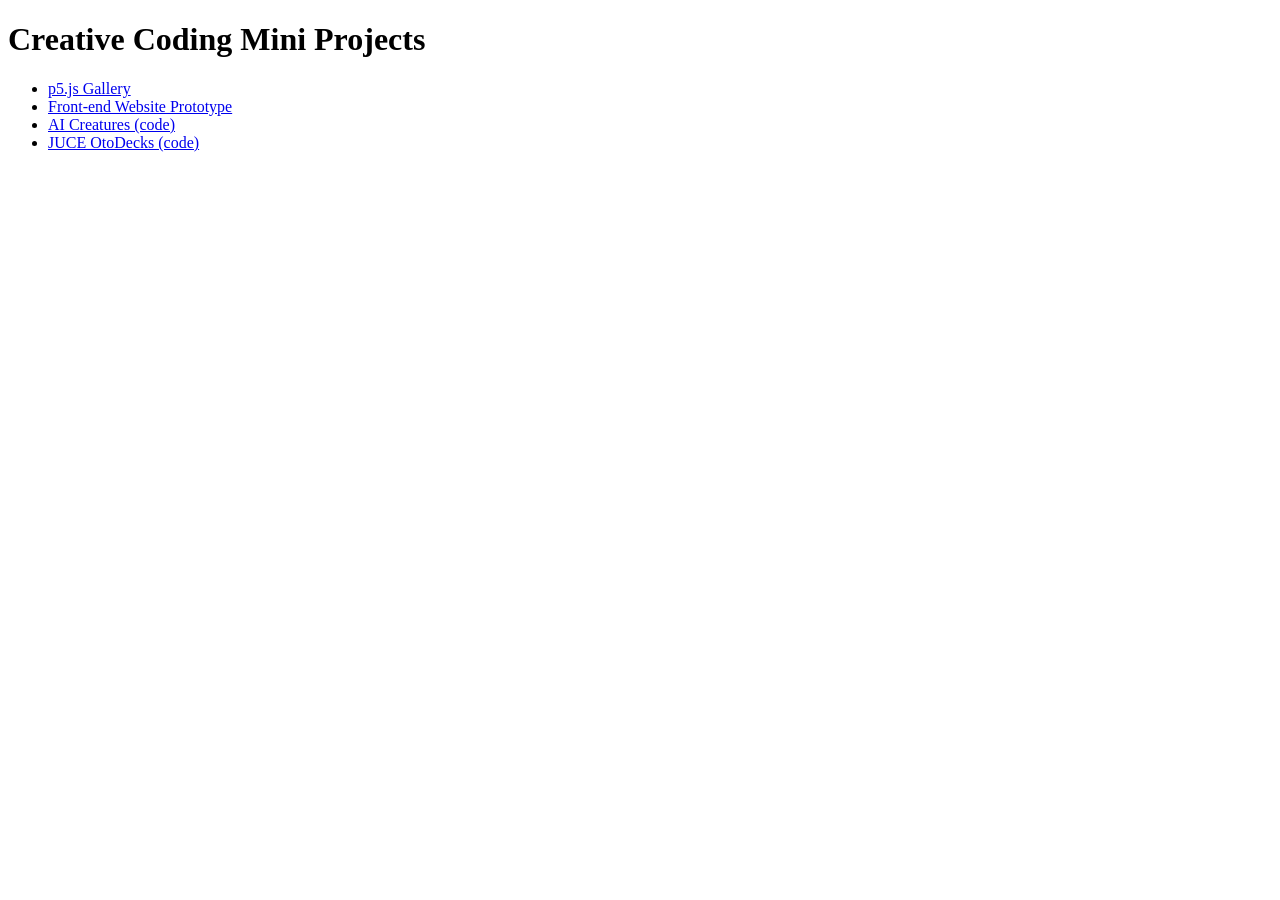
<file: index.html>
<!doctype html>
<html lang="en">
  <head>
    <meta charset="utf-8" />
    <meta name="viewport" content="width=device-width, initial-scale=1" />
    <title>Creative Coding Mini Projects</title>
  </head>
  <body>
    <h1>Creative Coding Mini Projects</h1>

<ul>
  <li><a href="./p5.js-gallery/">p5.js Gallery</a></li>
  <li>
    <a href="./interactive-website-prototype/index.html"
      >Front-end Website Prototype</a
    >
  </li>
<li>
  <a
    href="https://github.com/everx17/creative-coding-mini-projects/tree/main/AI-creatures"
    >AI Creatures (code)</a
  >
</li>
<li>
  <a
    href="https://github.com/everx17/creative-coding-mini-projects/tree/main/JUCE-OtoDecks"
    >JUCE OtoDecks (code)</a
  >
</li>
</ul>
  </body>
</html>
</file>
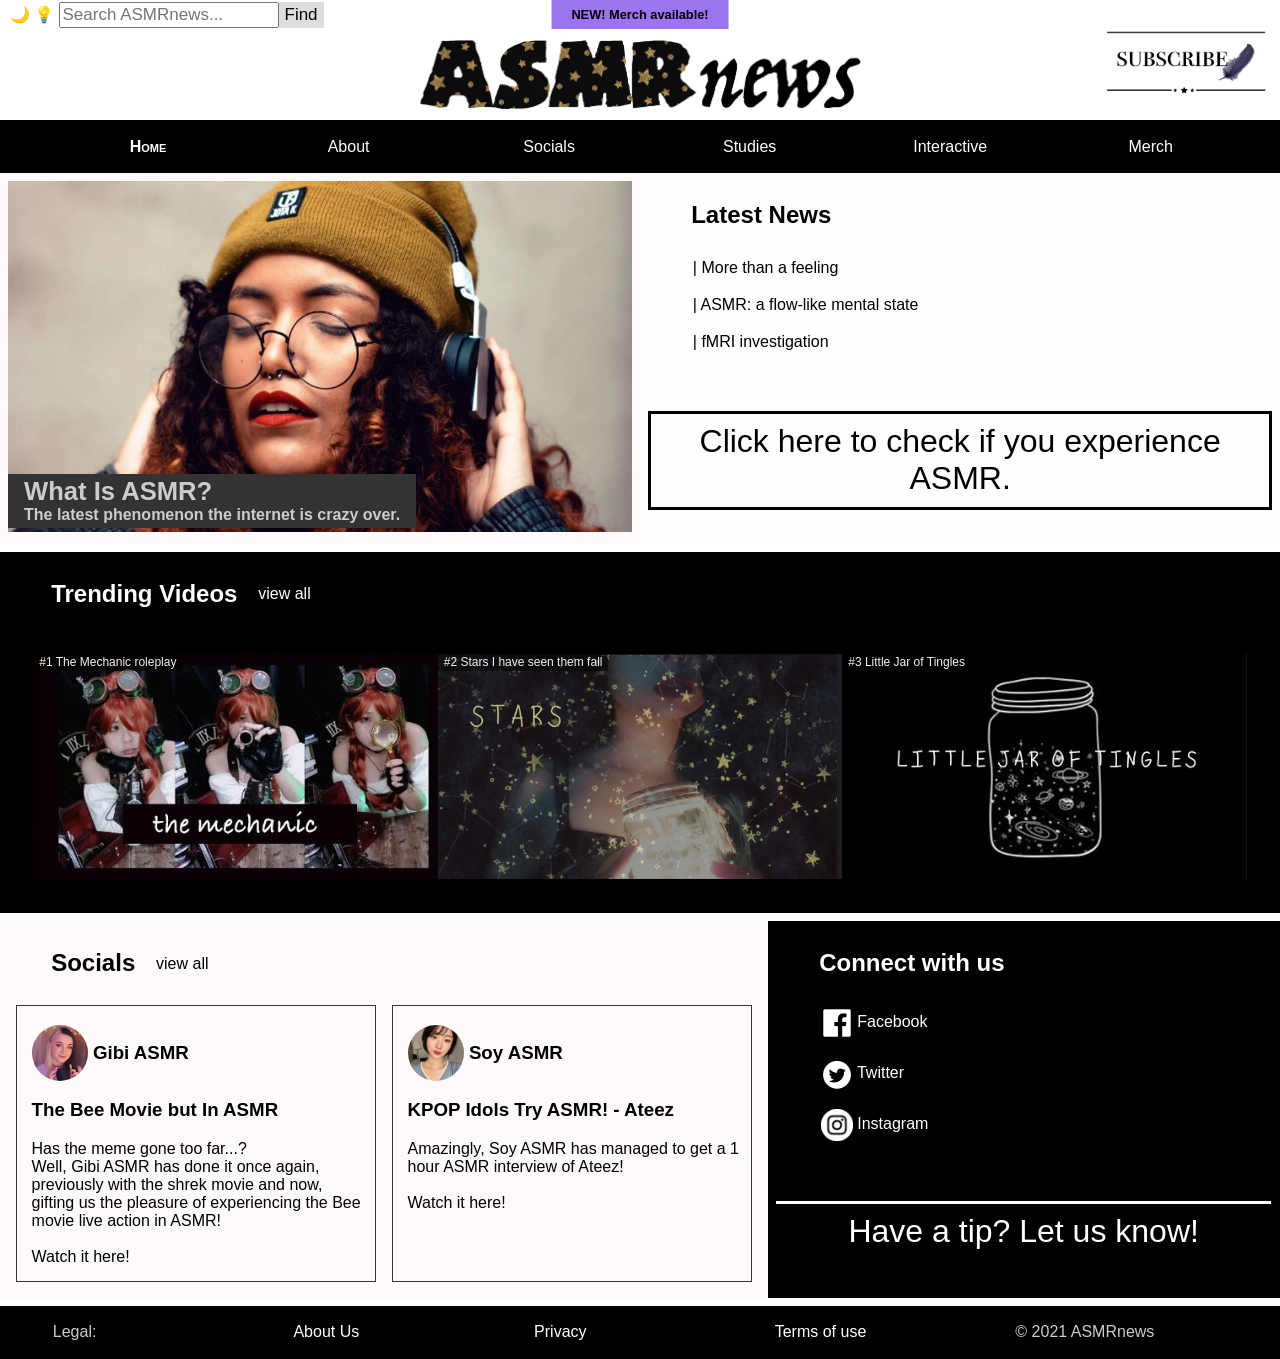
<file: interactive-website-prototype/index.html>
﻿<!DOCTYPE html>
<!-- used resources:
https://www.w3schools.com/howto/howto_css_searchbar.asp
(search bar)

https://www.w3schools.com/howto/howto_js_slideshow.asp
(the video thumbnails are basically a 1-slide slideshow without any nav elements or script attached)

https://www.sitepoint.com/get-url-parameters-with-javascript
(for the idea to hand over specific content to open when linking to other pages)
-->
<html lang="en">
<head>
	<meta charset="utf-8">
	<meta name="viewport" content="width=device-width, initial-scale=1.0">
	<!-- load stylesheet and preload dark mode stylesheet for minimal switching time -->
	<link rel="stylesheet" href="./css/main.css" id="stylesheet">
	<link rel="alternate stylesheet" href="./css/dark.css" title="darkmode">
	<script src="js/interact.js"></script>
	<title>ASMRnews - Home</title>
</head>

<!-- give the body a unique id so it can be referenced in the CSS,
also call the Javascript to apply the color scheme -->
<body id="anmain" onload="applyStyle();">
	<header>
		<!-- the main logo, will be placed in true center -->
		<div id="headermain">
			<img id="headermainimg" src="img/maintitleimage.png" alt="ASMRnews Main logo">
		</div>
		<!-- the Merch available button above the logo -->
		<div id="headermerch">
			<a href="merch.html">NEW! Merch available!</a>
		</div>
		<!-- the search bar, including the color scheme switch -->
		<div id="headersearch">
			<form>
				<!-- place the color scheme switch in a prominent place and make it profit
				from the already responsive design without the need for any more header divs -->
				<span onclick="setDarkMode();return false;">&#x1F319;</span>
				<span onclick="setMainMode();return false;">&#x1F4A1;</span>
				<input type="text" placeholder="Search ASMRnews..." name="search">
				<button type="submit">Find</button>
			</form>
		</div>
		<!-- the subscribe button -->
		<div id="headersubscr">
			<a href="subscribe.html">
				<img id="headersubimg" src="img/subbutton.png" alt="Click here to subscribe to our newsletter.">
			</a>
		</div>
	</header>
	<!-- the top navigation menu -->
	<nav>
		<ul>	<!-- vertical by default, but styled to horizontal for wide screens (selector nav ul) -->
			<li><a aria-current="page">Home</a></li>	<!-- mark current page for screen readers + diff style -->
			<li><a href="about.html">About</a></li>
			<li><a href="socials.html">Socials</a></li>    
			<li><a href="studies.html">Studies</a></li>
			<li><a href="interactive.html">Interactive</a></li>
			<li><a href="merch.html">Merch</a></li>
		</ul>
	</nav>

	<!-- top title article -->
	<article id="mainteaser">
		<figure onClick="window.location.href = 'about.html';">	<!-- the whole figure acts as a hyperlink -->
			<img src="img/mainteaser.jpg" alt="A woman enjoying listening to sound through headphones">
			<figcaption>
				<div class="figurecaptitle">What Is ASMR?</div>	<!-- separate class to make title larger -->
				<div>The latest phenomenon the internet is crazy over.</div>
			</figcaption>
		</figure>
	</article>

	<!-- the top news, either next to the top article or underneath it, responsively -->
	<aside id="mainnews">
		<h2>Latest News</h2>
		<ul>	<!-- use of URL parameters to jump directly to the selected study on the target page -->
			<li><a href="studies.html?openstudy=study101">| More than a feeling</a></li>
			<li><a href="studies.html?openstudy=study102">| ASMR: a flow-like mental state </a></li>
			<li><a href="studies.html?openstudy=study103">| fMRI investigation</a></li>
		</ul>
		<p>&nbsp;</p>	<!-- quick workaround for vertical spacing without separate divs -->
		<a href="interactive.html#iafindout" id="checkyourasmr" class="audiosample">Click here to check if you experience ASMR.</a>
	</aside>

	<!-- Trending videos thumbnails, full width -->
	<article id="maintrending">
		<div id="maintrendingheader">
			<h2>Trending Videos</h2>
			<div>
				<a href="socials.html">view all</a>	<!-- videos are at the top of socials, no anchor required -->
			</div>
		</div>
		<!-- thumbnails container -->
		<div class="mainthumbcontainer">

			<!-- the images within this will be style to 33.33% width of the container,
			also using URL parameters to load the selected video directly on the Socials page -->
			<div class="maintrendingthumbs">
				<div class="thumbtitle1" onclick="window.location.href = 'socials.html?openvideo=1';">#1 The Mechanic roleplay</div>
				<div class="thumbtitle2" onclick="window.location.href = 'socials.html?openvideo=2';">#2 Stars I have seen them fall</div>
				<div class="thumbtitle3" onclick="window.location.href = 'socials.html?openvideo=3';">#3 Little Jar of Tingles</div>
				<img src="img/thumb01.jpg" alt="&quot;The Mechanic&quot; roleplay thumbnail" onclick="window.location.href = 'socials.html?openvideo=1';">
				<img src="img/thumb02.jpg" alt="&quot;Stars I have seen them fall&quot; thumbnail" onclick="window.location.href = 'socials.html?openvideo=2';">
				<img src="img/thumb03.jpg" alt="&quot;Little Jar of Tingles&quot; thumbnail" onclick="window.location.href = 'socials.html?openvideo=3';">
			</div>
		</div>
	</article>

	<!-- Social networks posts previews -->
	<article id="mainsocial">
		<div id="mainsocialheader">
            <h2>Socials</h2>
			<a href="socials.html#socialgossipheader">view all</a>	<!-- jump to the anchor inside the Socials page -->
        </div>
        <div id="mainsocialposts">	<!-- wrapper to switch from standard vertical layout to horizontal -->
		    <div class="mainsocialpost" onclick="window.location.href = 'socials.html#socialgossipheader';"> 
                <!-- avoid the need for yet another nested div by placing an image inside the headline -->
				<h3><img src="img/gibiasmr.jpg" alt="Gibi ASMR's avatar">&nbsp;Gibi ASMR</h3>
                <h3>The Bee Movie but In ASMR</h3>
                Has the meme gone too far...?<br>
				Well, Gibi ASMR has done it once again, previously with the shrek movie and now, gifting us the pleasure of experiencing the Bee movie live action in ASMR!<br>
				<br>	<!-- an actual link, although the whole div is clickable as long as Javascript is enabled -->
				<a href="socials.html#socialgossipheader">Watch it here!</a>
            </div>
            <div class="mainsocialpost" onclick="window.location.href = 'socials.html#socialgossipheader';"> 
                <h3><img src="img/soyasmr.jpg" alt="Soy ASMR's avatar">&nbsp;Soy ASMR</h3>
                <h3>KPOP Idols Try ASMR! - Ateez</h3>
                Amazingly, Soy ASMR has managed to get a 1 hour ASMR interview of Ateez!<br>
				<br>
				<a href="socials.html#socialgossipheader">Watch it here!</a>
            </div>
        </div>
	</article>

	<!-- Connect with us links panel, responsively placed next to or underneath the social post previews -->
	<aside id="mainconnect">
		<h2>Connect with us</h2>
		<ul>
			<li><a href="https://www.facebook.com"><img src="img/fb.png" alt="Facebook logo"> Facebook</a></li>
			<li><a href="https://www.twitter.com"><img src="img/tw.png" alt="Twitter logo"> Twitter</a></li>
			<li><a href="https://www.instagram.com"><img src="img/in.png" alt="Instagram logo"> Instagram</a></li>
		</ul>
		<p>&nbsp;</p>	<!-- quick workaround for vertical spacing without separate divs -->
		<a href="mailto:info@asmrnews.com" id="emailus">Have&nbsp;a&nbsp;tip? Let&nbsp;us&nbsp;know!</a>
	</aside>

	<!-- the footer common to all pages -->
	<footer>
		<ul>	<!-- vertical by default, but styled horizontally if screen is wide enough -->
			<li><span id="footerintro">Legal:</span></li>
			<!-- employing Javascript to show the normally hidden legal divs -->
			<li><a href="#" onclick="showAboutUsDiv();return false;">About Us</a></li>
			<li><a href="#" onclick="showPrivacyDiv();return false;">Privacy</a></li>
			<li><a href="#" onclick="showTermsOfUseDiv();return false;">Terms of use</a></li>
			<li><span id="footeroutro">&copy; 2021 ASMRnews</span></li>
		</ul>
	</footer>

	<!-- anything beyond here is normally invisible -->
	<div id="modalshader" onclick="hideModalDivs()";>	<!-- the black semitransparent backdrop of legal overlays -->
		<p> </p>	<!-- place something invisible here to make sure the div will display -->
	</div>

	<!-- About us section -->
	<div id="modalaboutus">
		<p>About this site</p>
		<p>Our mission is to inspire, educate and entertain through the latest and most accurate news about the asmr community.</p>
		<ul>
			<li><a href="#" onclick="hideModalDivs();return false;">Close</a></li>
		</ul>
	</div>

	<!-- Privacy Policy section -->
	<div id="modalprivacy">
		<p>Last updated: March 3, 2020</p>
        <p>This Privacy Policy describes Our policies and procedures on the collection,
            use and disclosure of Your information when You use the Service and tells
            You about Your privacy rights and how the law protects You.</p>
        <p>We use Your Personal data to provide and improve the Service. By using the
            Service, You agree to the collection and use of information in accordance
            with this Privacy Policy. This Privacy Policy has been created with the help
            of the <a href="https://www.termsfeed.com/privacy-policy-generator/"
                target="_blank">Privacy Policy Generator</a>.</p>
        <h3>Interpretation and Definitions</h3>
        <h4>Interpretation</h4>
        <p>The words of which the initial letter is capitalized have meanings defined
            under the following conditions. The following definitions shall have the
            same meaning regardless of whether they appear in singular or in plural.</p>
        <h4>Definitions</h4>
        <p>For the purposes of this Privacy Policy:</p>
        <ul>
            <li>
                <p><strong>Account</strong> means a unique account created for You to
                    access our Service or parts of our Service.</p>
            </li>
            <li>
                <p><strong>Company</strong> (referred to as either &quot;the
                    Company&quot;, &quot;We&quot;, &quot;Us&quot; or &quot;Our&quot; in
                    this Agreement) refers to ASMRnews, 17 Sleep Street, S413370.</p>
            </li>
            <li>
                <p><strong>Cookies</strong> are small files that are placed on Your
                    computer, mobile device or any other device by a website, containing
                    the details of Your browsing history on that website among its many
                    uses.</p>
            </li>
            <li>
                <p><strong>Country</strong> refers to: Singapore</p>
            </li>
            <li>
                <p><strong>Device</strong> means any device that can access the Service
                    such as a computer, a cellphone or a digital tablet.</p>
            </li>
            <li>
                <p><strong>Personal Data</strong> is any information that relates to an
                    identified or identifiable individual.</p>
            </li>
            <li>
                <p><strong>Service</strong> refers to the Website.</p>
            </li>
            <li>
                <p><strong>Service Provider</strong> means any natural or legal person
                    who processes the data on behalf of the Company. It refers to
                    third-party companies or individuals employed by the Company to
                    facilitate the Service, to provide the Service on behalf of the
                    Company, to perform services related to the Service or to assist the
                    Company in analyzing how the Service is used.</p>
            </li>
            <li>
                <p><strong>Third-party Social Media Service</strong> refers to any
                    website or any social network website through which a User can log
                    in or create an account to use the Service.</p>
            </li>
            <li>
                <p><strong>Usage Data</strong> refers to data collected automatically,
                    either generated by the use of the Service or from the Service
                    infrastructure itself (for example, the duration of a page visit).
                </p>
            </li>
            <li>
                <p><strong>Website</strong> refers to ASMRnews.com, accessible from
                    <a href="https://www.asmrnews.com"
                        rel="external nofollow noopener"
                        target="_blank">https://www.asmrnews.com</a></p>
            </li>
            <li>
                <p><strong>You</strong> means the individual accessing or using the
                    Service, or the company, or other legal entity on behalf of which
                    such individual is accessing or using the Service, as applicable.
                </p>
            </li>
        </ul>
        <h3>Collecting and Using Your Personal Data</h3>
        <h4>Types of Data Collected</h4>
        <h5>Personal Data</h5>
        <p>While using Our Service, We may ask You to provide Us with certain personally
            identifiable information that can be used to contact or identify You.
            Personally identifiable information may include, but is not limited to:</p>
        <ul>
            <li>
                <p>Email address</p>
            </li>
            <li>
                <p>Usage Data</p>
            </li>
        </ul>
        <h3>Usage Data</h3>
        <p>Usage Data is collected automatically when using the Service.</p>
        <p>Usage Data may include information such as Your Device's Internet Protocol
            address (e.g. IP address), browser type, browser version, the pages of our
            Service that You visit, the time and date of Your visit, the time spent on
            those pages, unique device identifiers and other diagnostic data.</p>
        <p>When You access the Service by or through a mobile device, We may collect
            certain information automatically, including, but not limited to, the type
            of mobile device You use, Your mobile device unique ID, the IP address of
            Your mobile device, Your mobile operating system, the type of mobile
            Internet browser You use, unique device identifiers and other diagnostic
            data.</p>
        <p>We may also collect information that Your browser sends whenever You visit
            our Service or when You access the Service by or through a mobile device.
        </p>
        <h3>Tracking Technologies and Cookies</h3>
        <p>We use Cookies and similar tracking technologies to track the activity on Our
            Service and store certain information. Tracking technologies used are
            beacons, tags, and scripts to collect and track information and to improve
            and analyze Our Service. The technologies We use may include:</p>
        <ul>
            <li><strong>Cookies or Browser Cookies.</strong> A cookie is a small file
                placed on Your Device. You can instruct Your browser to refuse all
                Cookies or to indicate when a Cookie is being sent. However, if You do
                not accept Cookies, You may not be able to use some parts of our
                Service. Unless you have adjusted Your browser setting so that it will
                refuse Cookies, our Service may use Cookies.</li>
            <li><strong>Flash Cookies.</strong> Certain features of our Service may use
                local stored objects (or Flash Cookies) to collect and store information
                about Your preferences or Your activity on our Service. Flash Cookies
                are not managed by the same browser settings as those used for Browser
                Cookies. For more information on how You can delete Flash Cookies,
                please read &quot;Where can I change the settings for disabling, or
                deleting local shared objects?&quot; available at <a
                    href="https://helpx.adobe.com/flash-player/kb/disable-local-shared-objects-flash.html#main_Where_can_I_change_the_settings_for_disabling__or_deleting_local_shared_objects_"
                    rel="external nofollow noopener"
                    target="_blank">https://helpx.adobe.com/flash-player/kb/disable-local-shared-objects-flash.html#main_Where_can_I_change_the_settings_for_disabling__or_deleting_local_shared_objects_</a>
            </li>
            <li><strong>Web Beacons.</strong> Certain sections of our Service and our
                emails may contain small electronic files known as web beacons (also
                referred to as clear gifs, pixel tags, and single-pixel gifs) that
                permit the Company, for example, to count users who have visited those
                pages or opened an email and for other related website statistics (for
                example, recording the popularity of a certain section and verifying
                system and server integrity).</li>
        </ul>
        <p>Cookies can be &quot;Persistent&quot; or &quot;Session&quot; Cookies.
            Persistent Cookies remain on Your personal computer or mobile device when
            You go offline, while Session Cookies are deleted as soon as You close Your
            web browser. You can learn more about cookies here: <a
                href="https://www.termsfeed.com/blog/cookies/" target="_blank">All About
                Cookies by TermsFeed</a>.</p>
        <p>We use both Session and Persistent Cookies for the purposes set out below:
        </p>
        <ul>
            <li>
                <p><strong>Necessary / Essential Cookies</strong></p>
                <p>Type: Session Cookies</p>
                <p>Administered by: Us</p>
                <p>Purpose: These Cookies are essential to provide You with services
                    available through the Website and to enable You to use some of its
                    features. They help to authenticate users and prevent fraudulent use
                    of user accounts. Without these Cookies, the services that You have
                    asked for cannot be provided, and We only use these Cookies to
                    provide You with those services.</p>
            </li>
            <li>
                <p><strong>Cookies Policy / Notice Acceptance Cookies</strong></p>
                <p>Type: Persistent Cookies</p>
                <p>Administered by: Us</p>
                <p>Purpose: These Cookies identify if users have accepted the use of
                    cookies on the Website.</p>
            </li>
            <li>
                <p><strong>Functionality Cookies</strong></p>
                <p>Type: Persistent Cookies</p>
                <p>Administered by: Us</p>
                <p>Purpose: These Cookies allow us to remember choices You make when You
                    use the Website, such as remembering your login details or language
                    preference. The purpose of these Cookies is to provide You with a
                    more personal experience and to avoid You having to re-enter your
                    preferences every time You use the Website.</p>
            </li>
        </ul>
        <p>For more information about the cookies we use and your choices regarding
            cookies, please visit our Cookies Policy or the Cookies section of our
            Privacy Policy.</p>
        <h3>Use of Your Personal Data</h3>
        <p>The Company may use Personal Data for the following purposes:</p>
        <ul>
            <li>
                <p><strong>To provide and maintain our Service</strong>, including to
                    monitor the usage of our Service.</p>
            </li>
            <li>
                <p><strong>To manage Your Account:</strong> to manage Your registration
                    as a user of the Service. The Personal Data You provide can give You
                    access to different functionalities of the Service that are
                    available to You as a registered user.</p>
            </li>
            <li>
                <p><strong>For the performance of a contract:</strong> the development,
                    compliance and undertaking of the purchase contract for the
                    products, items or services You have purchased or of any other
                    contract with Us through the Service.</p>
            </li>
            <li>
                <p><strong>To contact You:</strong> To contact You by email, telephone
                    calls, SMS, or other equivalent forms of electronic communication,
                    such as a mobile application's push notifications regarding updates
                    or informative communications related to the functionalities,
                    products or contracted services, including the security updates,
                    when necessary or reasonable for their implementation.</p>
            </li>
            <li>
                <p><strong>To provide You</strong> with news, special offers and general
                    information about other goods, services and events which we offer
                    that are similar to those that you have already purchased or
                    enquired about unless You have opted not to receive such
                    information.</p>
            </li>
            <li>
                <p><strong>To manage Your requests:</strong> To attend and manage Your
                    requests to Us.</p>
            </li>
            <li>
                <p><strong>For business transfers:</strong> We may use Your information
                    to evaluate or conduct a merger, divestiture, restructuring,
                    reorganization, dissolution, or other sale or transfer of some or
                    all of Our assets, whether as a going concern or as part of
                    bankruptcy, liquidation, or similar proceeding, in which Personal
                    Data held by Us about our Service users is among the assets
                    transferred.</p>
            </li>
            <li>
                <p><strong>For other purposes</strong>: We may use Your information for
                    other purposes, such as data analysis, identifying usage trends,
                    determining the effectiveness of our promotional campaigns and to
                    evaluate and improve our Service, products, services, marketing and
                    your experience.</p>
            </li>
        </ul>
        <p>We may share Your personal information in the following situations:</p>
        <ul>
            <li><strong>With Service Providers:</strong> We may share Your personal
                information with Service Providers to monitor and analyze the use of our
                Service, to contact You.</li>
            <li><strong>For business transfers:</strong> We may share or transfer Your
                personal information in connection with, or during negotiations of, any
                merger, sale of Company assets, financing, or acquisition of all or a
                portion of Our business to another company.</li>
            <li><strong>With Affiliates:</strong> We may share Your information with Our
                affiliates, in which case we will require those affiliates to honor this
                Privacy Policy. Affiliates include Our parent company and any other
                subsidiaries, joint venture partners or other companies that We control
                or that are under common control with Us.</li>
            <li><strong>With business partners:</strong> We may share Your information
                with Our business partners to offer You certain products, services or
                promotions.</li>
            <li><strong>With other users:</strong> when You share personal information
                or otherwise interact in the public areas with other users, such
                information may be viewed by all users and may be publicly distributed
                outside. If You interact with other users or register through a
                Third-Party Social Media Service, Your contacts on the Third-Party
                Social Media Service may see Your name, profile, pictures and
                description of Your activity. Similarly, other users will be able to
                view descriptions of Your activity, communicate with You and view Your
                profile.</li>
            <li><strong>With Your consent</strong>: We may disclose Your personal
                information for any other purpose with Your consent.</li>
        </ul>
        <h3>Retention of Your Personal Data</h3>
        <p>The Company will retain Your Personal Data only for as long as is necessary
            for the purposes set out in this Privacy Policy. We will retain and use Your
            Personal Data to the extent necessary to comply with our legal obligations
            (for example, if we are required to retain your data to comply with
            applicable laws), resolve disputes, and enforce our legal agreements and
            policies.</p>
        <p>The Company will also retain Usage Data for internal analysis purposes. Usage
            Data is generally retained for a shorter period of time, except when this
            data is used to strengthen the security or to improve the functionality of
            Our Service, or We are legally obligated to retain this data for longer time
            periods.</p>
        <h3>Transfer of Your Personal Data</h3>
        <p>Your information, including Personal Data, is processed at the Company's
            operating offices and in any other places where the parties involved in the
            processing are located. It means that this information may be transferred to
            — and maintained on — computers located outside of Your state, province,
            country or other governmental jurisdiction where the data protection laws
            may differ than those from Your jurisdiction.</p>
        <p>Your consent to this Privacy Policy followed by Your submission of such
            information represents Your agreement to that transfer.</p>
        <p>The Company will take all steps reasonably necessary to ensure that Your data
            is treated securely and in accordance with this Privacy Policy and no
            transfer of Your Personal Data will take place to an organization or a
            country unless there are adequate controls in place including the security
            of Your data and other personal information.</p>
        <h3>Disclosure of Your Personal Data</h3>
        <h4>Business Transactions</h4>
        <p>If the Company is involved in a merger, acquisition or asset sale, Your
            Personal Data may be transferred. We will provide notice before Your
            Personal Data is transferred and becomes subject to a different Privacy
            Policy.</p>
        <h4>Law enforcement</h4>
        <p>Under certain circumstances, the Company may be required to disclose Your
            Personal Data if required to do so by law or in response to valid requests
            by public authorities (e.g. a court or a government agency).</p>
        <h4>Other legal requirements</h4>
        <p>The Company may disclose Your Personal Data in the good faith belief that
            such action is necessary to:</p>
        <ul>
            <li>Comply with a legal obligation</li>
            <li>Protect and defend the rights or property of the Company</li>
            <li>Prevent or investigate possible wrongdoing in connection with the
                Service</li>
            <li>Protect the personal safety of Users of the Service or the public</li>
            <li>Protect against legal liability</li>
        </ul>
        <h3>Security of Your Personal Data</h3>
        <p>The security of Your Personal Data is important to Us, but remember that no
            method of transmission over the Internet, or method of electronic storage is
            100% secure. While We strive to use commercially acceptable means to protect
            Your Personal Data, We cannot guarantee its absolute security.</p>
        <h3>Links to Other Websites</h3>
        <p>Our Service may contain links to other websites that are not operated by Us.
            If You click on a third party link, You will be directed to that third
            party's site. We strongly advise You to review the Privacy Policy of every
            site You visit.</p>
        <p>We have no control over and assume no responsibility for the content, privacy
            policies or practices of any third party sites or services.</p>
        <h3>Changes to this Privacy Policy</h3>
        <p>We may update Our Privacy Policy from time to time. We will notify You of any
            changes by posting the new Privacy Policy on this page.</p>
        <p>We will let You know via email and/or a prominent notice on Our Service,
            prior to the change becoming effective and update the &quot;Last
            updated&quot; date at the top of this Privacy Policy.</p>
        <p>You are advised to review this Privacy Policy periodically for any changes.
            Changes to this Privacy Policy are effective when they are posted on this
            page.</p>
        <h3>Contact Us</h3>
        <p>If you have any questions about this Privacy Policy, You can contact us:</p>
        <ul>
            <li>By email: legal@asmrnews.com</li>
		</ul>
		<ul>
			<li><a href="#" onclick="hideModalDivs();return false;">Close</a></li>
		</ul>
	</div>

	<!-- Terms of use section -->
    <div id="modaltermsofuse">
        <p>Terms of use</p>
        <p>Last updated: March 28, 2021</p>
        <p>Please read these terms and conditions carefully before using Our Service.</p>
        <h3>Interpretation and Definitions</h3>
        <h4>Interpretation</h4>
        <p>The words of which the initial letter is capitalized have meanings defined under the following conditions. The following definitions shall have the same meaning regardless of whether they appear in singular or in plural.</p>
        <h3>Definitions</h3>
        <p>For the purposes of these Terms and Conditions:</p>
        <ul>
			<li>
				<p><strong>Affiliate</strong> means an entity that controls, is controlled by or is under common control with a party, where &quot;control&quot; means ownership of 50% or more of the shares, equity interest or other securities entitled to vote for election of directors or other managing authority.</p>
			</li>
			<li>
				<p><strong>Country</strong> refers to: Singapore</p>
			</li>
			<li>
				<p><strong>Company</strong> (referred to as either &quot;the Company&quot;, &quot;We&quot;, &quot;Us&quot; or &quot;Our&quot; in this Agreement) refers to ASMRnews, 17 Sleep Street, S413370.</p>
			</li>
			<li>
				<p><strong>Device</strong> means any device that can access the Service such as a computer, a cellphone or a digital tablet.</p>
			</li>
			<li>
				<p><strong>Service</strong> refers to the Website.</p>
			</li>
			<li>
				<p><strong>Terms and Conditions</strong> (also referred as &quot;Terms&quot;) mean these Terms and Conditions that form the entire agreement between You and the Company regarding the use of the Service. This Terms and Conditions agreement has been created with the help of the <a href="https://www.termsfeed.com/terms-conditions-generator/" target="_blank">Terms and Conditions Generator</a>.</p>
			</li>
			<li>
				<p><strong>Third-party Social Media Service</strong> means any services or content (including data, information, products or services) provided by a third-party that may be displayed, included or made available by the Service.</p>
			</li>
			<li>
				<p><strong>Website</strong> refers to ASMRnews.com, accessible from <a href="https://www.asmrnews.com" rel="external nofollow noopener" target="_blank">https://www.asmrnews.com</a></p>
			</li>
			<li>
				<p><strong>You</strong> means the individual accessing or using the Service, or the company, or other legal entity on behalf of which such individual is accessing or using the Service, as applicable.</p>
			</li>
        </ul>
        <h3>Acknowledgment</h3>
        <p>These are the Terms and Conditions governing the use of this Service and the agreement that operates between You and the Company. These Terms and Conditions set out the rights and obligations of all users regarding the use of the Service.</p>
        <p>Your access to and use of the Service is conditioned on Your acceptance of and compliance with these Terms and Conditions. These Terms and Conditions apply to all visitors, users and others who access or use the Service.</p>
        <p>By accessing or using the Service You agree to be bound by these Terms and Conditions. If You disagree with any part of these Terms and Conditions then You may not access the Service.</p>
        <p>You represent that you are over the age of 18. The Company does not permit those under 18 to use the Service.</p>
        <p>Your access to and use of the Service is also conditioned on Your acceptance of and compliance with the Privacy Policy of the Company. Our Privacy Policy describes Our policies and procedures on the collection, use and disclosure of Your personal information when You use the Application or the Website and tells You about Your privacy rights and how the law protects You. Please read Our Privacy Policy carefully before using Our Service.</p>
        <h3>Links to Other Websites</h3>
        <p>Our Service may contain links to third-party web sites or services that are not owned or controlled by the Company.</p>
        <p>The Company has no control over, and assumes no responsibility for, the content, privacy policies, or practices of any third party web sites or services. You further acknowledge and agree that the Company shall not be responsible or liable, directly or indirectly, for any damage or loss caused or alleged to be caused by or in connection with the use of or reliance on any such content, goods or services available on or through any such web sites or services.</p>
        <p>We strongly advise You to read the terms and conditions and privacy policies of any third-party web sites or services that You visit.</p>
        <h3>Termination</h3>
        <p>We may terminate or suspend Your access immediately, without prior notice or liability, for any reason whatsoever, including without limitation if You breach these Terms and Conditions.</p>
        <p>Upon termination, Your right to use the Service will cease immediately.</p>
        <h3>Limitation of Liability</h3>
        <p>Notwithstanding any damages that You might incur, the entire liability of the Company and any of its suppliers under any provision of this Terms and Your exclusive remedy for all of the foregoing shall be limited to the amount actually paid by You through the Service or 100 USD if You haven't purchased anything through the Service.</p>
        <p>To the maximum extent permitted by applicable law, in no event shall the Company or its suppliers be liable for any special, incidental, indirect, or consequential damages whatsoever (including, but not limited to, damages for loss of profits, loss of data or other information, for business interruption, for personal injury, loss of privacy arising out of or in any way related to the use of or inability to use the Service, third-party software and/or third-party hardware used with the Service, or otherwise in connection with any provision of this Terms), even if the Company or any supplier has been advised of the possibility of such damages and even if the remedy fails of its essential purpose.</p>
        <p>Some states do not allow the exclusion of implied warranties or limitation of liability for incidental or consequential damages, which means that some of the above limitations may not apply. In these states, each party's liability will be limited to the greatest extent permitted by law.</p>
        <h3>&quot;AS IS&quot; and &quot;AS AVAILABLE&quot; Disclaimer</h3>
        <p>The Service is provided to You &quot;AS IS&quot; and &quot;AS AVAILABLE&quot; and with all faults and defects without warranty of any kind. To the maximum extent permitted under applicable law, the Company, on its own behalf and on behalf of its Affiliates and its and their respective licensors and service providers, expressly disclaims all warranties, whether express, implied, statutory or otherwise, with respect to the Service, including all implied warranties of merchantability, fitness for a particular purpose, title and non-infringement, and warranties that may arise out of course of dealing, course of performance, usage or trade practice. Without limitation to the foregoing, the Company provides no warranty or undertaking, and makes no representation of any kind that the Service will meet Your requirements, achieve any intended results, be compatible or work with any other software, applications, systems or services, operate without interruption, meet any performance or reliability standards or be error free or that any errors or defects can or will be corrected.</p>
        <p>Without limiting the foregoing, neither the Company nor any of the company's provider makes any representation or warranty of any kind, express or implied: (i) as to the operation or availability of the Service, or the information, content, and materials or products included thereon; (ii) that the Service will be uninterrupted or error-free; (iii) as to the accuracy, reliability, or currency of any information or content provided through the Service; or (iv) that the Service, its servers, the content, or e-mails sent from or on behalf of the Company are free of viruses, scripts, trojan horses, worms, malware, timebombs or other harmful components.</p>
        <p>Some jurisdictions do not allow the exclusion of certain types of warranties or limitations on applicable statutory rights of a consumer, so some or all of the above exclusions and limitations may not apply to You. But in such a case the exclusions and limitations set forth in this section shall be applied to the greatest extent enforceable under applicable law.</p>
        <h3>Governing Law</h3>
        <p>The laws of the Country, excluding its conflicts of law rules, shall govern this Terms and Your use of the Service. Your use of the Application may also be subject to other local, state, national, or international laws.</p>
        <h3>Disputes Resolution</h3>
        <p>If You have any concern or dispute about the Service, You agree to first try to resolve the dispute informally by contacting the Company.</p>
        <h3>For European Union (EU) Users</h3>
        <p>If You are a European Union consumer, you will benefit from any mandatory provisions of the law of the country in which you are resident in.</p>
        <h3>United States Legal Compliance</h3>
        <p>You represent and warrant that (i) You are not located in a country that is subject to the United States government embargo, or that has been designated by the United States government as a &quot;terrorist supporting&quot; country, and (ii) You are not listed on any United States government list of prohibited or restricted parties.</p>
        <h3>Severability and Waiver</h3>
        <h4>Severability</h4>
        <p>If any provision of these Terms is held to be unenforceable or invalid, such provision will be changed and interpreted to accomplish the objectives of such provision to the greatest extent possible under applicable law and the remaining provisions will continue in full force and effect.</p>
        <h4>Waiver</h4>
        <p>Except as provided herein, the failure to exercise a right or to require performance of an obligation under this Terms shall not effect a party's ability to exercise such right or require such performance at any time thereafter nor shall be the waiver of a breach constitute a waiver of any subsequent breach.</p>
        <h3>Translation Interpretation</h3>
        <p>These Terms and Conditions may have been translated if We have made them available to You on our Service.
        You agree that the original English text shall prevail in the case of a dispute.</p>
        <h3>Changes to These Terms and Conditions</h3>
        <p>We reserve the right, at Our sole discretion, to modify or replace these Terms at any time. If a revision is material We will make reasonable efforts to provide at least 30 days' notice prior to any new terms taking effect. What constitutes a material change will be determined at Our sole discretion.</p>
        <p>By continuing to access or use Our Service after those revisions become effective, You agree to be bound by the revised terms. If You do not agree to the new terms, in whole or in part, please stop using the website and the Service.</p>
        <h3>Contact Us</h3>
        <p>If you have any questions about these Terms and Conditions, You can contact us:</p>
        <ul>
			<li>By email: legal@asmrnews.com</li>
		</ul>
		<ul>
			<li><a href="#" onclick="hideModalDivs();return false;">Close</a></li>
		</ul>
	</div>
	
</body>
</html>
</file>
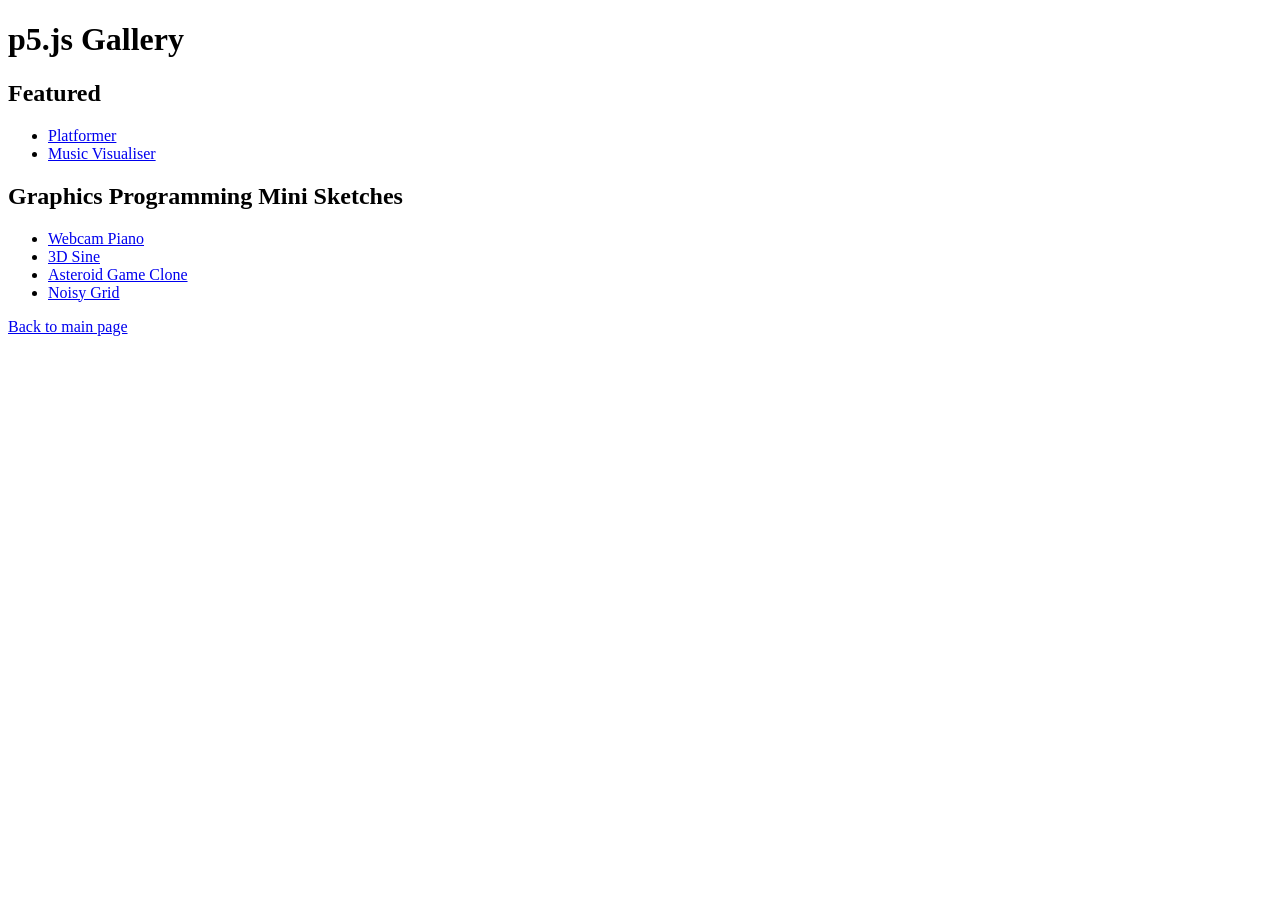
<file: p5.js-gallery/index.html>
<!doctype html>
<html lang="en">
  <head>
    <meta charset="utf-8" />
    <meta name="viewport" content="width=device-width, initial-scale=1" />
    <title>p5.js Gallery</title>
  </head>
  <body>
    <h1>p5.js Gallery</h1>

    <h2>Featured</h2>
    <ul>
      <li><a href="./platformer/index.html">Platformer</a></li>
      <li><a href="./musicVis/index.html">Music Visualiser</a></li>
    </ul>

    <h2>Graphics Programming Mini Sketches</h2>
    <ul>
      <li>
        <a href="./graphics-programming-mini-sketches/webcamPiano/index.html"
          >Webcam Piano</a
        >
      </li>
      <li>
        <a href="./graphics-programming-mini-sketches/3DSine/index.html"
          >3D Sine</a
        >
      </li>
      <li>
        <a
          href="./graphics-programming-mini-sketches/asteroidGameClone/index.html"
          >Asteroid Game Clone</a
        >
      </li>
      <li>
        <a href="./graphics-programming-mini-sketches/noisyGrid/index.html"
          >Noisy Grid</a
        >
      </li>
    </ul>

    <p><a href="../index.html">Back to main page</a></p>
  </body>
</html>
</file>
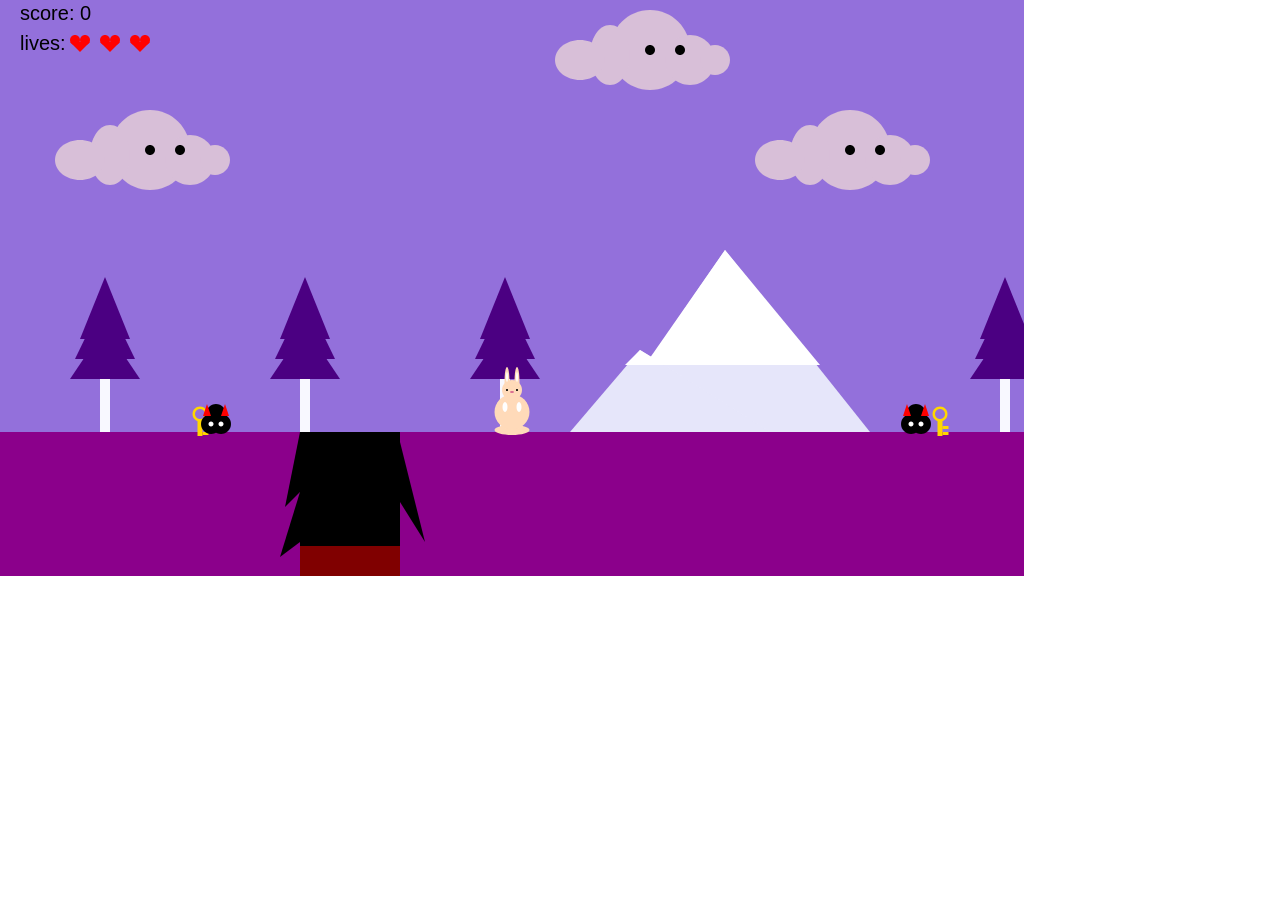
<file: p5.js-gallery/platformer/index.html>
<!DOCTYPE html>
<html>
  <head>
    <script src="lib/p5.min.js"></script>
    <script src="lib/p5.sound.min.js"></script>
    <script src="sketch.js"></script>
    <style>
      body {
        padding: 0;
        margin: 0;
      }
    </style>
  </head>
  <body></body>
</html>
</file>
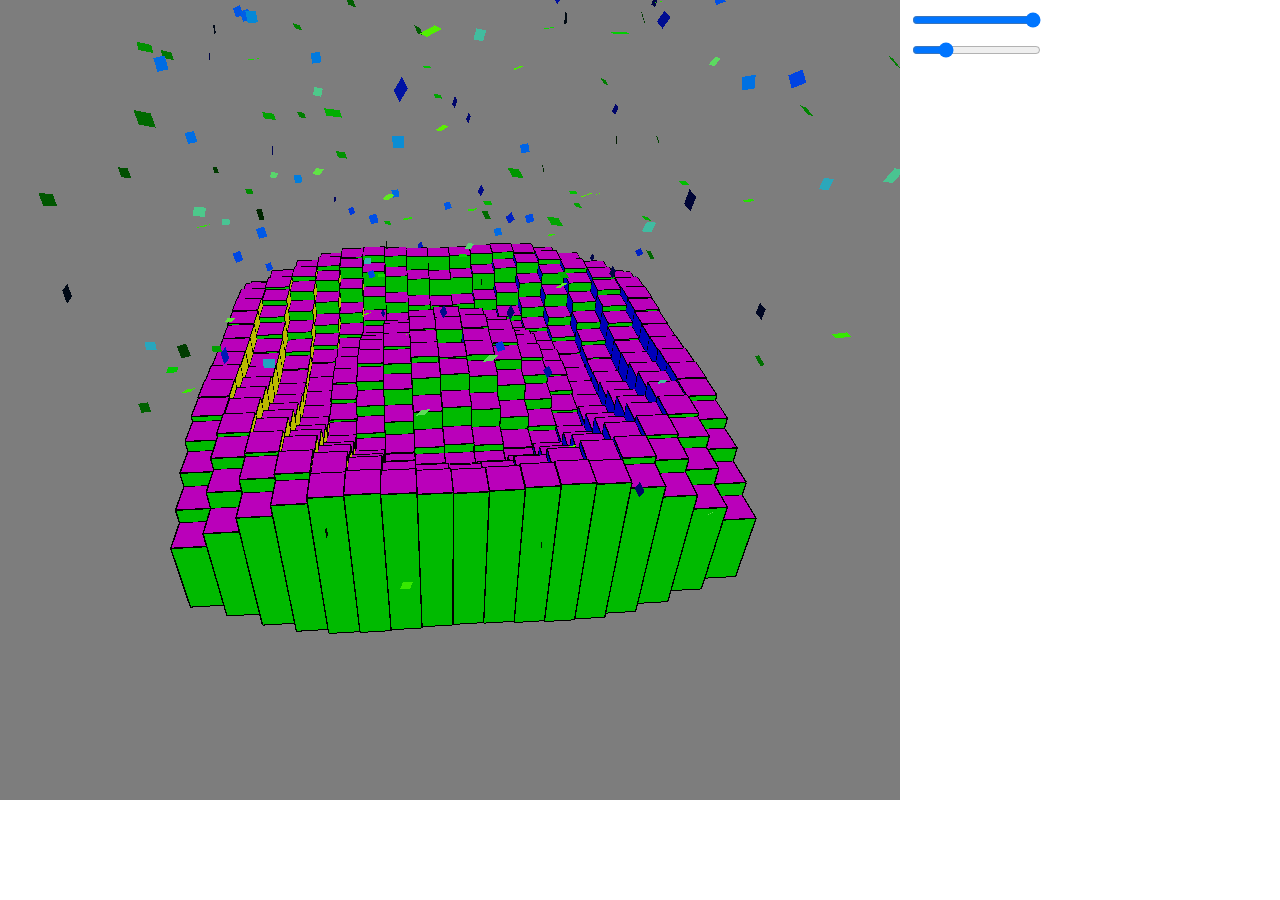
<file: p5.js-gallery/graphics-programming-mini-sketches/3DSine/index.html>
<!DOCTYPE html>
<html>
  <head>
    <meta charset="UTF-8">
    <title>graphicsProgramming - Coursera</title>
    <script src="libraries/p5.min.js" type="text/javascript"></script>
    <script src="libraries/p5.sound.min.js" type="text/javascript"></script>
    
    <script src="sketch.js" type="text/javascript"></script>

    <style> body {padding: 0; margin: 0;} canvas {vertical-align: top;} </style>
  </head>
  <body>
  </body>
</html>
</file>
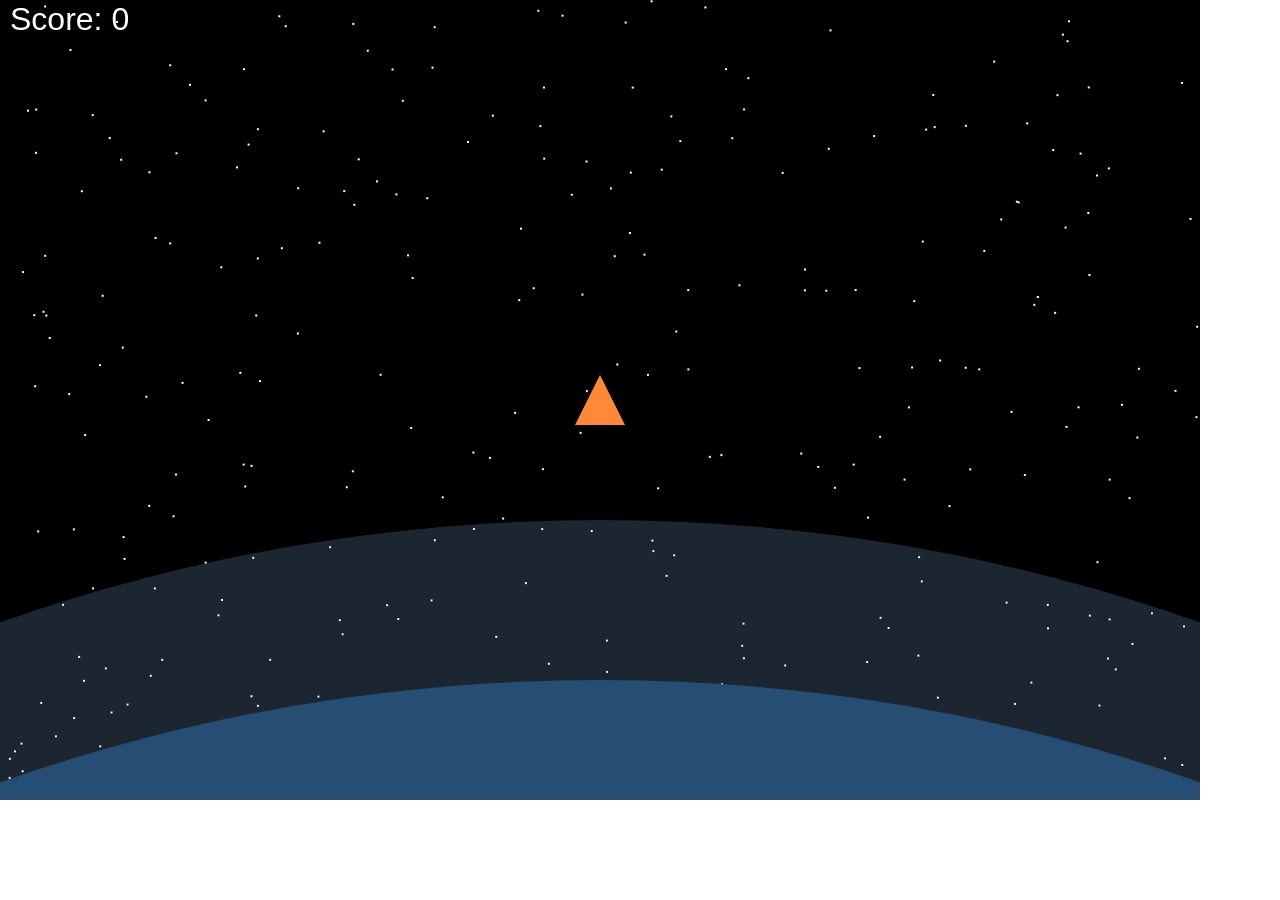
<file: p5.js-gallery/graphics-programming-mini-sketches/asteroidGameClone/index.html>
<!DOCTYPE html>
<html>
  <head>
    <meta charset="UTF-8">
    <title>asteroids games clone</title>
    <script src="libraries/p5.min.js" type="text/javascript"></script>
    <script src="libraries/p5.sound.min.js" type="text/javascript"></script>

    <script src="src/bulletSystem.js" type="text/javascript"></script>
    <script src="src/asteroidSystem.js" type="text/javascript"></script>
    <script src="src/spaceship.js" type="text/javascript"></script>
    <script src="sketch.js" type="text/javascript"></script>

    <style> body {padding: 0; margin: 0;} canvas {vertical-align: top;} </style>
  </head>
  <body>
  </body>
</html>
</file>
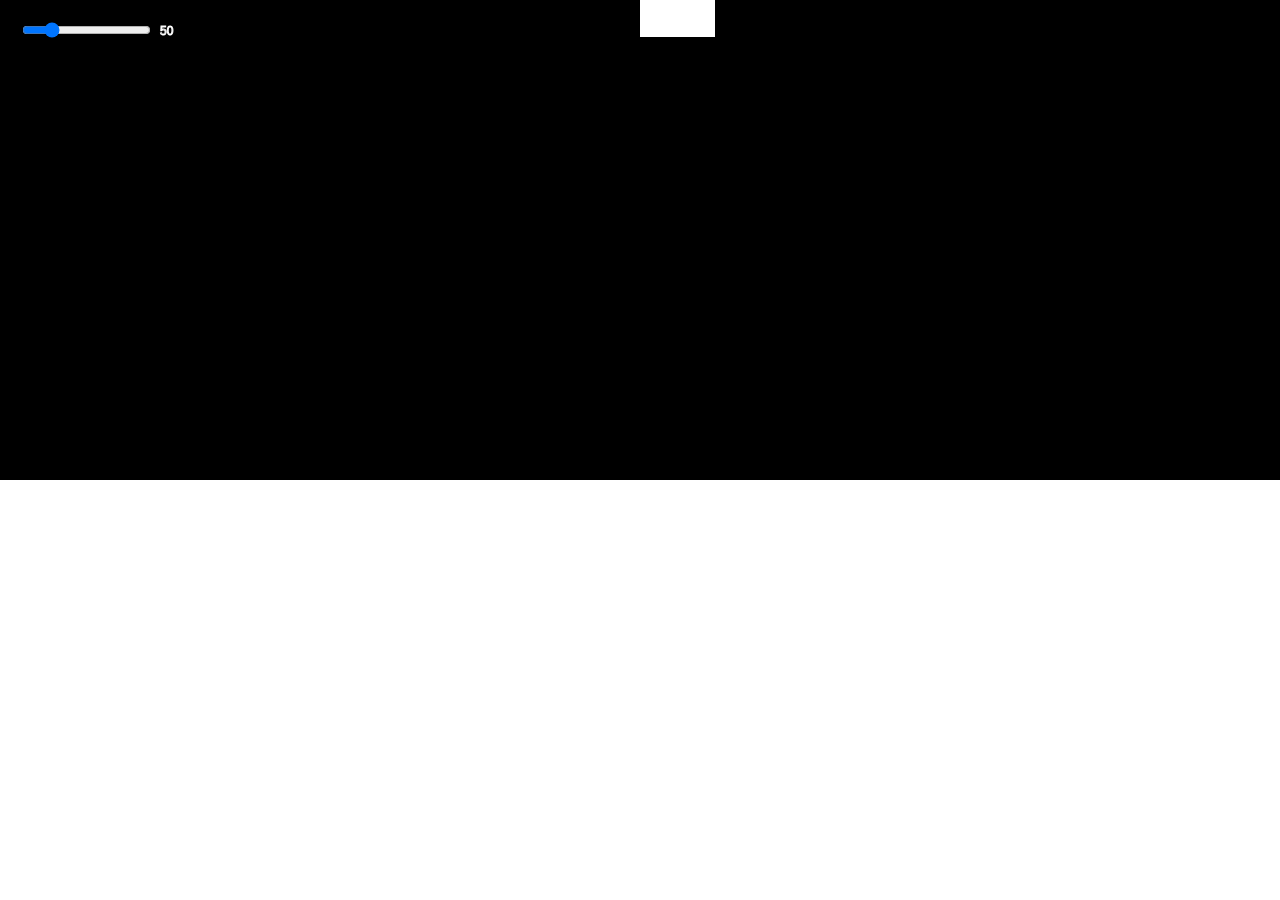
<file: p5.js-gallery/graphics-programming-mini-sketches/webcamPiano/index.html>
<!DOCTYPE html>
<html>
  <head>
    <meta charset="UTF-8">
    <title>graphicsProgramming - Coursera</title>
    <script src="libraries/p5.min.js" type="text/javascript"></script>
    <script src="libraries/p5.sound.min.js" type="text/javascript"></script>
    
    <script src="Grid.js" type="text/javascript"></script>
    <script src="sketch.js" type="text/javascript"></script>

    <style> body {padding: 0; margin: 0;} canvas {vertical-align: top;} </style>
  </head>
  <body>
  </body>
</html>
</file>
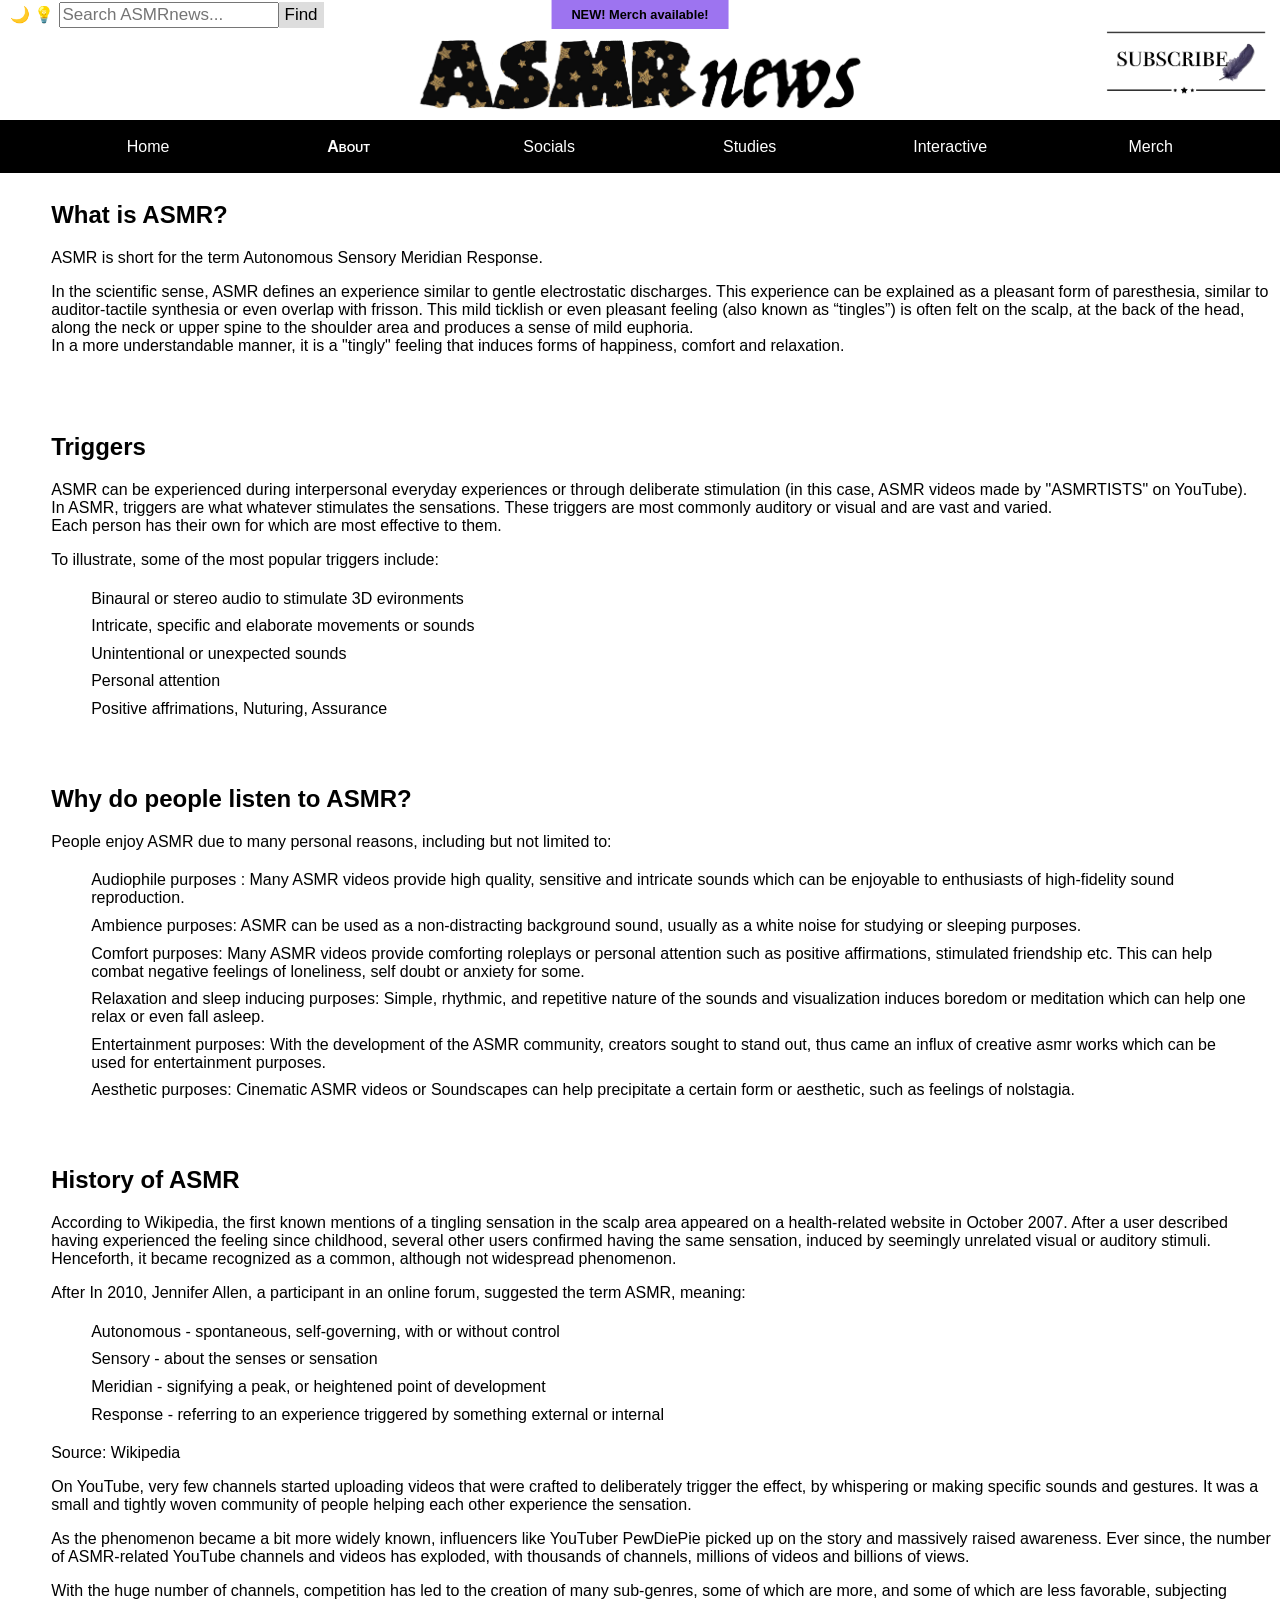
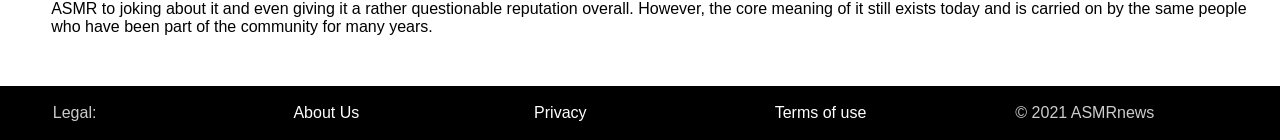
<file: interactive-website-prototype/about.html>
﻿<!DOCTYPE html>
<!-- used resources:
https://www.w3schools.com/howto/howto_css_searchbar.asp
(search bar)
-->
<html lang="en">
<head>
	<meta charset="utf-8">
	<meta name="viewport" content="width=device-width, initial-scale=1.0">
	<!-- load stylesheet and preload dark mode stylesheet for minimal switching time -->
	<link rel="stylesheet" href="./css/main.css" id="stylesheet">
	<link rel="alternate stylesheet" href="./css/dark.css" title="darkmode">
	<script src="js/interact.js"></script>
	<title>ASMRnews - About</title>
</head>

<!-- give the body a unique id so it can be referenced in the CSS,
also call the Javascript to apply the color scheme -->
<body id="anabout" onload="applyStyle();">
	<header>
		<!-- the main logo, will be placed in true center -->
		<div id="headermain">
			<img id="headermainimg" src="img/maintitleimage.png" alt="ASMRnews Main logo">
		</div>
		<!-- the Merch available button above the logo -->
		<div id="headermerch">
			<a href="merch.html">NEW! Merch available!</a>
		</div>
		<!-- the search bar, including the color scheme switch -->
		<div id="headersearch">
			<form>
				<!-- place the color scheme switch in a prominent place and make it profit
				from the already responsive design without the need for any more header divs -->
				<span onclick="setDarkMode();return false;">&#x1F319;</span>
				<span onclick="setMainMode();return false;">&#x1F4A1;</span>
				<input type="text" placeholder="Search ASMRnews..." name="search">
				<button type="submit">Find</button>
			</form>
		</div>
		<!-- the subscribe button -->
		<div id="headersubscr">
			<a href="subscribe.html">
				<img id="headersubimg" src="img/subbutton.png" alt="Click here to subscribe to our newsletter.">
			</a>
		</div>
	</header>
	<!-- the top navigation menu -->
	<nav>
		<ul>	<!-- vertical by default, but styled to horizontal for wide screens (selector nav ul) -->
			<li><a href="index.html">Home</a></li>
			<li><a aria-current="page">About</a></li>	<!-- mark current page for screen readers + diff style -->
			<li><a href="socials.html">Socials</a></li>    
			<li><a href="studies.html">Studies</a></li>
			<li><a href="interactive.html">Interactive</a></li>
			<li><a href="merch.html">Merch</a></li>
		</ul>
	</nav>

	<!-- This page just consists of 3 vertically stacked articles -->
	<!-- What Is ASMR article -->
	<article id="aboutwhat">
		<h2>What is ASMR?</h2>
		<p>ASMR is short for the term Autonomous Sensory Meridian Response.</p>
        <p>In the scientific sense, ASMR defines an experience similar to gentle electrostatic discharges. This experience can be explained as a pleasant form of paresthesia, similar to auditor-tactile synthesia or even overlap with frisson.
            This mild ticklish or even pleasant feeling (also known as “tingles”) is often felt on the scalp, at the back of the head, along the neck or upper spine to the shoulder area and produces a sense of mild euphoria.<br>
        In a more understandable manner, it is a "tingly" feeling that induces forms of happiness, comfort and relaxation. </p>
        </ul><br>
	</article>

    <!-- Triggers -->
	<article id="aboutwhy">
        <h2>Triggers</h2>
		<p> ASMR can be experienced during interpersonal everyday experiences or through deliberate stimulation (in this case, ASMR videos made by "ASMRTISTS" on YouTube). <br>
            In ASMR, triggers are what whatever stimulates the sensations. These triggers are most commonly auditory or visual and are vast and varied. <br>
            Each person has their own for which are most effective to them.</p>
		<p>To illustrate, some of the most popular triggers include:</p>
		<ul>
			<li>Binaural or stereo audio to stimulate 3D evironments</li>
			<li>Intricate, specific and elaborate movements or sounds</li>
			<li>Unintentional or unexpected sounds</li>
            <li>Personal attention</li>
			<li>Positive affrimations, Nuturing, Assurance</li>
		</ul><br>
	</article>

	<!-- Why do people listen to ASMR article -->
	<article id="aboutwhy">
		<h2>Why do people listen to ASMR?</h2>
		<p>People enjoy ASMR due to many personal reasons, including but not limited to:</p>
		<ul>
			<li>Audiophile purposes : Many ASMR videos provide high quality, sensitive and intricate sounds which can be enjoyable to enthusiasts of high-fidelity sound reproduction. </li>
			<li>Ambience purposes: ASMR can be used as a non-distracting background sound, usually as a white noise for studying or sleeping purposes. </li>
			<li>Comfort purposes: Many ASMR videos provide comforting roleplays or personal attention such as positive affirmations, stimulated friendship etc. This can help combat negative feelings of loneliness, self doubt or anxiety for some.</li>
			<li>Relaxation and sleep inducing purposes: Simple, rhythmic, and repetitive nature of the sounds and visualization induces boredom or meditation which can help one relax or even fall asleep.</li>
            <li>Entertainment purposes: With the development of the ASMR community, creators sought to stand out, thus came an influx of creative asmr works which can be used for entertainment purposes.</li>
            <li>Aesthetic purposes: Cinematic ASMR videos or Soundscapes can help precipitate a certain form or aesthetic, such as feelings of nolstagia.</li>
		</ul><br>
	</article>

	<!-- History of ASMR article -->
	<article id="abouthistory">
		<h2>History of ASMR</h2>
		<p>According to Wikipedia, the first known mentions of a tingling sensation in the scalp area appeared on a health-related website in October 2007. After a user described having experienced the feeling since childhood, several other users confirmed having the same sensation, induced by seemingly unrelated visual or auditory stimuli. Henceforth, it became recognized as a common, although not widespread phenomenon.<p>
		<p>After In 2010, Jennifer Allen, a participant in an online forum, suggested the term ASMR, meaning:</p>
		<ul>
			<li>Autonomous - spontaneous, self-governing, with or without control</li>
			<li>Sensory - about the senses or sensation</li>
			<li>Meridian - signifying a peak, or heightened point of development</li>
			<li>Response - referring to an experience triggered by something external or internal</li>
		</ul>
		<p>Source: <a target="_blank" rel="noopener noreferrer" href="https://en.wikipedia.org/wiki/ASMR">Wikipedia</a></p>
		<p>On YouTube, very few channels started uploading videos that were crafted to deliberately trigger the effect, by whispering or making specific sounds and gestures. It was a small and tightly woven community of people helping each other experience the sensation.</p>
		<p>As the phenomenon became a bit more widely known, influencers like YouTuber PewDiePie picked up on the story and massively raised awareness. Ever since, the number of ASMR-related YouTube channels and videos has exploded, with thousands of channels, millions of videos and billions of views.</p>
		<p>With the huge number of channels, competition has led to the creation of many sub-genres, some of which are more, and some of which are less favorable, subjecting ASMR to joking about it and even giving it a rather questionable reputation overall. However, the core meaning of it still exists today and is carried on by the same people who have been part of the community for many years.</p><br>
	</article>

	<!-- the footer common to all pages -->
	<footer>
		<ul>	<!-- vertical by default, but styled horizontally if screen is wide enough -->
			<li><span id="footerintro">Legal:</span></li>
			<!-- employing Javascript to show the normally hidden legal divs -->
			<li><a href="#" onclick="showAboutUsDiv();return false;">About Us</a></li>
			<li><a href="#" onclick="showPrivacyDiv();return false;">Privacy</a></li>
			<li><a href="#" onclick="showTermsOfUseDiv();return false;">Terms of use</a></li>
			<li><span id="footeroutro">&copy; 2021 ASMRnews</span></li>
		</ul>
	</footer>

	<!-- anything beyond here is normally invisible -->
	<div id="modalshader" onclick="hideModalDivs()";>	<!-- the black semitransparent backdrop of legal overlays -->
		<p> </p>	<!-- place something invisible here to make sure the div will display -->
	</div>

	<!-- About us section -->
	<div id="modalaboutus">
		<p>About this site</p>
		<p>Our mission is to inspire, educate and entertain through the latest and most accurate news about the asmr community.</p>
		<ul>
			<li><a href="#" onclick="hideModalDivs();return false;">Close</a></li>
		</ul>
	</div>

	<!-- Privacy Policy section -->
	<div id="modalprivacy">
		<p>Last updated: March 3, 2020</p>
        <p>This Privacy Policy describes Our policies and procedures on the collection,
            use and disclosure of Your information when You use the Service and tells
            You about Your privacy rights and how the law protects You.</p>
        <p>We use Your Personal data to provide and improve the Service. By using the
            Service, You agree to the collection and use of information in accordance
            with this Privacy Policy. This Privacy Policy has been created with the help
            of the <a href="https://www.termsfeed.com/privacy-policy-generator/"
                target="_blank">Privacy Policy Generator</a>.</p>
        <h3>Interpretation and Definitions</h3>
        <h4>Interpretation</h4>
        <p>The words of which the initial letter is capitalized have meanings defined
            under the following conditions. The following definitions shall have the
            same meaning regardless of whether they appear in singular or in plural.</p>
        <h4>Definitions</h4>
        <p>For the purposes of this Privacy Policy:</p>
        <ul>
            <li>
                <p><strong>Account</strong> means a unique account created for You to
                    access our Service or parts of our Service.</p>
            </li>
            <li>
                <p><strong>Company</strong> (referred to as either &quot;the
                    Company&quot;, &quot;We&quot;, &quot;Us&quot; or &quot;Our&quot; in
                    this Agreement) refers to ASMRnews, 17 Sleep Street, S413370.</p>
            </li>
            <li>
                <p><strong>Cookies</strong> are small files that are placed on Your
                    computer, mobile device or any other device by a website, containing
                    the details of Your browsing history on that website among its many
                    uses.</p>
            </li>
            <li>
                <p><strong>Country</strong> refers to: Singapore</p>
            </li>
            <li>
                <p><strong>Device</strong> means any device that can access the Service
                    such as a computer, a cellphone or a digital tablet.</p>
            </li>
            <li>
                <p><strong>Personal Data</strong> is any information that relates to an
                    identified or identifiable individual.</p>
            </li>
            <li>
                <p><strong>Service</strong> refers to the Website.</p>
            </li>
            <li>
                <p><strong>Service Provider</strong> means any natural or legal person
                    who processes the data on behalf of the Company. It refers to
                    third-party companies or individuals employed by the Company to
                    facilitate the Service, to provide the Service on behalf of the
                    Company, to perform services related to the Service or to assist the
                    Company in analyzing how the Service is used.</p>
            </li>
            <li>
                <p><strong>Third-party Social Media Service</strong> refers to any
                    website or any social network website through which a User can log
                    in or create an account to use the Service.</p>
            </li>
            <li>
                <p><strong>Usage Data</strong> refers to data collected automatically,
                    either generated by the use of the Service or from the Service
                    infrastructure itself (for example, the duration of a page visit).
                </p>
            </li>
            <li>
                <p><strong>Website</strong> refers to ASMRnews.com, accessible from
                    <a href="https://www.asmrnews.com"
                        rel="external nofollow noopener"
                        target="_blank">https://www.asmrnews.com</a></p>
            </li>
            <li>
                <p><strong>You</strong> means the individual accessing or using the
                    Service, or the company, or other legal entity on behalf of which
                    such individual is accessing or using the Service, as applicable.
                </p>
            </li>
        </ul>
        <h3>Collecting and Using Your Personal Data</h3>
        <h4>Types of Data Collected</h4>
        <h5>Personal Data</h5>
        <p>While using Our Service, We may ask You to provide Us with certain personally
            identifiable information that can be used to contact or identify You.
            Personally identifiable information may include, but is not limited to:</p>
        <ul>
            <li>
                <p>Email address</p>
            </li>
            <li>
                <p>Usage Data</p>
            </li>
        </ul>
        <h3>Usage Data</h3>
        <p>Usage Data is collected automatically when using the Service.</p>
        <p>Usage Data may include information such as Your Device's Internet Protocol
            address (e.g. IP address), browser type, browser version, the pages of our
            Service that You visit, the time and date of Your visit, the time spent on
            those pages, unique device identifiers and other diagnostic data.</p>
        <p>When You access the Service by or through a mobile device, We may collect
            certain information automatically, including, but not limited to, the type
            of mobile device You use, Your mobile device unique ID, the IP address of
            Your mobile device, Your mobile operating system, the type of mobile
            Internet browser You use, unique device identifiers and other diagnostic
            data.</p>
        <p>We may also collect information that Your browser sends whenever You visit
            our Service or when You access the Service by or through a mobile device.
        </p>
        <h3>Tracking Technologies and Cookies</h3>
        <p>We use Cookies and similar tracking technologies to track the activity on Our
            Service and store certain information. Tracking technologies used are
            beacons, tags, and scripts to collect and track information and to improve
            and analyze Our Service. The technologies We use may include:</p>
        <ul>
            <li><strong>Cookies or Browser Cookies.</strong> A cookie is a small file
                placed on Your Device. You can instruct Your browser to refuse all
                Cookies or to indicate when a Cookie is being sent. However, if You do
                not accept Cookies, You may not be able to use some parts of our
                Service. Unless you have adjusted Your browser setting so that it will
                refuse Cookies, our Service may use Cookies.</li>
            <li><strong>Flash Cookies.</strong> Certain features of our Service may use
                local stored objects (or Flash Cookies) to collect and store information
                about Your preferences or Your activity on our Service. Flash Cookies
                are not managed by the same browser settings as those used for Browser
                Cookies. For more information on how You can delete Flash Cookies,
                please read &quot;Where can I change the settings for disabling, or
                deleting local shared objects?&quot; available at <a
                    href="https://helpx.adobe.com/flash-player/kb/disable-local-shared-objects-flash.html#main_Where_can_I_change_the_settings_for_disabling__or_deleting_local_shared_objects_"
                    rel="external nofollow noopener"
                    target="_blank">https://helpx.adobe.com/flash-player/kb/disable-local-shared-objects-flash.html#main_Where_can_I_change_the_settings_for_disabling__or_deleting_local_shared_objects_</a>
            </li>
            <li><strong>Web Beacons.</strong> Certain sections of our Service and our
                emails may contain small electronic files known as web beacons (also
                referred to as clear gifs, pixel tags, and single-pixel gifs) that
                permit the Company, for example, to count users who have visited those
                pages or opened an email and for other related website statistics (for
                example, recording the popularity of a certain section and verifying
                system and server integrity).</li>
        </ul>
        <p>Cookies can be &quot;Persistent&quot; or &quot;Session&quot; Cookies.
            Persistent Cookies remain on Your personal computer or mobile device when
            You go offline, while Session Cookies are deleted as soon as You close Your
            web browser. You can learn more about cookies here: <a
                href="https://www.termsfeed.com/blog/cookies/" target="_blank">All About
                Cookies by TermsFeed</a>.</p>
        <p>We use both Session and Persistent Cookies for the purposes set out below:
        </p>
        <ul>
            <li>
                <p><strong>Necessary / Essential Cookies</strong></p>
                <p>Type: Session Cookies</p>
                <p>Administered by: Us</p>
                <p>Purpose: These Cookies are essential to provide You with services
                    available through the Website and to enable You to use some of its
                    features. They help to authenticate users and prevent fraudulent use
                    of user accounts. Without these Cookies, the services that You have
                    asked for cannot be provided, and We only use these Cookies to
                    provide You with those services.</p>
            </li>
            <li>
                <p><strong>Cookies Policy / Notice Acceptance Cookies</strong></p>
                <p>Type: Persistent Cookies</p>
                <p>Administered by: Us</p>
                <p>Purpose: These Cookies identify if users have accepted the use of
                    cookies on the Website.</p>
            </li>
            <li>
                <p><strong>Functionality Cookies</strong></p>
                <p>Type: Persistent Cookies</p>
                <p>Administered by: Us</p>
                <p>Purpose: These Cookies allow us to remember choices You make when You
                    use the Website, such as remembering your login details or language
                    preference. The purpose of these Cookies is to provide You with a
                    more personal experience and to avoid You having to re-enter your
                    preferences every time You use the Website.</p>
            </li>
        </ul>
        <p>For more information about the cookies we use and your choices regarding
            cookies, please visit our Cookies Policy or the Cookies section of our
            Privacy Policy.</p>
        <h3>Use of Your Personal Data</h3>
        <p>The Company may use Personal Data for the following purposes:</p>
        <ul>
            <li>
                <p><strong>To provide and maintain our Service</strong>, including to
                    monitor the usage of our Service.</p>
            </li>
            <li>
                <p><strong>To manage Your Account:</strong> to manage Your registration
                    as a user of the Service. The Personal Data You provide can give You
                    access to different functionalities of the Service that are
                    available to You as a registered user.</p>
            </li>
            <li>
                <p><strong>For the performance of a contract:</strong> the development,
                    compliance and undertaking of the purchase contract for the
                    products, items or services You have purchased or of any other
                    contract with Us through the Service.</p>
            </li>
            <li>
                <p><strong>To contact You:</strong> To contact You by email, telephone
                    calls, SMS, or other equivalent forms of electronic communication,
                    such as a mobile application's push notifications regarding updates
                    or informative communications related to the functionalities,
                    products or contracted services, including the security updates,
                    when necessary or reasonable for their implementation.</p>
            </li>
            <li>
                <p><strong>To provide You</strong> with news, special offers and general
                    information about other goods, services and events which we offer
                    that are similar to those that you have already purchased or
                    enquired about unless You have opted not to receive such
                    information.</p>
            </li>
            <li>
                <p><strong>To manage Your requests:</strong> To attend and manage Your
                    requests to Us.</p>
            </li>
            <li>
                <p><strong>For business transfers:</strong> We may use Your information
                    to evaluate or conduct a merger, divestiture, restructuring,
                    reorganization, dissolution, or other sale or transfer of some or
                    all of Our assets, whether as a going concern or as part of
                    bankruptcy, liquidation, or similar proceeding, in which Personal
                    Data held by Us about our Service users is among the assets
                    transferred.</p>
            </li>
            <li>
                <p><strong>For other purposes</strong>: We may use Your information for
                    other purposes, such as data analysis, identifying usage trends,
                    determining the effectiveness of our promotional campaigns and to
                    evaluate and improve our Service, products, services, marketing and
                    your experience.</p>
            </li>
        </ul>
        <p>We may share Your personal information in the following situations:</p>
        <ul>
            <li><strong>With Service Providers:</strong> We may share Your personal
                information with Service Providers to monitor and analyze the use of our
                Service, to contact You.</li>
            <li><strong>For business transfers:</strong> We may share or transfer Your
                personal information in connection with, or during negotiations of, any
                merger, sale of Company assets, financing, or acquisition of all or a
                portion of Our business to another company.</li>
            <li><strong>With Affiliates:</strong> We may share Your information with Our
                affiliates, in which case we will require those affiliates to honor this
                Privacy Policy. Affiliates include Our parent company and any other
                subsidiaries, joint venture partners or other companies that We control
                or that are under common control with Us.</li>
            <li><strong>With business partners:</strong> We may share Your information
                with Our business partners to offer You certain products, services or
                promotions.</li>
            <li><strong>With other users:</strong> when You share personal information
                or otherwise interact in the public areas with other users, such
                information may be viewed by all users and may be publicly distributed
                outside. If You interact with other users or register through a
                Third-Party Social Media Service, Your contacts on the Third-Party
                Social Media Service may see Your name, profile, pictures and
                description of Your activity. Similarly, other users will be able to
                view descriptions of Your activity, communicate with You and view Your
                profile.</li>
            <li><strong>With Your consent</strong>: We may disclose Your personal
                information for any other purpose with Your consent.</li>
        </ul>
        <h3>Retention of Your Personal Data</h3>
        <p>The Company will retain Your Personal Data only for as long as is necessary
            for the purposes set out in this Privacy Policy. We will retain and use Your
            Personal Data to the extent necessary to comply with our legal obligations
            (for example, if we are required to retain your data to comply with
            applicable laws), resolve disputes, and enforce our legal agreements and
            policies.</p>
        <p>The Company will also retain Usage Data for internal analysis purposes. Usage
            Data is generally retained for a shorter period of time, except when this
            data is used to strengthen the security or to improve the functionality of
            Our Service, or We are legally obligated to retain this data for longer time
            periods.</p>
        <h3>Transfer of Your Personal Data</h3>
        <p>Your information, including Personal Data, is processed at the Company's
            operating offices and in any other places where the parties involved in the
            processing are located. It means that this information may be transferred to
            — and maintained on — computers located outside of Your state, province,
            country or other governmental jurisdiction where the data protection laws
            may differ than those from Your jurisdiction.</p>
        <p>Your consent to this Privacy Policy followed by Your submission of such
            information represents Your agreement to that transfer.</p>
        <p>The Company will take all steps reasonably necessary to ensure that Your data
            is treated securely and in accordance with this Privacy Policy and no
            transfer of Your Personal Data will take place to an organization or a
            country unless there are adequate controls in place including the security
            of Your data and other personal information.</p>
        <h3>Disclosure of Your Personal Data</h3>
        <h4>Business Transactions</h4>
        <p>If the Company is involved in a merger, acquisition or asset sale, Your
            Personal Data may be transferred. We will provide notice before Your
            Personal Data is transferred and becomes subject to a different Privacy
            Policy.</p>
        <h4>Law enforcement</h4>
        <p>Under certain circumstances, the Company may be required to disclose Your
            Personal Data if required to do so by law or in response to valid requests
            by public authorities (e.g. a court or a government agency).</p>
        <h4>Other legal requirements</h4>
        <p>The Company may disclose Your Personal Data in the good faith belief that
            such action is necessary to:</p>
        <ul>
            <li>Comply with a legal obligation</li>
            <li>Protect and defend the rights or property of the Company</li>
            <li>Prevent or investigate possible wrongdoing in connection with the
                Service</li>
            <li>Protect the personal safety of Users of the Service or the public</li>
            <li>Protect against legal liability</li>
        </ul>
        <h3>Security of Your Personal Data</h3>
        <p>The security of Your Personal Data is important to Us, but remember that no
            method of transmission over the Internet, or method of electronic storage is
            100% secure. While We strive to use commercially acceptable means to protect
            Your Personal Data, We cannot guarantee its absolute security.</p>
        <h3>Links to Other Websites</h3>
        <p>Our Service may contain links to other websites that are not operated by Us.
            If You click on a third party link, You will be directed to that third
            party's site. We strongly advise You to review the Privacy Policy of every
            site You visit.</p>
        <p>We have no control over and assume no responsibility for the content, privacy
            policies or practices of any third party sites or services.</p>
        <h3>Changes to this Privacy Policy</h3>
        <p>We may update Our Privacy Policy from time to time. We will notify You of any
            changes by posting the new Privacy Policy on this page.</p>
        <p>We will let You know via email and/or a prominent notice on Our Service,
            prior to the change becoming effective and update the &quot;Last
            updated&quot; date at the top of this Privacy Policy.</p>
        <p>You are advised to review this Privacy Policy periodically for any changes.
            Changes to this Privacy Policy are effective when they are posted on this
            page.</p>
        <h3>Contact Us</h3>
        <p>If you have any questions about this Privacy Policy, You can contact us:</p>
        <ul>
            <li>By email: legal@asmrnews.com</li>
		</ul>
		<ul>
			<li><a href="#" onclick="hideModalDivs();return false;">Close</a></li>
		</ul>
	</div>

	<!-- Terms of use section -->
    <div id="modaltermsofuse">
        <p>Terms of use</p>
        <p>Last updated: March 28, 2021</p>
        <p>Please read these terms and conditions carefully before using Our Service.</p>
        <h3>Interpretation and Definitions</h3>
        <h4>Interpretation</h4>
        <p>The words of which the initial letter is capitalized have meanings defined under the following conditions. The following definitions shall have the same meaning regardless of whether they appear in singular or in plural.</p>
        <h3>Definitions</h3>
        <p>For the purposes of these Terms and Conditions:</p>
        <ul>
			<li>
				<p><strong>Affiliate</strong> means an entity that controls, is controlled by or is under common control with a party, where &quot;control&quot; means ownership of 50% or more of the shares, equity interest or other securities entitled to vote for election of directors or other managing authority.</p>
			</li>
			<li>
				<p><strong>Country</strong> refers to: Singapore</p>
			</li>
			<li>
				<p><strong>Company</strong> (referred to as either &quot;the Company&quot;, &quot;We&quot;, &quot;Us&quot; or &quot;Our&quot; in this Agreement) refers to ASMRnews, 17 Sleep Street, S413370.</p>
			</li>
			<li>
				<p><strong>Device</strong> means any device that can access the Service such as a computer, a cellphone or a digital tablet.</p>
			</li>
			<li>
				<p><strong>Service</strong> refers to the Website.</p>
			</li>
			<li>
				<p><strong>Terms and Conditions</strong> (also referred as &quot;Terms&quot;) mean these Terms and Conditions that form the entire agreement between You and the Company regarding the use of the Service. This Terms and Conditions agreement has been created with the help of the <a href="https://www.termsfeed.com/terms-conditions-generator/" target="_blank">Terms and Conditions Generator</a>.</p>
			</li>
			<li>
				<p><strong>Third-party Social Media Service</strong> means any services or content (including data, information, products or services) provided by a third-party that may be displayed, included or made available by the Service.</p>
			</li>
			<li>
				<p><strong>Website</strong> refers to ASMRnews.com, accessible from <a href="https://www.asmrnews.com" rel="external nofollow noopener" target="_blank">https://www.asmrnews.com</a></p>
			</li>
			<li>
				<p><strong>You</strong> means the individual accessing or using the Service, or the company, or other legal entity on behalf of which such individual is accessing or using the Service, as applicable.</p>
			</li>
        </ul>
        <h3>Acknowledgment</h3>
        <p>These are the Terms and Conditions governing the use of this Service and the agreement that operates between You and the Company. These Terms and Conditions set out the rights and obligations of all users regarding the use of the Service.</p>
        <p>Your access to and use of the Service is conditioned on Your acceptance of and compliance with these Terms and Conditions. These Terms and Conditions apply to all visitors, users and others who access or use the Service.</p>
        <p>By accessing or using the Service You agree to be bound by these Terms and Conditions. If You disagree with any part of these Terms and Conditions then You may not access the Service.</p>
        <p>You represent that you are over the age of 18. The Company does not permit those under 18 to use the Service.</p>
        <p>Your access to and use of the Service is also conditioned on Your acceptance of and compliance with the Privacy Policy of the Company. Our Privacy Policy describes Our policies and procedures on the collection, use and disclosure of Your personal information when You use the Application or the Website and tells You about Your privacy rights and how the law protects You. Please read Our Privacy Policy carefully before using Our Service.</p>
        <h3>Links to Other Websites</h3>
        <p>Our Service may contain links to third-party web sites or services that are not owned or controlled by the Company.</p>
        <p>The Company has no control over, and assumes no responsibility for, the content, privacy policies, or practices of any third party web sites or services. You further acknowledge and agree that the Company shall not be responsible or liable, directly or indirectly, for any damage or loss caused or alleged to be caused by or in connection with the use of or reliance on any such content, goods or services available on or through any such web sites or services.</p>
        <p>We strongly advise You to read the terms and conditions and privacy policies of any third-party web sites or services that You visit.</p>
        <h3>Termination</h3>
        <p>We may terminate or suspend Your access immediately, without prior notice or liability, for any reason whatsoever, including without limitation if You breach these Terms and Conditions.</p>
        <p>Upon termination, Your right to use the Service will cease immediately.</p>
        <h3>Limitation of Liability</h3>
        <p>Notwithstanding any damages that You might incur, the entire liability of the Company and any of its suppliers under any provision of this Terms and Your exclusive remedy for all of the foregoing shall be limited to the amount actually paid by You through the Service or 100 USD if You haven't purchased anything through the Service.</p>
        <p>To the maximum extent permitted by applicable law, in no event shall the Company or its suppliers be liable for any special, incidental, indirect, or consequential damages whatsoever (including, but not limited to, damages for loss of profits, loss of data or other information, for business interruption, for personal injury, loss of privacy arising out of or in any way related to the use of or inability to use the Service, third-party software and/or third-party hardware used with the Service, or otherwise in connection with any provision of this Terms), even if the Company or any supplier has been advised of the possibility of such damages and even if the remedy fails of its essential purpose.</p>
        <p>Some states do not allow the exclusion of implied warranties or limitation of liability for incidental or consequential damages, which means that some of the above limitations may not apply. In these states, each party's liability will be limited to the greatest extent permitted by law.</p>
        <h3>&quot;AS IS&quot; and &quot;AS AVAILABLE&quot; Disclaimer</h3>
        <p>The Service is provided to You &quot;AS IS&quot; and &quot;AS AVAILABLE&quot; and with all faults and defects without warranty of any kind. To the maximum extent permitted under applicable law, the Company, on its own behalf and on behalf of its Affiliates and its and their respective licensors and service providers, expressly disclaims all warranties, whether express, implied, statutory or otherwise, with respect to the Service, including all implied warranties of merchantability, fitness for a particular purpose, title and non-infringement, and warranties that may arise out of course of dealing, course of performance, usage or trade practice. Without limitation to the foregoing, the Company provides no warranty or undertaking, and makes no representation of any kind that the Service will meet Your requirements, achieve any intended results, be compatible or work with any other software, applications, systems or services, operate without interruption, meet any performance or reliability standards or be error free or that any errors or defects can or will be corrected.</p>
        <p>Without limiting the foregoing, neither the Company nor any of the company's provider makes any representation or warranty of any kind, express or implied: (i) as to the operation or availability of the Service, or the information, content, and materials or products included thereon; (ii) that the Service will be uninterrupted or error-free; (iii) as to the accuracy, reliability, or currency of any information or content provided through the Service; or (iv) that the Service, its servers, the content, or e-mails sent from or on behalf of the Company are free of viruses, scripts, trojan horses, worms, malware, timebombs or other harmful components.</p>
        <p>Some jurisdictions do not allow the exclusion of certain types of warranties or limitations on applicable statutory rights of a consumer, so some or all of the above exclusions and limitations may not apply to You. But in such a case the exclusions and limitations set forth in this section shall be applied to the greatest extent enforceable under applicable law.</p>
        <h3>Governing Law</h3>
        <p>The laws of the Country, excluding its conflicts of law rules, shall govern this Terms and Your use of the Service. Your use of the Application may also be subject to other local, state, national, or international laws.</p>
        <h3>Disputes Resolution</h3>
        <p>If You have any concern or dispute about the Service, You agree to first try to resolve the dispute informally by contacting the Company.</p>
        <h3>For European Union (EU) Users</h3>
        <p>If You are a European Union consumer, you will benefit from any mandatory provisions of the law of the country in which you are resident in.</p>
        <h3>United States Legal Compliance</h3>
        <p>You represent and warrant that (i) You are not located in a country that is subject to the United States government embargo, or that has been designated by the United States government as a &quot;terrorist supporting&quot; country, and (ii) You are not listed on any United States government list of prohibited or restricted parties.</p>
        <h3>Severability and Waiver</h3>
        <h4>Severability</h4>
        <p>If any provision of these Terms is held to be unenforceable or invalid, such provision will be changed and interpreted to accomplish the objectives of such provision to the greatest extent possible under applicable law and the remaining provisions will continue in full force and effect.</p>
        <h4>Waiver</h4>
        <p>Except as provided herein, the failure to exercise a right or to require performance of an obligation under this Terms shall not effect a party's ability to exercise such right or require such performance at any time thereafter nor shall be the waiver of a breach constitute a waiver of any subsequent breach.</p>
        <h3>Translation Interpretation</h3>
        <p>These Terms and Conditions may have been translated if We have made them available to You on our Service.
        You agree that the original English text shall prevail in the case of a dispute.</p>
        <h3>Changes to These Terms and Conditions</h3>
        <p>We reserve the right, at Our sole discretion, to modify or replace these Terms at any time. If a revision is material We will make reasonable efforts to provide at least 30 days' notice prior to any new terms taking effect. What constitutes a material change will be determined at Our sole discretion.</p>
        <p>By continuing to access or use Our Service after those revisions become effective, You agree to be bound by the revised terms. If You do not agree to the new terms, in whole or in part, please stop using the website and the Service.</p>
        <h3>Contact Us</h3>
        <p>If you have any questions about these Terms and Conditions, You can contact us:</p>
        <ul>
			<li>By email: legal@asmrnews.com</li>
		</ul>
		<ul>
			<li><a href="#" onclick="hideModalDivs();return false;">Close</a></li>
		</ul>
	</div>
	
</body>
</html>
</file>
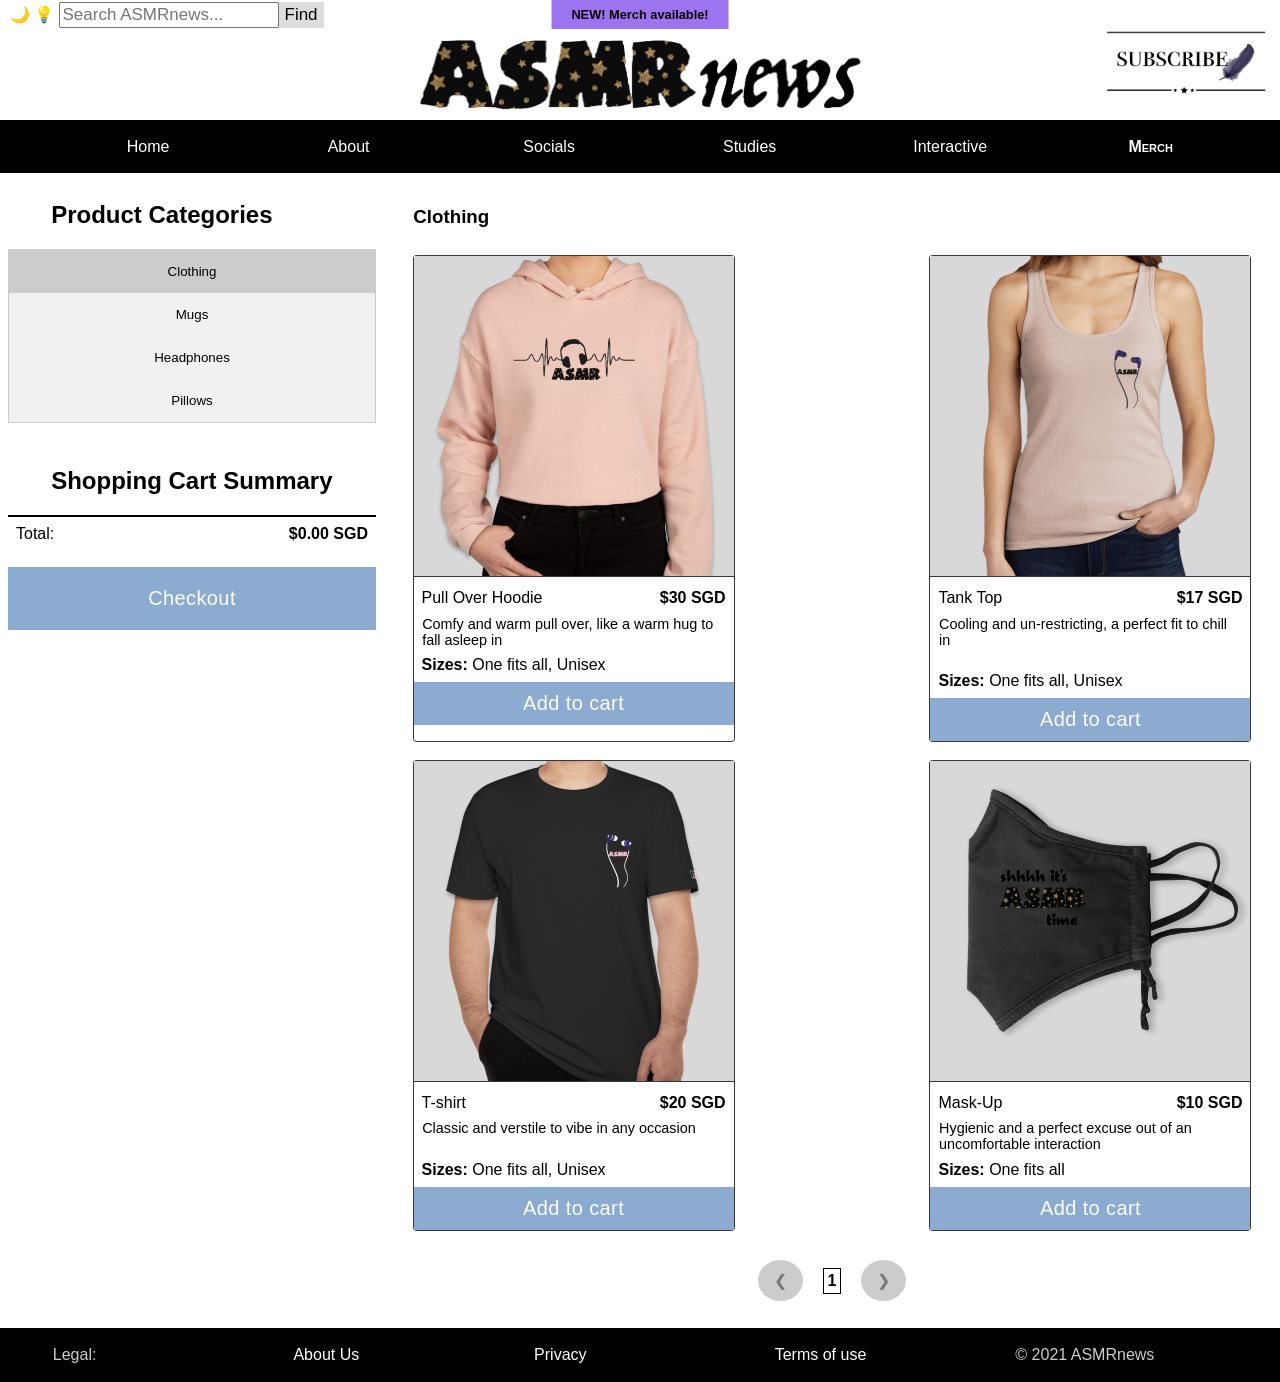
<file: interactive-website-prototype/merch.html>
﻿<!DOCTYPE html>
<!-- used resources:
https://www.w3schools.com/howto/howto_css_searchbar.asp
(search bar)

https://www.w3schools.com/howto/howto_js_tabs.asp
(the merch category selection uses this concept)
-->
<html lang="en">
<head>
	<meta charset="utf-8">
	<meta name="viewport" content="width=device-width, initial-scale=1.0">
	<!-- load stylesheet and preload dark mode stylesheet for minimal switching time -->
	<link rel="stylesheet" href="./css/main.css" id="stylesheet">
	<link rel="alternate stylesheet" href="./css/dark.css" title="darkmode">
	<script src="js/interact.js"></script>
	<script src="js/merch.js"></script>
	<title>ASMRnews - Merchandise</title>
</head>

<!-- give the body a unique id so it can be referenced in the CSS,
also call the Javascript to apply the color scheme and open the default merch category -->
<body id="anmerch" onload="applyStyle(); initMerch();">
	<header>
		<!-- the main logo, will be placed in true center -->
		<div id="headermain">
			<img id="headermainimg" src="img/maintitleimage.png" alt="ASMRnews Main logo">
		</div>
		<!-- the Merch available button above the logo -->
		<div id="headermerch">
			<a href="merch.html">NEW! Merch available!</a>
		</div>
		<!-- the search bar, including the color scheme switch -->
		<div id="headersearch">
			<form>
				<!-- place the color scheme switch in a prominent place and make it profit
				from the already responsive design without the need for any more header divs -->
				<span onclick="setDarkMode();return false;">&#x1F319;</span>
				<span onclick="setMainMode();return false;">&#x1F4A1;</span>
				<input type="text" placeholder="Search ASMRnews..." name="search">
				<button type="submit">Find</button>
			</form>
		</div>
		<!-- the subscribe button -->
		<div id="headersubscr">
			<a href="subscribe.html">
				<img id="headersubimg" src="img/subbutton.png" alt="Click here to subscribe to our newsletter.">
			</a>
		</div>
	</header>
	<!-- the top navigation menu -->
	<nav>
		<ul>	<!-- vertical by default, but styled to horizontal for wide screens (selector nav ul) -->
			<li><a href="index.html">Home</a></li>
			<li><a href="about.html">About</a></li>
			<li><a href="socials.html">Socials</a></li>    
			<li><a href="studies.html">Studies</a></li>
			<li><a href="interactive.html">Interactive</a></li>
			<li><a aria-current="page">Merch</a></li>	<!-- mark current page for screen readers + diff style -->
		</ul>
	</nav>

	<!-- the merch category selection goes to the left top for desktop resolutions, top for mobile -->
	<aside id="merchcatsel">
		<h2>Product Categories</h2>
		<div class="merchcatselector">	<!-- first button has an id to simulate a click on it when loading page -->
			<button class="merchcategory" id="initialmerchcat" onclick="openMerchCat(event, 'clothing')">Clothing</button>
			<button class="merchcategory" onclick="openMerchCat(event, 'mugs')">Mugs</button>
			<button class="merchcategory" onclick="openMerchCat(event, 'headphones')">Headphones</button>
			<button class="merchcategory" onclick="openMerchCat(event, 'pillows')">Pillows</button>
		</div>
	</aside>

	<!-- the actual products selection is the main element of this page, qualifying it as an article -->
	<article id="merchproducts">
		<!-- only one of the .merchcontent containers will be visible at a time -->

		<!-- +++++++++++++ Clothing category +++++++++++++++ -->
		<div id="clothing" class="merchcontent">
			<h3>Clothing</h3>
		    <div class="merchitems">	<!-- elements within this wrapper are aligned in a row with wrapping -->
				<div class="merchitem">	<!-- items have a fixed with, the number of items per line is dynamic -->
					<div class="merchimage">
						<img src="img/shop_c1.jpg" alt="Pull Over Hoodie">
					</div>
					<div class="merchfacts">	<!-- wrapper to switch to horizontal layout name + price -->
						<div class="merchname">
							Pull Over Hoodie
						</div>
						<div class="merchprice">
							$30 SGD
						</div>
					</div>
					<div class="merchdesc">
						Comfy and warm pull over, like a warm hug to fall asleep in
					</div>
					<div class="merchsize">
						<b>Sizes: </b>One fits all, Unisex
					</div>
					<div class="merchbuy">	<!-- employ Javascript to simulate adding the item to the shopping cart -->
						<button class="merchaddcart" onclick="addItemToCart('Pull Over Hoodie', 30)">Add to cart</button>
					</div>
				</div>	<!-- end of clothing item #1 -->

				<div class="merchitem"> 
					<div class="merchimage">
						<img src="img/shop_c2.jpg" alt="Tank Top">
					</div>
					<div class="merchfacts">
						<div class="merchname">
							Tank Top
						</div>
						<div class="merchprice">
							$17 SGD
						</div>
					</div>
					<div class="merchdesc">
						Cooling and un-restricting, a perfect fit to chill in<br>
						&nbsp;
					</div>
					<div class="merchsize">
						<b>Sizes: </b>One fits all, Unisex
					</div>
					<div class="merchbuy">
						<button class="merchaddcart" onclick="addItemToCart('Tank Top', 17)">Add to cart</button>
					</div>
				</div>	<!-- end of clothing item #2 -->

				<div class="merchitem"> 
					<div class="merchimage">
						<img src="img/shop_c3.jpg" alt="T-shirt">
					</div>
					<div class="merchfacts">
						<div class="merchname">
							T-shirt
						</div>
						<div class="merchprice">
							$20 SGD
						</div>
					</div>
					<div class="merchdesc">
						Classic and verstile to vibe in any occasion<br>
						&nbsp;
					</div>
					<div class="merchsize">
						<b>Sizes: </b>One fits all, Unisex
					</div>
					<div class="merchbuy">
						<button class="merchaddcart" onclick="addItemToCart('T-shirt', 20)">Add to cart</button>
					</div>
				</div>	<!-- end of clothing item #3 -->

				<div class="merchitem"> 
					<div class="merchimage">
						<img src="img/shop_c4.jpg" alt="Mask-Up">
					</div>
					<div class="merchfacts">
						<div class="merchname">
							Mask-Up
						</div>
						<div class="merchprice">
							$10 SGD
						</div>
					</div>
					<div class="merchdesc">
						Hygienic and a perfect excuse out of an uncomfortable interaction
					</div>
					<div class="merchsize">
						<b>Sizes: </b>One fits all
					</div>
					<div class="merchbuy">
						<button class="merchaddcart" onclick="addItemToCart('Mask-Up', 10)">Add to cart</button>
					</div>
				</div>	<!-- end of clothing item #4 -->
			</div>	<!-- end of clothing items wrapper -->
			<div class="merchpagenav">
				<span class="merchnavldisa">&#10094;</span>
				<span class="merchcurrpagenum">1</span>
				<span class="merchnavrdisa">&#10095;</span>
			</div>
		</div>	<!-- end of clothing category -->

		<!-- +++++++++++++ Mugs category +++++++++++++++ -->
		<div id="mugs" class="merchcontent">
			<h3>Mugs</h3>
		    <div class="merchitems">
				<div class="merchitem"> 
					<div class="merchimage">
						<img src="img/shop_m1.jpg" alt="Cafe Au Lait Ceramic Mug">
					</div>
					<div class="merchfacts">
						<div class="merchname">
							Cafe Au Lait Ceramic Mug
						</div>
						<div class="merchprice">
							$13 SGD
						</div>
					</div>
					<div class="merchdesc">
						Classy and antisocial &quot;shhhh it's asmr time&quot;<br>
						&nbsp;
					</div>
					<div class="merchsize">
						<b>Sizes: </b>12 oz.
					</div>
					<div class="merchbuy">
						<button class="merchaddcart" onclick="addItemToCart('Cafe Au Lait Ceramic Mug', 13)">Add to cart</button>
					</div>
				</div>	<!-- end of mug item #1 -->
				
				<div class="merchitem"> 
					<div class="merchimage">
						<img src="img/shop_m2.jpg" alt="Iridescent Ceramic Mug">
					</div>
					<div class="merchfacts">
						<div class="merchname">
							Iridescent Ceramic Mug
						</div>
						<div class="merchprice">
							$14 SGD
						</div>
					</div>
					<div class="merchdesc">
						Pamper yourself, treat yourself. Look it's so shiny and pretty! Mermaid vibes.
					</div>
					<div class="merchsize">
						<b>Sizes: </b>15 oz.
					</div>
					<div class="merchbuy">
						<button class="merchaddcart" onclick="addItemToCart('Iridescent Ceramic Mug', 14)">Add to cart</button>
					</div>
				</div>	<!-- end of mug item #2 -->
				
				<div class="merchitem"> 
					<div class="merchimage">
						<img src="img/shop_m3.jpg" alt="Metallic Mug">
					</div>
					<div class="merchfacts">
						<div class="merchname">
							Metallic Mug
						</div>
						<div class="merchprice">
							$12 SGD
						</div>
					</div>
					<div class="merchdesc">
						Hip and cool, like the ace student you're going to be while studying with this mug.
					</div>
					<div class="merchsize">
						<b>Sizes: </b>11 oz.
					</div>
					<div class="merchbuy">
						<button class="merchaddcart" onclick="addItemToCart('Metallic Mug', 12)">Add to cart</button>
					</div>
				</div>	<!-- end of mug item #3 -->
			</div>	<!-- end of mug items wrapper -->
			<div class="merchpagenav">
				<span class="merchnavldisa">&#10094;</span>
				<span class="merchcurrpagenum">1</span>
				<span class="merchnavrdisa">&#10095;</span>
			</div>
		</div>	<!-- end of mug category -->

		<!-- +++++++++++++ Headphones category +++++++++++++++ -->
		<div id="headphones" class="merchcontent">
			<h3>Headphones</h3>
		    <div class="merchitems">
				<div class="merchitem"> 
					<div class="merchimage">
						<img src="img/shop_h1.jpg" alt="Wireless Bluetooth Earbuds">
					</div>
					<div class="merchfacts">
						<div class="merchname">
							Wireless Bluetooth Earbuds
						</div>
						<div class="merchprice">
							$270 SGD
						</div>
					</div>
					<div class="merchdesc">
						Our opus magnum. Extreme sensitivity in guarantee of extreme tingles while wireless and with noise cancellation for a perfect tangle-less peaceful sleep<br>
						specs: 10 hour playtime, noise-isolation, sensitivity 103.5 +-1.5dB at 1KHz, Impedance: 23 Ohm +-15% at 1KHz, 16-bit Stereo
					</div>
					<div class="merchsize">
						<b>Size: </b>0.85" H X 2" W X 3" D
					</div>
					<div class="merchbuy">
						<button class="merchaddcart" onclick="addItemToCart('Wireless Bluetooth Earbuds', 270)">Add to cart</button>
					</div>
				</div>	<!-- end of headphones item #1 -->
				
				<div class="merchitem"> 
					<div class="merchimage">
						<img src="img/shop_h2.jpg" alt="In ear earphones">
					</div>
					<div class="merchfacts">
						<div class="merchname">
							In ear earphones
						</div>
						<div class="merchprice">
							$117 SGD
						</div>
					</div>
					<div class="merchdesc">
						Just like your normal earphones but better, clearer, sensitive and provide a secure fit for all-day asmr comfort<br>&nbsp;<br>
						specs: S.P.L - 112dB , Impedance: 16 ohm<br>&nbsp;<br>&nbsp;
					</div>
					<div class="merchsize">
						<b>Size: </b>One fits all, 48&quot; L
					</div>
					<div class="merchbuy">
						<button class="merchaddcart" onclick="addItemToCart('In ear earphones', 117)">Add to cart</button>
					</div>
				</div>	<!-- end of headphones item #2 -->
				
				<div class="merchitem"> 
					<div class="merchimage">
						<img src="img/shop_h3.jpg" alt="Monitor headphones">
					</div>
					<div class="merchfacts">
						<div class="merchname">
							Monitor headphones
						</div>
						<div class="merchprice">
							$200 SGD
						</div>
					</div>
					<div class="merchdesc">
						Pst.. Asmrtists..over here!!,  give a good gauge and perfect for that editing and sound mixing. Also makes the whole process less painful.<br>&nbsp;<br>
						specs: S.P.L - 98 dB , Impedance: 1600 mW<br>&nbsp;<br>&nbsp;
					</div>
					<div class="merchsize">
						<b>Size: </b>7.25&quot; x 6.25&quot; x 3&quot;
					</div>
					<div class="merchbuy">
						<button class="merchaddcart" onclick="addItemToCart('Monitor headphones', 200)">Add to cart</button>
					</div>
				</div>	<!-- end of headphones item #3 -->
			</div>	<!-- end of headphones items wrapper -->
			<div class="merchpagenav">
				<span class="merchnavldisa">&#10094;</span>
				<span class="merchcurrpagenum">1</span>
				<span class="merchnavrdisa">&#10095;</span>
			</div>
		</div>	<!-- end of headphones category -->

		<!-- +++++++++++++ Pillows category +++++++++++++++ -->
		<div id="pillows" class="merchcontent">
			<h3>Pillows</h3>
		    <div class="merchitems">
				<div class="merchitem"> 
					<div class="merchimage">
						<img src="img/shop_p1.jpg" alt="Memories of a star">
					</div>
					<div class="merchfacts">
						<div class="merchname">
							Memories of a star
						</div>
						<div class="merchprice">
							$40 SGD
						</div>
					</div>
					<div class="merchdesc">
						Memory foam. Super cute super comfy. Has that dreamer aesthetic.
					</div>
					<div class="merchsize">
						<b>Sizes: </b>One size
					</div>
					<div class="merchbuy">
						<button class="merchaddcart" onclick="addItemToCart('Memories of a star', 40)">Add to cart</button>
					</div>
				</div>	<!-- end of pillows item #1 -->
				
				<div class="merchitem"> 
					<div class="merchimage">
						<img src="img/shop_p2.jpg" alt="Fluffy Kisses">
					</div>
					<div class="merchfacts">
						<div class="merchname">
							Fluffy Kisses
						</div>
						<div class="merchprice">
							$40 SGD
						</div>
					</div>
					<div class="merchdesc">
						It's so fluffy!!! Feel like a cotton candy prince or princess~
					</div>
					<div class="merchsize">
						<b>Sizes: </b>One size
					</div>
					<div class="merchbuy">
						<button class="merchaddcart" onclick="addItemToCart('Fluffy Kisses', 40)">Add to cart</button>
					</div>
				</div>	<!-- end of pillows item #2 -->
				
				<div class="merchitem"> 
					<div class="merchimage">
						<img src="img/shop_p3.jpg" alt="Sleeping Beauty">
					</div>
					<div class="merchfacts">
						<div class="merchname">
							Sleeping Beauty
						</div>
						<div class="merchprice">
							$40 SGD
						</div>
					</div>
					<div class="merchdesc">
						Organic silk for all the luxurious kings and queens
					</div>
					<div class="merchsize">
						<b>Sizes: </b>One size
					</div>
					<div class="merchbuy">
						<button class="merchaddcart" onclick="addItemToCart('Sleeping Beauty', 40)">Add to cart</button>
					</div>
				</div>	<!-- end of pillows item #1 -->
			</div>	<!-- end of pillows items wrapper -->
			<div class="merchpagenav">
				<span class="merchnavldisa">&#10094;</span>
				<span class="merchcurrpagenum">1</span>
				<span class="merchnavrdisa">&#10095;</span>
			</div>
		</div>	<!-- end of pillows category -->
	</article>
	
	<!-- the cart is responsively placed underneath the products or on the left, below the category selection -->
	<aside id="merchcart">
		<h2>Shopping Cart Summary</h2>
		<!-- for simulating a shopping cart without a backend, divs are filled with content in Javascript;
		class .cartslot is made invisible by the CSS; as the user puts items into the cart,
		a Javascript will search for the first instance of class cartslot, fill its child elements
		with content and then change the class to cartitem, to make it visible; 20 slots exist -->
		<div class="cartslot">	<!-- 1 -->
			<div class="cartitemname">
				empty
			</div>
			<div class="cartitemprice">
				$0.00 SGD
			</div>
		</div>
		<div class="cartslot">	<!-- 2 -->
			<div class="cartitemname">
				empty
			</div>
			<div class="cartitemprice">
				$0.00 SGD
			</div>
		</div>
		<div class="cartslot">	<!-- 3 -->
			<div class="cartitemname">
				empty
			</div>
			<div class="cartitemprice">
				$0.00 SGD
			</div>
		</div>
		<div class="cartslot">	<!-- 4 -->
			<div class="cartitemname">
				empty
			</div>
			<div class="cartitemprice">
				$0.00 SGD
			</div>
		</div>
		<div class="cartslot">	<!-- 5 -->
			<div class="cartitemname">
				empty
			</div>
			<div class="cartitemprice">
				$0.00 SGD
			</div>
		</div>
		<div class="cartslot">	<!-- 6 -->
			<div class="cartitemname">
				empty
			</div>
			<div class="cartitemprice">
				$0.00 SGD
			</div>
		</div>
		<div class="cartslot">	<!-- 7 -->
			<div class="cartitemname">
				empty
			</div>
			<div class="cartitemprice">
				$0.00 SGD
			</div>
		</div>
		<div class="cartslot">	<!-- 8 -->
			<div class="cartitemname">
				empty
			</div>
			<div class="cartitemprice">
				$0.00 SGD
			</div>
		</div>
		<div class="cartslot">	<!-- 9 -->
			<div class="cartitemname">
				empty
			</div>
			<div class="cartitemprice">
				$0.00 SGD
			</div>
		</div>
		<div class="cartslot">	<!-- 10 -->
			<div class="cartitemname">
				empty
			</div>
			<div class="cartitemprice">
				$0.00 SGD
			</div>
		</div>
		<div class="cartslot">	<!-- 11 -->
			<div class="cartitemname">
				empty
			</div>
			<div class="cartitemprice">
				$0.00 SGD
			</div>
		</div>
		<div class="cartslot">	<!-- 12 -->
			<div class="cartitemname">
				empty
			</div>
			<div class="cartitemprice">
				$0.00 SGD
			</div>
		</div>
		<div class="cartslot">	<!-- 13 -->
			<div class="cartitemname">
				empty
			</div>
			<div class="cartitemprice">
				$0.00 SGD
			</div>
		</div>
		<div class="cartslot">	<!-- 14 -->
			<div class="cartitemname">
				empty
			</div>
			<div class="cartitemprice">
				$0.00 SGD
			</div>
		</div>
		<div class="cartslot">	<!-- 15 -->
			<div class="cartitemname">
				empty
			</div>
			<div class="cartitemprice">
				$0.00 SGD
			</div>
		</div>
		<div class="cartslot">	<!-- 16 -->
			<div class="cartitemname">
				empty
			</div>
			<div class="cartitemprice">
				$0.00 SGD
			</div>
		</div>
		<div class="cartslot">	<!-- 17 -->
			<div class="cartitemname">
				empty
			</div>
			<div class="cartitemprice">
				$0.00 SGD
			</div>
		</div>
		<div class="cartslot">	<!-- 18 -->
			<div class="cartitemname">
				empty
			</div>
			<div class="cartitemprice">
				$0.00 SGD
			</div>
		</div>
		<div class="cartslot">	<!-- 19 -->
			<div class="cartitemname">
				empty
			</div>
			<div class="cartitemprice">
				$0.00 SGD
			</div>
		</div>
		<div class="cartslot">	<!-- 20 -->
			<div class="cartitemname">
				empty
			</div>
			<div class="cartitemprice">
				$0.00 SGD
			</div>
		</div>
		<!-- the summation line for the shopping cart; Javascript will update the content dynamically -->
		<div class="cartsum">
			<div class="cartsumtext">
				Total:
			</div>
			<div class="cartsumamt">
				$0.00 SGD
			</div>
		</div>
	</aside>
	
	<!-- the checkout button goes underneath the shopping cart, full width or to the left of products -->
	<aside id="merchcheckout">
		<button class="merchcheckout" onclick="checkOutCart()")>Checkout</button>
	</aside>

	<!-- the footer common to all pages -->
	<footer>
		<ul>	<!-- vertical by default, but styled horizontally if screen is wide enough -->
			<li><span id="footerintro">Legal:</span></li>
			<!-- employing Javascript to show the normally hidden legal divs -->
			<li><a href="#" onclick="showAboutUsDiv();return false;">About Us</a></li>
			<li><a href="#" onclick="showPrivacyDiv();return false;">Privacy</a></li>
			<li><a href="#" onclick="showTermsOfUseDiv();return false;">Terms of use</a></li>
			<li><span id="footeroutro">&copy; 2021 ASMRnews</span></li>
		</ul>
	</footer>

	<!-- anything beyond here is normally invisible -->
	<div id="modalshader" onclick="hideModalDivs()";>	<!-- the black semitransparent backdrop of legal overlays -->
		<p> </p>	<!-- place something invisible here to make sure the div will display -->
	</div>

	<!-- About us section -->
	<div id="modalaboutus">
		<p>About this site</p>
		<p>Our mission is to inspire, educate and entertain through the latest and most accurate news about the asmr community.</p>
		<ul>
			<li><a href="#" onclick="hideModalDivs();return false;">Close</a></li>
		</ul>
	</div>

	<!-- Privacy Policy section -->
	<div id="modalprivacy">
		<p>Last updated: March 3, 2020</p>
        <p>This Privacy Policy describes Our policies and procedures on the collection,
            use and disclosure of Your information when You use the Service and tells
            You about Your privacy rights and how the law protects You.</p>
        <p>We use Your Personal data to provide and improve the Service. By using the
            Service, You agree to the collection and use of information in accordance
            with this Privacy Policy. This Privacy Policy has been created with the help
            of the <a href="https://www.termsfeed.com/privacy-policy-generator/"
                target="_blank">Privacy Policy Generator</a>.</p>
        <h3>Interpretation and Definitions</h3>
        <h4>Interpretation</h4>
        <p>The words of which the initial letter is capitalized have meanings defined
            under the following conditions. The following definitions shall have the
            same meaning regardless of whether they appear in singular or in plural.</p>
        <h4>Definitions</h4>
        <p>For the purposes of this Privacy Policy:</p>
        <ul>
            <li>
                <p><strong>Account</strong> means a unique account created for You to
                    access our Service or parts of our Service.</p>
            </li>
            <li>
                <p><strong>Company</strong> (referred to as either &quot;the
                    Company&quot;, &quot;We&quot;, &quot;Us&quot; or &quot;Our&quot; in
                    this Agreement) refers to ASMRnews, 17 Sleep Street, S413370.</p>
            </li>
            <li>
                <p><strong>Cookies</strong> are small files that are placed on Your
                    computer, mobile device or any other device by a website, containing
                    the details of Your browsing history on that website among its many
                    uses.</p>
            </li>
            <li>
                <p><strong>Country</strong> refers to: Singapore</p>
            </li>
            <li>
                <p><strong>Device</strong> means any device that can access the Service
                    such as a computer, a cellphone or a digital tablet.</p>
            </li>
            <li>
                <p><strong>Personal Data</strong> is any information that relates to an
                    identified or identifiable individual.</p>
            </li>
            <li>
                <p><strong>Service</strong> refers to the Website.</p>
            </li>
            <li>
                <p><strong>Service Provider</strong> means any natural or legal person
                    who processes the data on behalf of the Company. It refers to
                    third-party companies or individuals employed by the Company to
                    facilitate the Service, to provide the Service on behalf of the
                    Company, to perform services related to the Service or to assist the
                    Company in analyzing how the Service is used.</p>
            </li>
            <li>
                <p><strong>Third-party Social Media Service</strong> refers to any
                    website or any social network website through which a User can log
                    in or create an account to use the Service.</p>
            </li>
            <li>
                <p><strong>Usage Data</strong> refers to data collected automatically,
                    either generated by the use of the Service or from the Service
                    infrastructure itself (for example, the duration of a page visit).
                </p>
            </li>
            <li>
                <p><strong>Website</strong> refers to ASMRnews.com, accessible from
                    <a href="https://www.asmrnews.com"
                        rel="external nofollow noopener"
                        target="_blank">https://www.asmrnews.com</a></p>
            </li>
            <li>
                <p><strong>You</strong> means the individual accessing or using the
                    Service, or the company, or other legal entity on behalf of which
                    such individual is accessing or using the Service, as applicable.
                </p>
            </li>
        </ul>
        <h3>Collecting and Using Your Personal Data</h3>
        <h4>Types of Data Collected</h4>
        <h5>Personal Data</h5>
        <p>While using Our Service, We may ask You to provide Us with certain personally
            identifiable information that can be used to contact or identify You.
            Personally identifiable information may include, but is not limited to:</p>
        <ul>
            <li>
                <p>Email address</p>
            </li>
            <li>
                <p>Usage Data</p>
            </li>
        </ul>
        <h3>Usage Data</h3>
        <p>Usage Data is collected automatically when using the Service.</p>
        <p>Usage Data may include information such as Your Device's Internet Protocol
            address (e.g. IP address), browser type, browser version, the pages of our
            Service that You visit, the time and date of Your visit, the time spent on
            those pages, unique device identifiers and other diagnostic data.</p>
        <p>When You access the Service by or through a mobile device, We may collect
            certain information automatically, including, but not limited to, the type
            of mobile device You use, Your mobile device unique ID, the IP address of
            Your mobile device, Your mobile operating system, the type of mobile
            Internet browser You use, unique device identifiers and other diagnostic
            data.</p>
        <p>We may also collect information that Your browser sends whenever You visit
            our Service or when You access the Service by or through a mobile device.
        </p>
        <h3>Tracking Technologies and Cookies</h3>
        <p>We use Cookies and similar tracking technologies to track the activity on Our
            Service and store certain information. Tracking technologies used are
            beacons, tags, and scripts to collect and track information and to improve
            and analyze Our Service. The technologies We use may include:</p>
        <ul>
            <li><strong>Cookies or Browser Cookies.</strong> A cookie is a small file
                placed on Your Device. You can instruct Your browser to refuse all
                Cookies or to indicate when a Cookie is being sent. However, if You do
                not accept Cookies, You may not be able to use some parts of our
                Service. Unless you have adjusted Your browser setting so that it will
                refuse Cookies, our Service may use Cookies.</li>
            <li><strong>Flash Cookies.</strong> Certain features of our Service may use
                local stored objects (or Flash Cookies) to collect and store information
                about Your preferences or Your activity on our Service. Flash Cookies
                are not managed by the same browser settings as those used for Browser
                Cookies. For more information on how You can delete Flash Cookies,
                please read &quot;Where can I change the settings for disabling, or
                deleting local shared objects?&quot; available at <a
                    href="https://helpx.adobe.com/flash-player/kb/disable-local-shared-objects-flash.html#main_Where_can_I_change_the_settings_for_disabling__or_deleting_local_shared_objects_"
                    rel="external nofollow noopener"
                    target="_blank">https://helpx.adobe.com/flash-player/kb/disable-local-shared-objects-flash.html#main_Where_can_I_change_the_settings_for_disabling__or_deleting_local_shared_objects_</a>
            </li>
            <li><strong>Web Beacons.</strong> Certain sections of our Service and our
                emails may contain small electronic files known as web beacons (also
                referred to as clear gifs, pixel tags, and single-pixel gifs) that
                permit the Company, for example, to count users who have visited those
                pages or opened an email and for other related website statistics (for
                example, recording the popularity of a certain section and verifying
                system and server integrity).</li>
        </ul>
        <p>Cookies can be &quot;Persistent&quot; or &quot;Session&quot; Cookies.
            Persistent Cookies remain on Your personal computer or mobile device when
            You go offline, while Session Cookies are deleted as soon as You close Your
            web browser. You can learn more about cookies here: <a
                href="https://www.termsfeed.com/blog/cookies/" target="_blank">All About
                Cookies by TermsFeed</a>.</p>
        <p>We use both Session and Persistent Cookies for the purposes set out below:
        </p>
        <ul>
            <li>
                <p><strong>Necessary / Essential Cookies</strong></p>
                <p>Type: Session Cookies</p>
                <p>Administered by: Us</p>
                <p>Purpose: These Cookies are essential to provide You with services
                    available through the Website and to enable You to use some of its
                    features. They help to authenticate users and prevent fraudulent use
                    of user accounts. Without these Cookies, the services that You have
                    asked for cannot be provided, and We only use these Cookies to
                    provide You with those services.</p>
            </li>
            <li>
                <p><strong>Cookies Policy / Notice Acceptance Cookies</strong></p>
                <p>Type: Persistent Cookies</p>
                <p>Administered by: Us</p>
                <p>Purpose: These Cookies identify if users have accepted the use of
                    cookies on the Website.</p>
            </li>
            <li>
                <p><strong>Functionality Cookies</strong></p>
                <p>Type: Persistent Cookies</p>
                <p>Administered by: Us</p>
                <p>Purpose: These Cookies allow us to remember choices You make when You
                    use the Website, such as remembering your login details or language
                    preference. The purpose of these Cookies is to provide You with a
                    more personal experience and to avoid You having to re-enter your
                    preferences every time You use the Website.</p>
            </li>
        </ul>
        <p>For more information about the cookies we use and your choices regarding
            cookies, please visit our Cookies Policy or the Cookies section of our
            Privacy Policy.</p>
        <h3>Use of Your Personal Data</h3>
        <p>The Company may use Personal Data for the following purposes:</p>
        <ul>
            <li>
                <p><strong>To provide and maintain our Service</strong>, including to
                    monitor the usage of our Service.</p>
            </li>
            <li>
                <p><strong>To manage Your Account:</strong> to manage Your registration
                    as a user of the Service. The Personal Data You provide can give You
                    access to different functionalities of the Service that are
                    available to You as a registered user.</p>
            </li>
            <li>
                <p><strong>For the performance of a contract:</strong> the development,
                    compliance and undertaking of the purchase contract for the
                    products, items or services You have purchased or of any other
                    contract with Us through the Service.</p>
            </li>
            <li>
                <p><strong>To contact You:</strong> To contact You by email, telephone
                    calls, SMS, or other equivalent forms of electronic communication,
                    such as a mobile application's push notifications regarding updates
                    or informative communications related to the functionalities,
                    products or contracted services, including the security updates,
                    when necessary or reasonable for their implementation.</p>
            </li>
            <li>
                <p><strong>To provide You</strong> with news, special offers and general
                    information about other goods, services and events which we offer
                    that are similar to those that you have already purchased or
                    enquired about unless You have opted not to receive such
                    information.</p>
            </li>
            <li>
                <p><strong>To manage Your requests:</strong> To attend and manage Your
                    requests to Us.</p>
            </li>
            <li>
                <p><strong>For business transfers:</strong> We may use Your information
                    to evaluate or conduct a merger, divestiture, restructuring,
                    reorganization, dissolution, or other sale or transfer of some or
                    all of Our assets, whether as a going concern or as part of
                    bankruptcy, liquidation, or similar proceeding, in which Personal
                    Data held by Us about our Service users is among the assets
                    transferred.</p>
            </li>
            <li>
                <p><strong>For other purposes</strong>: We may use Your information for
                    other purposes, such as data analysis, identifying usage trends,
                    determining the effectiveness of our promotional campaigns and to
                    evaluate and improve our Service, products, services, marketing and
                    your experience.</p>
            </li>
        </ul>
        <p>We may share Your personal information in the following situations:</p>
        <ul>
            <li><strong>With Service Providers:</strong> We may share Your personal
                information with Service Providers to monitor and analyze the use of our
                Service, to contact You.</li>
            <li><strong>For business transfers:</strong> We may share or transfer Your
                personal information in connection with, or during negotiations of, any
                merger, sale of Company assets, financing, or acquisition of all or a
                portion of Our business to another company.</li>
            <li><strong>With Affiliates:</strong> We may share Your information with Our
                affiliates, in which case we will require those affiliates to honor this
                Privacy Policy. Affiliates include Our parent company and any other
                subsidiaries, joint venture partners or other companies that We control
                or that are under common control with Us.</li>
            <li><strong>With business partners:</strong> We may share Your information
                with Our business partners to offer You certain products, services or
                promotions.</li>
            <li><strong>With other users:</strong> when You share personal information
                or otherwise interact in the public areas with other users, such
                information may be viewed by all users and may be publicly distributed
                outside. If You interact with other users or register through a
                Third-Party Social Media Service, Your contacts on the Third-Party
                Social Media Service may see Your name, profile, pictures and
                description of Your activity. Similarly, other users will be able to
                view descriptions of Your activity, communicate with You and view Your
                profile.</li>
            <li><strong>With Your consent</strong>: We may disclose Your personal
                information for any other purpose with Your consent.</li>
        </ul>
        <h3>Retention of Your Personal Data</h3>
        <p>The Company will retain Your Personal Data only for as long as is necessary
            for the purposes set out in this Privacy Policy. We will retain and use Your
            Personal Data to the extent necessary to comply with our legal obligations
            (for example, if we are required to retain your data to comply with
            applicable laws), resolve disputes, and enforce our legal agreements and
            policies.</p>
        <p>The Company will also retain Usage Data for internal analysis purposes. Usage
            Data is generally retained for a shorter period of time, except when this
            data is used to strengthen the security or to improve the functionality of
            Our Service, or We are legally obligated to retain this data for longer time
            periods.</p>
        <h3>Transfer of Your Personal Data</h3>
        <p>Your information, including Personal Data, is processed at the Company's
            operating offices and in any other places where the parties involved in the
            processing are located. It means that this information may be transferred to
            — and maintained on — computers located outside of Your state, province,
            country or other governmental jurisdiction where the data protection laws
            may differ than those from Your jurisdiction.</p>
        <p>Your consent to this Privacy Policy followed by Your submission of such
            information represents Your agreement to that transfer.</p>
        <p>The Company will take all steps reasonably necessary to ensure that Your data
            is treated securely and in accordance with this Privacy Policy and no
            transfer of Your Personal Data will take place to an organization or a
            country unless there are adequate controls in place including the security
            of Your data and other personal information.</p>
        <h3>Disclosure of Your Personal Data</h3>
        <h4>Business Transactions</h4>
        <p>If the Company is involved in a merger, acquisition or asset sale, Your
            Personal Data may be transferred. We will provide notice before Your
            Personal Data is transferred and becomes subject to a different Privacy
            Policy.</p>
        <h4>Law enforcement</h4>
        <p>Under certain circumstances, the Company may be required to disclose Your
            Personal Data if required to do so by law or in response to valid requests
            by public authorities (e.g. a court or a government agency).</p>
        <h4>Other legal requirements</h4>
        <p>The Company may disclose Your Personal Data in the good faith belief that
            such action is necessary to:</p>
        <ul>
            <li>Comply with a legal obligation</li>
            <li>Protect and defend the rights or property of the Company</li>
            <li>Prevent or investigate possible wrongdoing in connection with the
                Service</li>
            <li>Protect the personal safety of Users of the Service or the public</li>
            <li>Protect against legal liability</li>
        </ul>
        <h3>Security of Your Personal Data</h3>
        <p>The security of Your Personal Data is important to Us, but remember that no
            method of transmission over the Internet, or method of electronic storage is
            100% secure. While We strive to use commercially acceptable means to protect
            Your Personal Data, We cannot guarantee its absolute security.</p>
        <h3>Links to Other Websites</h3>
        <p>Our Service may contain links to other websites that are not operated by Us.
            If You click on a third party link, You will be directed to that third
            party's site. We strongly advise You to review the Privacy Policy of every
            site You visit.</p>
        <p>We have no control over and assume no responsibility for the content, privacy
            policies or practices of any third party sites or services.</p>
        <h3>Changes to this Privacy Policy</h3>
        <p>We may update Our Privacy Policy from time to time. We will notify You of any
            changes by posting the new Privacy Policy on this page.</p>
        <p>We will let You know via email and/or a prominent notice on Our Service,
            prior to the change becoming effective and update the &quot;Last
            updated&quot; date at the top of this Privacy Policy.</p>
        <p>You are advised to review this Privacy Policy periodically for any changes.
            Changes to this Privacy Policy are effective when they are posted on this
            page.</p>
        <h3>Contact Us</h3>
        <p>If you have any questions about this Privacy Policy, You can contact us:</p>
        <ul>
            <li>By email: legal@asmrnews.com</li>
		</ul>
		<ul>
			<li><a href="#" onclick="hideModalDivs();return false;">Close</a></li>
		</ul>
	</div>

	<!-- Terms of use section -->
    <div id="modaltermsofuse">
        <p>Terms of use</p>
        <p>Last updated: March 28, 2021</p>
        <p>Please read these terms and conditions carefully before using Our Service.</p>
        <h3>Interpretation and Definitions</h3>
        <h4>Interpretation</h4>
        <p>The words of which the initial letter is capitalized have meanings defined under the following conditions. The following definitions shall have the same meaning regardless of whether they appear in singular or in plural.</p>
        <h3>Definitions</h3>
        <p>For the purposes of these Terms and Conditions:</p>
        <ul>
			<li>
				<p><strong>Affiliate</strong> means an entity that controls, is controlled by or is under common control with a party, where &quot;control&quot; means ownership of 50% or more of the shares, equity interest or other securities entitled to vote for election of directors or other managing authority.</p>
			</li>
			<li>
				<p><strong>Country</strong> refers to: Singapore</p>
			</li>
			<li>
				<p><strong>Company</strong> (referred to as either &quot;the Company&quot;, &quot;We&quot;, &quot;Us&quot; or &quot;Our&quot; in this Agreement) refers to ASMRnews, 17 Sleep Street, S413370.</p>
			</li>
			<li>
				<p><strong>Device</strong> means any device that can access the Service such as a computer, a cellphone or a digital tablet.</p>
			</li>
			<li>
				<p><strong>Service</strong> refers to the Website.</p>
			</li>
			<li>
				<p><strong>Terms and Conditions</strong> (also referred as &quot;Terms&quot;) mean these Terms and Conditions that form the entire agreement between You and the Company regarding the use of the Service. This Terms and Conditions agreement has been created with the help of the <a href="https://www.termsfeed.com/terms-conditions-generator/" target="_blank">Terms and Conditions Generator</a>.</p>
			</li>
			<li>
				<p><strong>Third-party Social Media Service</strong> means any services or content (including data, information, products or services) provided by a third-party that may be displayed, included or made available by the Service.</p>
			</li>
			<li>
				<p><strong>Website</strong> refers to ASMRnews.com, accessible from <a href="https://www.asmrnews.com" rel="external nofollow noopener" target="_blank">https://www.asmrnews.com</a></p>
			</li>
			<li>
				<p><strong>You</strong> means the individual accessing or using the Service, or the company, or other legal entity on behalf of which such individual is accessing or using the Service, as applicable.</p>
			</li>
        </ul>
        <h3>Acknowledgment</h3>
        <p>These are the Terms and Conditions governing the use of this Service and the agreement that operates between You and the Company. These Terms and Conditions set out the rights and obligations of all users regarding the use of the Service.</p>
        <p>Your access to and use of the Service is conditioned on Your acceptance of and compliance with these Terms and Conditions. These Terms and Conditions apply to all visitors, users and others who access or use the Service.</p>
        <p>By accessing or using the Service You agree to be bound by these Terms and Conditions. If You disagree with any part of these Terms and Conditions then You may not access the Service.</p>
        <p>You represent that you are over the age of 18. The Company does not permit those under 18 to use the Service.</p>
        <p>Your access to and use of the Service is also conditioned on Your acceptance of and compliance with the Privacy Policy of the Company. Our Privacy Policy describes Our policies and procedures on the collection, use and disclosure of Your personal information when You use the Application or the Website and tells You about Your privacy rights and how the law protects You. Please read Our Privacy Policy carefully before using Our Service.</p>
        <h3>Links to Other Websites</h3>
        <p>Our Service may contain links to third-party web sites or services that are not owned or controlled by the Company.</p>
        <p>The Company has no control over, and assumes no responsibility for, the content, privacy policies, or practices of any third party web sites or services. You further acknowledge and agree that the Company shall not be responsible or liable, directly or indirectly, for any damage or loss caused or alleged to be caused by or in connection with the use of or reliance on any such content, goods or services available on or through any such web sites or services.</p>
        <p>We strongly advise You to read the terms and conditions and privacy policies of any third-party web sites or services that You visit.</p>
        <h3>Termination</h3>
        <p>We may terminate or suspend Your access immediately, without prior notice or liability, for any reason whatsoever, including without limitation if You breach these Terms and Conditions.</p>
        <p>Upon termination, Your right to use the Service will cease immediately.</p>
        <h3>Limitation of Liability</h3>
        <p>Notwithstanding any damages that You might incur, the entire liability of the Company and any of its suppliers under any provision of this Terms and Your exclusive remedy for all of the foregoing shall be limited to the amount actually paid by You through the Service or 100 USD if You haven't purchased anything through the Service.</p>
        <p>To the maximum extent permitted by applicable law, in no event shall the Company or its suppliers be liable for any special, incidental, indirect, or consequential damages whatsoever (including, but not limited to, damages for loss of profits, loss of data or other information, for business interruption, for personal injury, loss of privacy arising out of or in any way related to the use of or inability to use the Service, third-party software and/or third-party hardware used with the Service, or otherwise in connection with any provision of this Terms), even if the Company or any supplier has been advised of the possibility of such damages and even if the remedy fails of its essential purpose.</p>
        <p>Some states do not allow the exclusion of implied warranties or limitation of liability for incidental or consequential damages, which means that some of the above limitations may not apply. In these states, each party's liability will be limited to the greatest extent permitted by law.</p>
        <h3>&quot;AS IS&quot; and &quot;AS AVAILABLE&quot; Disclaimer</h3>
        <p>The Service is provided to You &quot;AS IS&quot; and &quot;AS AVAILABLE&quot; and with all faults and defects without warranty of any kind. To the maximum extent permitted under applicable law, the Company, on its own behalf and on behalf of its Affiliates and its and their respective licensors and service providers, expressly disclaims all warranties, whether express, implied, statutory or otherwise, with respect to the Service, including all implied warranties of merchantability, fitness for a particular purpose, title and non-infringement, and warranties that may arise out of course of dealing, course of performance, usage or trade practice. Without limitation to the foregoing, the Company provides no warranty or undertaking, and makes no representation of any kind that the Service will meet Your requirements, achieve any intended results, be compatible or work with any other software, applications, systems or services, operate without interruption, meet any performance or reliability standards or be error free or that any errors or defects can or will be corrected.</p>
        <p>Without limiting the foregoing, neither the Company nor any of the company's provider makes any representation or warranty of any kind, express or implied: (i) as to the operation or availability of the Service, or the information, content, and materials or products included thereon; (ii) that the Service will be uninterrupted or error-free; (iii) as to the accuracy, reliability, or currency of any information or content provided through the Service; or (iv) that the Service, its servers, the content, or e-mails sent from or on behalf of the Company are free of viruses, scripts, trojan horses, worms, malware, timebombs or other harmful components.</p>
        <p>Some jurisdictions do not allow the exclusion of certain types of warranties or limitations on applicable statutory rights of a consumer, so some or all of the above exclusions and limitations may not apply to You. But in such a case the exclusions and limitations set forth in this section shall be applied to the greatest extent enforceable under applicable law.</p>
        <h3>Governing Law</h3>
        <p>The laws of the Country, excluding its conflicts of law rules, shall govern this Terms and Your use of the Service. Your use of the Application may also be subject to other local, state, national, or international laws.</p>
        <h3>Disputes Resolution</h3>
        <p>If You have any concern or dispute about the Service, You agree to first try to resolve the dispute informally by contacting the Company.</p>
        <h3>For European Union (EU) Users</h3>
        <p>If You are a European Union consumer, you will benefit from any mandatory provisions of the law of the country in which you are resident in.</p>
        <h3>United States Legal Compliance</h3>
        <p>You represent and warrant that (i) You are not located in a country that is subject to the United States government embargo, or that has been designated by the United States government as a &quot;terrorist supporting&quot; country, and (ii) You are not listed on any United States government list of prohibited or restricted parties.</p>
        <h3>Severability and Waiver</h3>
        <h4>Severability</h4>
        <p>If any provision of these Terms is held to be unenforceable or invalid, such provision will be changed and interpreted to accomplish the objectives of such provision to the greatest extent possible under applicable law and the remaining provisions will continue in full force and effect.</p>
        <h4>Waiver</h4>
        <p>Except as provided herein, the failure to exercise a right or to require performance of an obligation under this Terms shall not effect a party's ability to exercise such right or require such performance at any time thereafter nor shall be the waiver of a breach constitute a waiver of any subsequent breach.</p>
        <h3>Translation Interpretation</h3>
        <p>These Terms and Conditions may have been translated if We have made them available to You on our Service.
        You agree that the original English text shall prevail in the case of a dispute.</p>
        <h3>Changes to These Terms and Conditions</h3>
        <p>We reserve the right, at Our sole discretion, to modify or replace these Terms at any time. If a revision is material We will make reasonable efforts to provide at least 30 days' notice prior to any new terms taking effect. What constitutes a material change will be determined at Our sole discretion.</p>
        <p>By continuing to access or use Our Service after those revisions become effective, You agree to be bound by the revised terms. If You do not agree to the new terms, in whole or in part, please stop using the website and the Service.</p>
        <h3>Contact Us</h3>
        <p>If you have any questions about these Terms and Conditions, You can contact us:</p>
        <ul>
			<li>By email: legal@asmrnews.com</li>
		</ul>
		<ul>
			<li><a href="#" onclick="hideModalDivs();return false;">Close</a></li>
		</ul>
	</div>
	
</body>
</html>
</file>
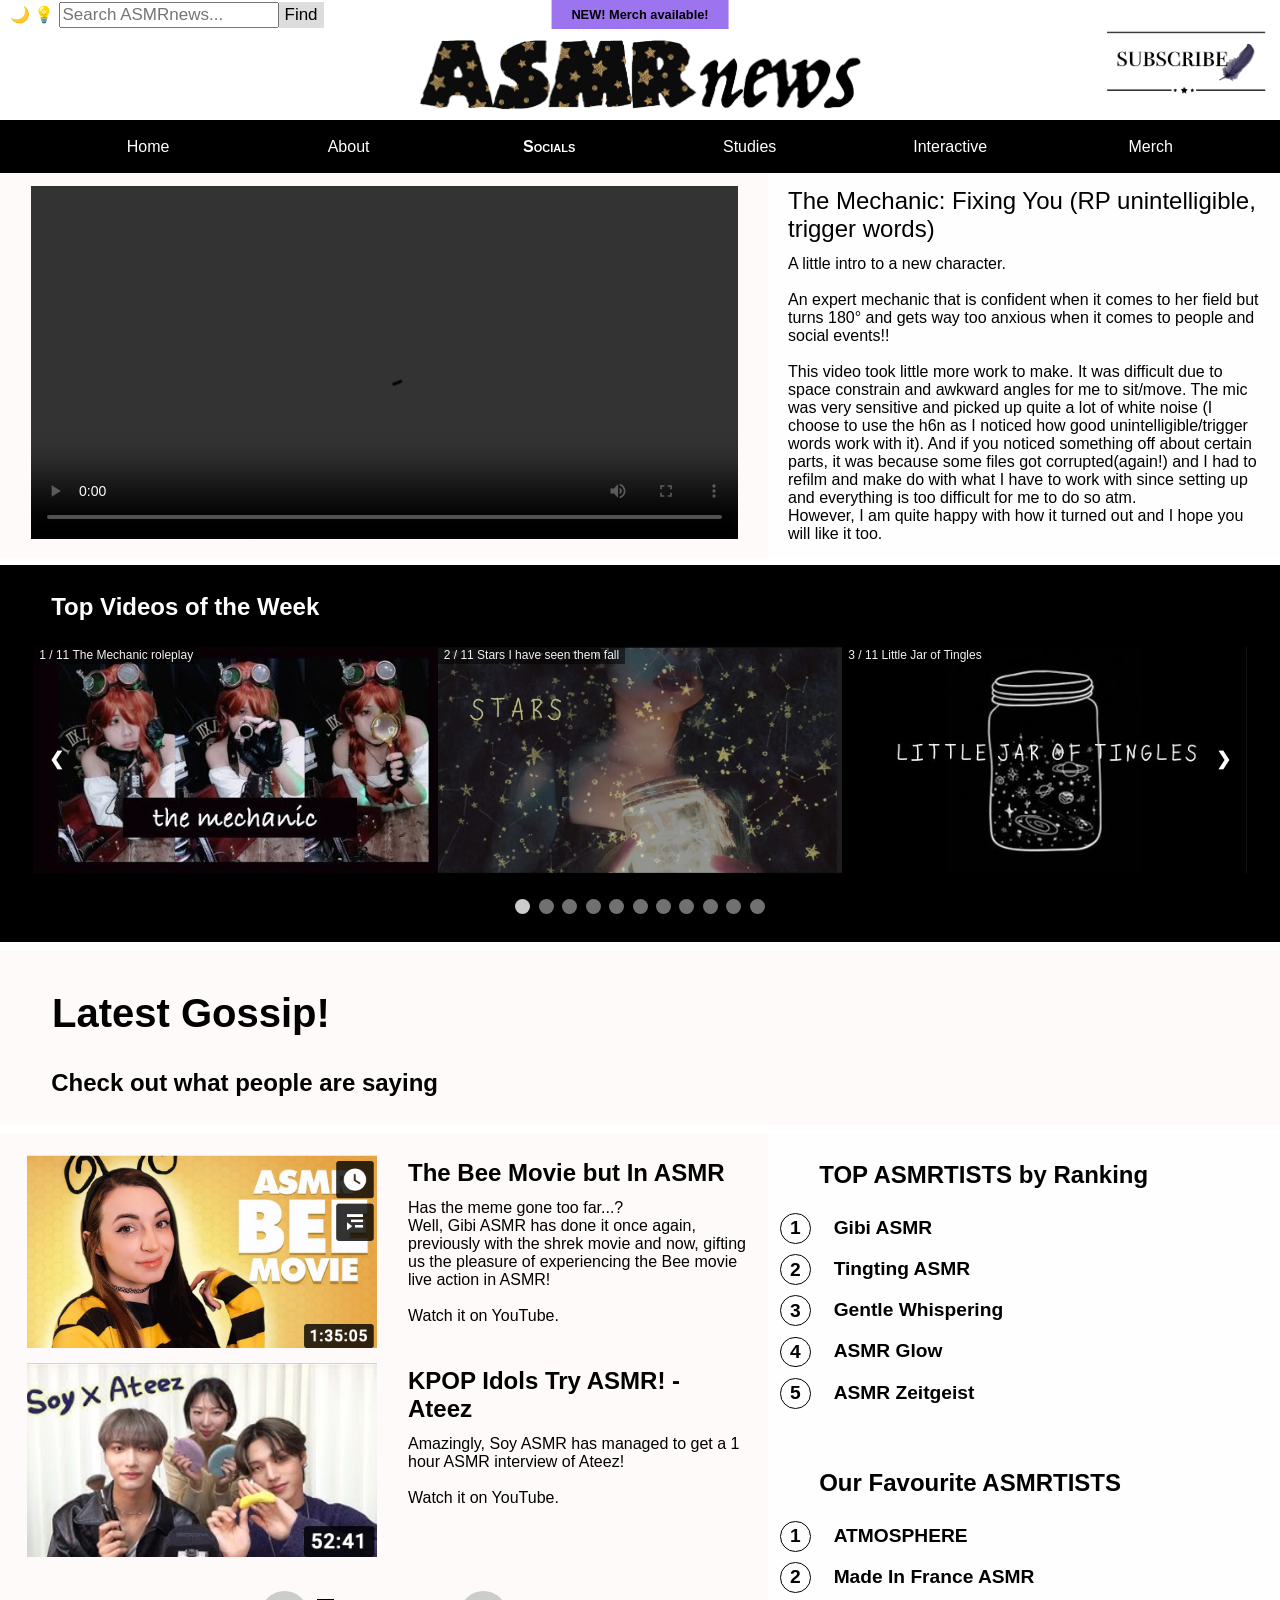
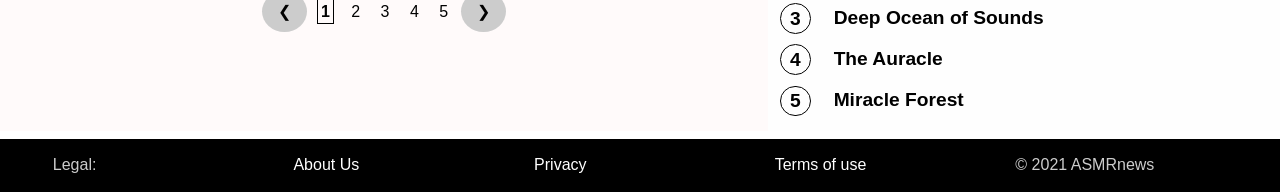
<file: interactive-website-prototype/socials.html>
﻿<!DOCTYPE html>
<!-- used resources:
https://www.w3schools.com/howto/howto_css_searchbar.asp
(search bar)

https://www.w3schools.com/howto/howto_js_tabs.asp
(the tabbed Social network posts uses this concept)

https://www.w3schools.com/howto/howto_js_slideshow.asp
(the thumbnail slider is based upon the concepts and code provided there)
-->
<html lang="en">
<head>
	<meta charset="utf-8">
	<meta name="viewport" content="width=device-width, initial-scale=1.0">
	<!-- load stylesheet and preload dark mode stylesheet for minimal switching time -->
	<link rel="stylesheet" href="./css/main.css" id="stylesheet">
	<link rel="alternate stylesheet" href="./css/dark.css" title="darkmode">
	<script src="js/interact.js"></script>
	<script src="js/socials.js"></script>
	<script src="js/slideshow.js"></script>
	<title>ASMRnews - Socials</title>
</head>

<!-- give the body a unique id so it can be referenced in the CSS,
also call the Javascript to apply the color scheme, init the thumbnails, video player and social posts -->
<body id="ansocials" onload="applyStyle(); initSlideshow(); initSocialVideo();">
	<header>
		<!-- the main logo, will be placed in true center -->
		<div id="headermain">
			<img id="headermainimg" src="img/maintitleimage.png" alt="ASMRnews Main logo">
		</div>
		<!-- the Merch available button above the logo -->
		<div id="headermerch">
			<a href="merch.html">NEW! Merch available!</a>
		</div>
		<!-- the search bar, including the color scheme switch -->
		<div id="headersearch">
			<form>
				<!-- place the color scheme switch in a prominent place and make it profit
				from the already responsive design without the need for any more header divs -->
				<span onclick="setDarkMode();return false;">&#x1F319;</span>
				<span onclick="setMainMode();return false;">&#x1F4A1;</span>
				<input type="text" placeholder="Search ASMRnews..." name="search">
				<button type="submit">Find</button>
			</form>
		</div>
		<!-- the subscribe button -->
		<div id="headersubscr">
			<a href="subscribe.html">
				<img id="headersubimg" src="img/subbutton.png" alt="Click here to subscribe to our newsletter.">
			</a>
		</div>
	</header>
	<!-- the top navigation menu -->
	<nav>
		<ul>	<!-- vertical by default, but styled to horizontal for wide screens (selector nav ul) -->
			<li><a href="index.html">Home</a></li>
			<li><a href="about.html">About</a></li>
			<li><a aria-current="page">Socials</a></li>   	<!-- mark current page for screen readers + diff style --> 
			<li><a href="studies.html">Studies</a></li>
            <li><a href="interactive.html">Interactive</a></li>
			<li><a href="merch.html">Merch</a></li>
		</ul>
	</nav>

	<!-- The videos are the main aspect of this portion of the page, qualifying it as an article -->
	<article id="socialvideoplayer">
		<video id="socialvideo" width="100%" height="auto" controls>Your browser does not support video playback.</video>
	</article>

	<!-- The accompanying video description is responsively placed to the right or below the video player -->
	<aside id="socialvideodesc">
		<!-- only one instance of .videoinfocontainer will be visible at any time -->
		<div class="videoinfocontainer">	<!-- 1st video -->
			<div class="videotitle">	<!-- this class gets a larger font to highlight the video title -->
				The Mechanic: Fixing You (RP unintelligible, trigger words)
			</div>	<!-- end of title -->
			<div class="videodesc">
				A little intro to a new character.<br><br>
				An expert mechanic that is confident when it comes to her field but turns 180° and gets way too anxious when it comes to people and social events!!<br><br>
				This video took little more work to make. It was difficult due to space constrain and awkward angles for me to sit/move. The mic was very sensitive and picked up quite a lot of white noise (I choose to use the h6n as I noticed how good unintelligible/trigger words work with it). And if you noticed something off about certain parts, it was because some files got corrupted(again!) and I had to refilm and make do with what I have to work with since setting up and everything is too difficult for me to do so atm.<br>
				However, I am quite happy with how it turned out and I hope you will like it too.
			</div> <!-- end of desc -->
		</div>	<!-- end of container -->
		<div class="videoinfocontainer">	<!-- 2nd video -->
			<div class="videotitle">
				Stars I have seen them fall | Soundscape (Soft Spoken,Music,Trigger Sounds)
			</div>	<!-- end of title -->
			<div class="videodesc">
				I love making soundscapes and I like to experiment.<br><br>
				This one includes a royalty free sound track I found.
			</div> <!-- end of desc -->
		</div>	<!-- end of container -->
		<div class="videoinfocontainer">	<!-- 3rd video -->
			<div class="videotitle">
				Little Jar of Tingles (An INTENSE Stereo Lo-Fi Soundscape)
			</div>	<!-- end of title -->
			<div class="videodesc">
				Recorded with Marshall earpiece mic.<br><br>
				Triggers include:<br>
				Tapping, Crinkling, Scratching, Flipping Pages, Rainstick, Rubik's cube, Tissue Tearing, SK, Unintelligible, Mouthsounds
			</div> <!-- end of desc -->
		</div>	<!-- end of container -->
		<div class="videoinfocontainer">	<!-- 4th video -->
			<div class="videotitle">
				The Wharf | Ambience
			</div>	<!-- end of title -->
			<div class="videodesc">
				This is an ambient sound track of what I imagine a place in a fantasy lore world to sound like.
			</div> <!-- end of desc -->
		</div>	<!-- end of container -->
		<div class="videoinfocontainer">	<!-- 5th video -->
			<div class="videotitle">
				Aquarius : The Facts (With Talking)
			</div>	<!-- end of title -->
			<div class="videodesc">
				For those that find soundscapes boring.<br><br>
				This took me a few days to edit so I really hope y'all will like it.
			</div> <!-- end of desc -->
		</div>	<!-- end of container -->
		<div class="videoinfocontainer">	<!-- 6th video -->
			<div class="videotitle">
				Eating Texas Chicken
			</div>	<!-- end of title -->
			<div class="videodesc">
				It's been a long time since I did an eating vid. The last time I tried to do a texas chicken eating vid, the audio got lost so when I had some today, I just had to record a vid.
			</div> <!-- end of desc -->
		</div>	<!-- end of container -->
		<div class="videoinfocontainer">	<!-- 7th video -->
			<div class="videotitle">
				Sleepy Soundscape (Humming, Hair Brushing, Shh/Sleep)
			</div>	<!-- end of title -->
			<div class="videodesc">
				I hope with this one you'll sleep like a baby.
			</div> <!-- end of desc -->
		</div>	<!-- end of container -->
		<div class="videoinfocontainer">	<!-- 8th video -->
			<div class="videotitle">
				Zen Garden
			</div>	<!-- end of title -->
			<div class="videodesc">
				This zen garden was sent to me by Icnbuys!
			</div> <!-- end of desc -->
		</div>	<!-- end of container -->
		<div class="videoinfocontainer">	<!-- 9th video -->
			<div class="videotitle">
				Pretty Lighty-Objects
			</div>	<!-- end of title -->
			<div class="videodesc">
				I got these items from a Fair during Christmas. I thought they were so pretty so I had to make a video with them. I don't know if it's clear in the video but the blue lagoon drink was a metallic blue - Admittedly it didn't taste as delicious as it looks XD<br><br>
				Timestamps:<br>	<!-- employ Javascript to jump to a timecode within the video -->
				<span class="videotimestamp" onclick="seekVideoToTime(0)";>00:00</span> Blue Lagoon Drink (Bottle+Water Sounds)<br>
				<span class="videotimestamp" onclick="seekVideoToTime(354)";>05:54</span> LED Latex Balloon (Tapping+Sticky Fingers)<br>
				<span class="videotimestamp" onclick="seekVideoToTime(651)";>10:51​</span> Multilayered<br>
			</div> <!-- end of desc -->
		</div>	<!-- end of container -->
		<div class="videoinfocontainer">	<!-- 10th video -->
			<div class="videotitle">
				Macbook Touching & Tapping
			</div>	<!-- end of title -->
			<div class="videodesc">
				My phone turned off halfway so I decided to loop it :D
			</div> <!-- end of desc -->
		</div>	<!-- end of container -->
		<div class="videoinfocontainer">	<!-- 11th video -->
			<div class="videotitle">
				Binaural Fondling Fruit
			</div>	<!-- end of title -->
			<div class="videodesc">
				Saw a pineapple in my house and I just had to.
			</div> <!-- end of desc -->
		</div>	<!-- end of container -->
	</aside>

	<!-- the thumbnail slider, based on slideshow code (reference at the start of this file and in report) -->
	<article id="socialvideonav">
		<div id="socialvideoheader">
			<h2>Top Videos of the Week</h2>
		</div>
		 <!-- Slideshow container -->
		<div class="slideshow-container">
			<!-- turning a slideshow into a thumb slider by using 3 images per slide with an overlap of 2,
			each overlayed by a small-font, semi-transparent background title text,
			all employing Javascript to dynamically replace the currently playing video by the selected one;
			only one instance of .mySlides will be visible at any time -->
			<div class="mySlides">
				<div class="thumbtitle1" onclick="openVideo(1);">1 / 11 The Mechanic roleplay</div>
				<div class="thumbtitle2" onclick="openVideo(2);">2 / 11 Stars I have seen them fall</div>
				<div class="thumbtitle3" onclick="openVideo(3);">3 / 11 Little Jar of Tingles</div>
				<img src="img/thumb01.jpg" alt="&quot;The Mechanic&quot; roleplay thumbnail" onclick="openVideo(1);">
				<img src="img/thumb02.jpg" alt="&quot;Stars I have seen them fall&quot; thumbnail" onclick="openVideo(2);">
				<img src="img/thumb03.jpg" alt="&quot;Little Jar of Tingles&quot; thumbnail" onclick="openVideo(3);">
			</div>

			<div class="mySlides">
				<div class="thumbtitle1" onclick="openVideo(2);">2 / 11 Stars I have seen them fall</div>
				<div class="thumbtitle2" onclick="openVideo(3);">3 / 11 Little Jar of Tingles</div>
				<div class="thumbtitle3" onclick="openVideo(4);">4 / 11 The Wharf soundscape</div>
				<img src="img/thumb02.jpg" alt="&quot;Stars I have seen them fall&quot; thumbnail" onclick="openVideo(2);">
				<img src="img/thumb03.jpg" alt="&quot;Little Jar of Tingles&quot; thumbnail" onclick="openVideo(3);">
				<img src="img/thumb04.jpg" alt="&quot;The Wharf&quot; soundscape thumbnail" onclick="openVideo(4);">
			</div>

			<div class="mySlides">
				<div class="thumbtitle1" onclick="openVideo(3);">3 / 11 Little Jar of Tingles</div>
				<div class="thumbtitle2" onclick="openVideo(4);">4 / 11 The Wharf soundscape</div>
				<div class="thumbtitle3" onclick="openVideo(5);">5 / 11 Reading Aquarius Facts</div>
				<img src="img/thumb03.jpg" alt="&quot;Little Jar of Tingles&quot; thumbnail" onclick="openVideo(3);">
				<img src="img/thumb04.jpg" alt="&quot;The Wharf&quot; soundscape thumbnail" onclick="openVideo(4);">
				<img src="img/thumb05.jpg" alt="&quot;Reading Aquarius Facts&quot; thumbnail" onclick="openVideo(5);">
			</div>

			<div class="mySlides">
				<div class="thumbtitle1" onclick="openVideo(4);">4 / 11 The Wharf soundscape</div>
				<div class="thumbtitle2" onclick="openVideo(5);">5 / 11 Reading Aquarius Facts</div>
				<div class="thumbtitle3" onclick="openVideo(6);">6 / 11 Texas Chicken Eating Sounds</div>
				<img src="img/thumb04.jpg" alt="&quot;The Wharf&quot; soundscape thumbnail" onclick="openVideo(4);">
				<img src="img/thumb05.jpg" alt="&quot;Reading Aquarius Facts&quot; thumbnail" onclick="openVideo(5);">
				<img src="img/thumb06.jpg" alt="&quot;Texas Chicken Eating Sounds&quot; thumbnail" onclick="openVideo(6);">
			</div>

			<div class="mySlides">
				<div class="thumbtitle1" onclick="openVideo(5);">5 / 11 Reading Aquarius Facts</div>
				<div class="thumbtitle2" onclick="openVideo(6);">6 / 11 Texas Chicken Eating Sounds</div>
				<div class="thumbtitle3" onclick="openVideo(7);">7 / 11 Sleepy soundscape</div>
				<img src="img/thumb05.jpg" alt="&quot;Reading Aquarius Facts&quot; thumbnail" onclick="openVideo(5);">
				<img src="img/thumb06.jpg" alt="&quot;Texas Chicken Eating Sounds&quot; thumbnail" onclick="openVideo(6);">
				<img src="img/thumb07.jpg" alt="&quot;Sleepy soundscape&quot; thumbnail" onclick="openVideo(7);">
			</div>

			<div class="mySlides">
				<div class="thumbtitle1" onclick="openVideo(6);">6 / 11 Texas Chicken Eating Sounds</div>
				<div class="thumbtitle2" onclick="openVideo(7);">7 / 11 Sleepy soundscape</div>
				<div class="thumbtitle3" onclick="openVideo(8);">8 / 11 Zen Garden</div>
				<img src="img/thumb06.jpg" alt="&quot;Texas Chicken Eating Sounds&quot; thumbnail" onclick="openVideo(6);">
				<img src="img/thumb07.jpg" alt="&quot;Sleepy soundscape&quot; thumbnail" onclick="openVideo(7);">
				<img src="img/thumb08.jpg" alt="&quot;Zen Garden&quot; thumbnail" onclick="openVideo(8);">
			</div>

			<div class="mySlides">
				<div class="thumbtitle1" onclick="openVideo(7);">7 / 11 Sleepy soundscape</div>
				<div class="thumbtitle2" onclick="openVideo(8);">8 / 11 Zen Garden</div>
				<div class="thumbtitle3" onclick="openVideo(9);">9 / 11 Light Objects</div>
				<img src="img/thumb07.jpg" alt="&quot;Sleepy soundscape&quot; thumbnail" onclick="openVideo(7);">
				<img src="img/thumb08.jpg" alt="&quot;Zen Garden&quot; thumbnail" onclick="openVideo(8);">
				<img src="img/thumb09.jpg" alt="&quot;Light Objects&quot; thumbnail" onclick="openVideo(9);">
			</div>

			<div class="mySlides">
				<div class="thumbtitle1" onclick="openVideo(8);">8 / 11 Zen Garden</div>
				<div class="thumbtitle2" onclick="openVideo(9);">9 / 11 Light Objects</div>
				<div class="thumbtitle3" onclick="openVideo(10);">10 / 11 Macbook Touching &amp; Tapping</div>
				<img src="img/thumb08.jpg" alt="&quot;Zen Garden&quot; thumbnail" onclick="openVideo(8);">
				<img src="img/thumb09.jpg" alt="&quot;Light Objects&quot; thumbnail" onclick="openVideo(9);">
				<img src="img/thumb10.jpg" alt="&quot;Macbook Touching &amp; Tapping&quot; thumbnail" onclick="openVideo(10);">
			</div>

			<div class="mySlides">
				<div class="thumbtitle1" onclick="openVideo(9);">9 / 11 Light Objects</div>
				<div class="thumbtitle2" onclick="openVideo(10);">10 / 11 Macbook Touching &amp; Tapping</div>
				<div class="thumbtitle3" onclick="openVideo(11);">11 / 11 Binaural Fondling Fruit</div>
				<img src="img/thumb09.jpg" alt="&quot;Light Objects&quot; thumbnail" onclick="openVideo(9);">
				<img src="img/thumb10.jpg" alt="&quot;Macbook Touching &amp; Tapping&quot; thumbnail" onclick="openVideo(10);">
				<img src="img/thumb11.jpg" alt="&quot;Binaural Fondling Fruit&quot; thumbnail" onclick="openVideo(11);">
			</div>

			<div class="mySlides">
				<div class="thumbtitle1" onclick="openVideo(10);">10 / 11 Macbook Touching &amp; Tapping</div>
				<div class="thumbtitle2" onclick="openVideo(11);">11 / 11 Binaural Fondling Fruit</div>
				<div class="thumbtitle3" onclick="openVideo(1);">1 / 11 The Mechanic roleplay</div>
				<img src="img/thumb10.jpg" alt="&quot;Macbook Touching &amp; Tapping&quot; thumbnail" onclick="openVideo(10);">
				<img src="img/thumb11.jpg" alt="&quot;Binaural Fondling Fruit&quot; thumbnail" onclick="openVideo(11);">
				<img src="img/thumb01.jpg" alt="&quot;The Mechanic&quot; roleplay thumbnail" onclick="openVideo(1);">
			</div>

			<div class="mySlides">
				<div class="thumbtitle1" onclick="openVideo(11);">11 / 11 Binaural Fondling Fruit</div>
				<div class="thumbtitle2" onclick="openVideo(1);">1 / 11 The Mechanic roleplay</div>
				<div class="thumbtitle3" onclick="openVideo(2);">2 / 11 Stars I have seen them fall</div>
				<img src="img/thumb11.jpg" alt="&quot;Binaural Fondling Fruit&quot; thumbnail" onclick="openVideo(11);">
				<img src="img/thumb01.jpg" alt="&quot;The Mechanic&quot; roleplay thumbnail" onclick="openVideo(1);">
				<img src="img/thumb02.jpg" alt="&quot;Stars I have seen them fall&quot; thumbnail" onclick="openVideo(2);">
			</div>

		  <!-- Next and previous buttons -->
		  <a class="prev" onclick="plusSlides(-1)">&#10094;</a>
		  <a class="next" onclick="plusSlides(1)">&#10095;</a>
		</div>

		<!-- The dots/circles -->
		<div style="text-align:center">
			<span class="dot" onclick="currentSlide(1)"></span>
			<span class="dot" onclick="currentSlide(2)"></span>
			<span class="dot" onclick="currentSlide(3)"></span>
			<span class="dot" onclick="currentSlide(4)"></span>
			<span class="dot" onclick="currentSlide(5)"></span>
			<span class="dot" onclick="currentSlide(6)"></span>
			<span class="dot" onclick="currentSlide(7)"></span>
			<span class="dot" onclick="currentSlide(8)"></span>
			<span class="dot" onclick="currentSlide(9)"></span>
			<span class="dot" onclick="currentSlide(10)"></span>
			<span class="dot" onclick="currentSlide(11)"></span>
		</div> 
	</article>

	<!-- a full width breaking line, separating the video section from the social posts section -->
	<article id="socialgossipheader">
		<h2 class="extralarge">Latest Gossip!</h2>
		<h2>Check out what people are saying</h2>
	</article>

	<!-- The social networks posts article, tabbed content -->
	<article id="socialposts">
		<!-- only one instance of .socialpostscontainer will be visible at any time -->
		<div class="socialpostscontainer">	<!-- tab 1 container -->
			<div class="socialpostentry">	<!-- tab 1 top entry, horizontal layout -->
				<div class="socialpostimage">
					<img src="img/social1t.jpg" alt="The Bee Movie but In ASMR thumbnail">
				</div>
				<div class="socialposttextwrapper">	<!-- wrapper to switch back to vertical layout -->
					<div class="socialposttitle">	<!-- separate class to give the title a larger font -->
						The Bee Movie but In ASMR
					</div>
					<div class="socialpostsummary">
						Has the meme gone too far...?<br>
						Well, Gibi ASMR has done it once again, previously with the shrek movie and now, gifting us the pleasure of experiencing the Bee movie live action in ASMR!<br>
						<br>
						<a target="_blank" rel="noopener noreferrer"  href="https://www.youtube.com/watch?v=WVcx29q3ey4">Watch it on YouTube.</a>
					</div>	<!-- end of post summary -->
				</div>	<!-- end of post text wrapper -->
			</div>	<!-- end of post entry -->
			<div class="socialpostentry">	<!-- tab 1 bottom entry, horizontal layout -->
				<div class="socialpostimage">
					<img src="img/social1b.jpg" alt="KPOP Idols Try ASMR! - Ateez thumbnail">
				</div>
				<div class="socialposttextwrapper">	<!-- wrapper to switch back to vertical layout -->
					<div class="socialposttitle">	<!-- separate class to give the title a larger font -->
						KPOP Idols Try ASMR! - Ateez
					</div>
					<div class="socialpostsummary">
						Amazingly, Soy ASMR has managed to get a 1 hour ASMR interview of Ateez! <br>
						<br>
						<a target="_blank" rel="noopener noreferrer"  href="https://www.youtube.com/watch?v=q4oazYrn_tA">Watch it on YouTube.</a>
					</div>	<!-- end of post summary -->
				</div>	<!-- end of post text wrapper -->
			</div>	<!-- end of post entry -->
		</div>	<!-- end of tab 1 container -->

		<div class="socialpostscontainer">	<!-- tab 2 container -->
			<div class="socialpostentry">	<!-- tab 2 top entry, horizontal layout -->
				<div class="socialpostimage">
					<img src="img/social2t.jpg" alt="100 Triggers in xx minutes sample thumbnails">
				</div>
				<div class="socialposttextwrapper">	<!-- wrapper to switch back to vertical layout -->
					<div class="socialposttitle">	<!-- separate class to give the title a larger font -->
						100 Triggers in xx minutes - The latest trend in ASMR
					</div>
					<div class="socialpostsummary">
						Has the usual demand for extremely long videos finally taken a toll? 
						How will declining attention span of users affect the future of ASMR?
					</div>	<!-- end of post summary -->
				</div>	<!-- end of post text wrapper -->
			</div>	<!-- end of post entry -->
			<div class="socialpostentry">	<!-- tab 2 bottom entry, horizontal layout -->
				<div class="socialpostimage">
					<img src="img/social2b.jpg" alt="Slave ASMR meme thumbnail">
				</div>
				<div class="socialposttextwrapper">	<!-- wrapper to switch back to vertical layout -->
					<div class="socialposttitle">	<!-- separate class to give the title a larger font -->
						The Rise of Russian ASMRTISTS
					</div>
					<div class="socialpostsummary">
						The Russians are jumping on the ASMR train and they are unstoppable!<br>
						Check out these rising Russian ASMRTISTS:<br>
						<li><a target="_blank" rel="noopener noreferrer"  href="https://www.youtube.com/channel/UCo-gAYrvd7WIrCRsNueddtQ">Kitty Klaw ASMR</a></li>
						<li><a target="_blank" rel="noopener noreferrer"  href="https://www.youtube.com/channel/UCKpnB4SQuE6YqfHMleVNn_w">Moona</a></li>
						<li><a target="_blank" rel="noopener noreferrer"  href="https://www.youtube.com/channel/UCfwHdaVGSYsiNZxVURboBmw">Belochka ASMR</a></li>
						<li><a target="_blank" rel="noopener noreferrer"  href="https://www.youtube.com/channel/UCosFuTAmpPBlmTUobPW4nxA">Sleepy Cupcake ASMR</a></li>
					</div>	<!-- end of post summary -->
				</div>	<!-- end of post text wrapper -->
			</div>	<!-- end of post entry -->
		</div>	<!-- end of tab 2 container -->

		<div class="socialpostscontainer">	<!-- tab 3 container -->
			<div class="socialpostentry">	<!-- tab 3 top entry, horizontal layout -->
				<div class="socialpostimage">
					<img src="img/social3t.jpg" alt="ASMRTISTS eating fake (edible) purses and a polaroid camera">
				</div>
				<div class="socialposttextwrapper">	<!-- wrapper to switch back to vertical layout -->
					<div class="socialposttitle">	<!-- separate class to give the title a larger font -->
						The Trend of Edible Inedible Objects
					</div>
					<div class="socialpostsummary">
						Satisfying or nah?
					</div>	<!-- end of post summary -->
				</div>	<!-- end of post text wrapper -->
			</div>	<!-- end of post entry -->
			<div class="socialpostentry">	<!-- tab 3 bottom entry, horizontal layout -->
				<div class="socialpostimage">
					<img src="img/social3b.jpg" alt="A lipstick being squeezed onto a surface, destroying it">
				</div>
				<div class="socialposttextwrapper">	<!-- wrapper to switch back to vertical layout -->
					<div class="socialposttitle">	<!-- separate class to give the title a larger font -->
						Destroying Makeup - Satisfying or a waste?
					</div>
					<div class="socialpostsummary">
						As most of us may know, makeup can be expensive, especially quality ones.<br>
						Many Asmrtists seem to have picked up an obsession with destroying makeup, mainly while showing off branded goods.<br>
						This begs the question of whether this trend is ethical or wasteful? Or is this an opportunity to flaunt their wealth?
					</div>	<!-- end of post summary -->
				</div>	<!-- end of post text wrapper -->
			</div>	<!-- end of post entry -->
		</div>	<!-- end of tab 3 container -->

		<div class="socialpostscontainer">	<!-- tab 4 container -->
			<div class="socialpostentry">	<!-- tab 4 top entry, horizontal layout -->
				<div class="socialpostimage">
					<img src="img/social4t.jpg" alt="Heather Feather's &quot;You're A Star&quot; - An ASMR Space Journey thumbnail">
				</div>
				<div class="socialposttextwrapper">	<!-- wrapper to switch back to vertical layout -->
					<div class="socialposttitle">	<!-- separate class to give the title a larger font -->
						Is Heather Feather Finally Back?
					</div>
					<div class="socialpostsummary">
						Heather Feather Returns after 2 years hiatus with a literal bang! <br>
						Check out her 30 minutes ASMR focused movie here! <br>
						<br>
						<a target="_blank" rel="noopener noreferrer"  href="https://www.youtube.com/watch?v=dsELpGVEyJg">Watch it on YouTube.</a>
					</div>	<!-- end of post summary -->
				</div>	<!-- end of post text wrapper -->
			</div>	<!-- end of post entry -->
			<div class="socialpostentry">	<!-- tab 4 bottom entry, horizontal layout -->
				<div class="socialpostimage">
					<img src="img/social4b.jpg" alt="A preview of PPOMO ASMR's Twitter post showing her face">
				</div>
				<div class="socialposttextwrapper">	<!-- wrapper to switch back to vertical layout -->
					<div class="socialposttitle">	<!-- separate class to give the title a larger font -->
						PPOMO FACE REVEAL!
					</div>
					<div class="socialpostsummary">
						Ppomo has finally posted a selfie on Twitter<br>
						...And she is beautiful! <br>
						<br>
						<a target="_blank" rel="noopener noreferrer"  href="https://twitter.com/ppomodolii/status/992125692673310720">See for yourself.</a>
					</div>	<!-- end of post summary -->
				</div>	<!-- end of post text wrapper -->
			</div>	<!-- end of post entry -->
		</div>	<!-- end of tab 4 container -->

		<div class="socialpostscontainer">	<!-- tab 5 container -->
			<div class="socialpostentry">	<!-- tab 5 top entry, horizontal layout -->
				<div class="socialpostimage">
					<img src="img/social5t.jpg" alt="A photo of Jellybean ASMR giving a 3Dio ear massage wearing medical gloves">
				</div>
				<div class="socialposttextwrapper">	<!-- wrapper to switch back to vertical layout -->
					<div class="socialposttitle">	<!-- separate class to give the title a larger font -->
						Where is Jellybean ASMR? <br>
						- When Fan Obsession Goes too Far 
					</div>
					<div class="socialpostsummary">
						Online stalking can be a serious threat. <br>
						<br>
						<a target="_blank" rel="noopener noreferrer"  href="https://www.reddit.com/r/asmr/comments/7zk64i/discussion_jellybeanasmr_is_no_longer_going_to/">Read her story on Reddit.</a>
					</div>	<!-- end of post summary -->
				</div>	<!-- end of post text wrapper -->
			</div>	<!-- end of post entry -->
			<div class="socialpostentry">	<!-- tab 5 bottom entry, horizontal layout -->
				<div class="socialpostimage">
					<img src="img/social5b.jpg" alt="A photo of Cloveress ASMR">
				</div>
				<div class="socialposttextwrapper">	<!-- wrapper to switch back to vertical layout -->
					<div class="socialposttitle">	<!-- separate class to give the title a larger font -->
						RIP Cloveress
					</div>
					<div class="socialpostsummary">
						ASMRTISTS provide us with comfort, but what happens when they're the ones who need it?
						Mental illness is very real and fatal. Cloveress has come far in the community. She will be missed.
					</div>	<!-- end of post summary -->
				</div>	<!-- end of post text wrapper -->
			</div>	<!-- end of post entry -->
		</div>	<!-- end of tab 5 container -->

		<!-- end of post containers (tabs), the nav below is always visible -->
		<div class="socialpostsnav">
			<span class="socialpagenavl" onclick="plusSocialPg(-1)">&#10094;</span>
			<span class="socialpagenum" onclick="currentSocialPg(1)">1</span>
			<span class="socialpagenum" onclick="currentSocialPg(2)">2</span>
			<span class="socialpagenum" onclick="currentSocialPg(3)">3</span>
			<span class="socialpagenum" onclick="currentSocialPg(4)">4</span>
			<span class="socialpagenum" onclick="currentSocialPg(5)">5</span>
			<span class="socialpagenavr" onclick="plusSocialPg(1)">&#10095;</span>
		</div>
	</article>

	<!-- aside with the Top 5 rankings, responsively placed next to or underneath the social posts -->
	<aside id="socialranking">
		<div class="socialrankingtitle">
			<h2>TOP ASMRTISTS by Ranking</h2>
		</div>
		<div class="socialrankingentry">	<!-- top list entry 1 -->
			<div class="socialrankingrank">
				1
			</div>
			<div class="socialrankingname">
				<a target="_blank" rel="noopener noreferrer"  href="https://www.youtube.com/channel/UCE6acMV3m35znLcf0JGNn7Q">Gibi ASMR</a>
			</div>
		</div>
		<div class="socialrankingentry">	<!-- top list entry 2 -->
			<div class="socialrankingrank">
				2
			</div>
			<div class="socialrankingname">
				<a target="_blank" rel="noopener noreferrer"  href="https://www.youtube.com/channel/UClqNSqnWeOOUVkzcJFj4rBw">Tingting ASMR</a>
			</div>
		</div>
		<div class="socialrankingentry">	<!-- top list entry 3 -->
			<div class="socialrankingrank">
				3
			</div>
			<div class="socialrankingname">
				<a target="_blank" rel="noopener noreferrer"  href="https://www.youtube.com/channel/UC6gLlIAnzg7eJ8VuXDCZ_vg">Gentle Whispering</a>
			</div>
		</div>
		<div class="socialrankingentry">	<!-- top list entry 4 -->
			<div class="socialrankingrank">
				4
			</div>
			<div class="socialrankingname">
				<a target="_blank" rel="noopener noreferrer"  href="https://www.youtube.com/channel/UCFmL725KKPx2URVPvH3Gp8w">ASMR Glow</a>
			</div>
		</div>
		<div class="socialrankingentry">	<!-- top list entry 5 -->
			<div class="socialrankingrank">
				5
			</div>
			<div class="socialrankingname">
				<a target="_blank" rel="noopener noreferrer"  href="https://www.youtube.com/channel/UCzGEGjOCbgv9z9SF71QyI7g">ASMR Zeitgeist</a>
			</div>
		</div>
		<p>&nbsp;</p>
		<div class="socialrankingtitle">
			<h2>Our Favourite ASMRTISTS</h2>
		</div>
		<div class="socialrankingentry">	<!-- fav list entry 1 -->
			<div class="socialrankingrank">
				1
			</div>
			<div class="socialrankingname">
				<a target="_blank" rel="noopener noreferrer"  href="https://www.youtube.com/channel/UCyiN63Gy-qfgg_KF9qVQZdg">ATMOSPHERE</a>
			</div>
		</div>
		<div class="socialrankingentry">	<!-- fav list entry 2 -->
			<div class="socialrankingrank">
				2
			</div>
			<div class="socialrankingname">
				<a target="_blank" rel="noopener noreferrer"  href="https://www.youtube.com/c/MadeInFranceASMR/videos">Made In France ASMR </a>
			</div>
		</div>
		<div class="socialrankingentry">	<!-- fav list entry 3 -->
			<div class="socialrankingrank">
				3
			</div>
			<div class="socialrankingname">
				<a target="_blank" rel="noopener noreferrer"  href="https://www.youtube.com/user/DeepOceanOfsounds/videos">Deep Ocean of Sounds</a>
			</div>
		</div>
		<div class="socialrankingentry">	<!-- fav list entry 4 -->
			<div class="socialrankingrank">
				4
			</div>
			<div class="socialrankingname">
				<a target="_blank" rel="noopener noreferrer"  href="https://www.youtube.com/channel/UCWTxtx3WtnGKLP89DmGOwVw">The Auracle</a>
			</div>
		</div>
		<div class="socialrankingentry">	<!-- fav list entry 5 -->
			<div class="socialrankingrank">
				5
			</div>
			<div class="socialrankingname">
				<a target="_blank" rel="noopener noreferrer"  href="https://www.youtube.com/user/themiracleforest/videos">Miracle Forest</a>
			</div>
		</div>
	</aside>

	<!-- the footer common to all pages -->
	<footer>
		<ul>	<!-- vertical by default, but styled horizontally if screen is wide enough -->
			<li><span id="footerintro">Legal:</span></li>
			<!-- employing Javascript to show the normally hidden legal divs -->
			<li><a href="#" onclick="showAboutUsDiv();return false;">About Us</a></li>
			<li><a href="#" onclick="showPrivacyDiv();return false;">Privacy</a></li>
			<li><a href="#" onclick="showTermsOfUseDiv();return false;">Terms of use</a></li>
			<li><span id="footeroutro">&copy; 2021 ASMRnews</span></li>
		</ul>
	</footer>

	<!-- anything beyond here is normally invisible -->
	<div id="modalshader" onclick="hideModalDivs()";>	<!-- the black semitransparent backdrop of legal overlays -->
		<p> </p>	<!-- place something invisible here to make sure the div will display -->
	</div>

	<!-- About us section -->
	<div id="modalaboutus">
		<p>About this site</p>
		<p>Our mission is to inspire, educate and entertain through the latest and most accurate news about the asmr community.</p>
		<ul>
			<li><a href="#" onclick="hideModalDivs();return false;">Close</a></li>
		</ul>
	</div>

	<!-- Privacy Policy section -->
	<div id="modalprivacy">
		<p>Last updated: March 3, 2020</p>
        <p>This Privacy Policy describes Our policies and procedures on the collection,
            use and disclosure of Your information when You use the Service and tells
            You about Your privacy rights and how the law protects You.</p>
        <p>We use Your Personal data to provide and improve the Service. By using the
            Service, You agree to the collection and use of information in accordance
            with this Privacy Policy. This Privacy Policy has been created with the help
            of the <a href="https://www.termsfeed.com/privacy-policy-generator/"
                target="_blank">Privacy Policy Generator</a>.</p>
        <h3>Interpretation and Definitions</h3>
        <h4>Interpretation</h4>
        <p>The words of which the initial letter is capitalized have meanings defined
            under the following conditions. The following definitions shall have the
            same meaning regardless of whether they appear in singular or in plural.</p>
        <h4>Definitions</h4>
        <p>For the purposes of this Privacy Policy:</p>
        <ul>
            <li>
                <p><strong>Account</strong> means a unique account created for You to
                    access our Service or parts of our Service.</p>
            </li>
            <li>
                <p><strong>Company</strong> (referred to as either &quot;the
                    Company&quot;, &quot;We&quot;, &quot;Us&quot; or &quot;Our&quot; in
                    this Agreement) refers to ASMRnews, 17 Sleep Street, S413370.</p>
            </li>
            <li>
                <p><strong>Cookies</strong> are small files that are placed on Your
                    computer, mobile device or any other device by a website, containing
                    the details of Your browsing history on that website among its many
                    uses.</p>
            </li>
            <li>
                <p><strong>Country</strong> refers to: Singapore</p>
            </li>
            <li>
                <p><strong>Device</strong> means any device that can access the Service
                    such as a computer, a cellphone or a digital tablet.</p>
            </li>
            <li>
                <p><strong>Personal Data</strong> is any information that relates to an
                    identified or identifiable individual.</p>
            </li>
            <li>
                <p><strong>Service</strong> refers to the Website.</p>
            </li>
            <li>
                <p><strong>Service Provider</strong> means any natural or legal person
                    who processes the data on behalf of the Company. It refers to
                    third-party companies or individuals employed by the Company to
                    facilitate the Service, to provide the Service on behalf of the
                    Company, to perform services related to the Service or to assist the
                    Company in analyzing how the Service is used.</p>
            </li>
            <li>
                <p><strong>Third-party Social Media Service</strong> refers to any
                    website or any social network website through which a User can log
                    in or create an account to use the Service.</p>
            </li>
            <li>
                <p><strong>Usage Data</strong> refers to data collected automatically,
                    either generated by the use of the Service or from the Service
                    infrastructure itself (for example, the duration of a page visit).
                </p>
            </li>
            <li>
                <p><strong>Website</strong> refers to ASMRnews.com, accessible from
                    <a href="https://www.asmrnews.com"
                        rel="external nofollow noopener"
                        target="_blank">https://www.asmrnews.com</a></p>
            </li>
            <li>
                <p><strong>You</strong> means the individual accessing or using the
                    Service, or the company, or other legal entity on behalf of which
                    such individual is accessing or using the Service, as applicable.
                </p>
            </li>
        </ul>
        <h3>Collecting and Using Your Personal Data</h3>
        <h4>Types of Data Collected</h4>
        <h5>Personal Data</h5>
        <p>While using Our Service, We may ask You to provide Us with certain personally
            identifiable information that can be used to contact or identify You.
            Personally identifiable information may include, but is not limited to:</p>
        <ul>
            <li>
                <p>Email address</p>
            </li>
            <li>
                <p>Usage Data</p>
            </li>
        </ul>
        <h3>Usage Data</h3>
        <p>Usage Data is collected automatically when using the Service.</p>
        <p>Usage Data may include information such as Your Device's Internet Protocol
            address (e.g. IP address), browser type, browser version, the pages of our
            Service that You visit, the time and date of Your visit, the time spent on
            those pages, unique device identifiers and other diagnostic data.</p>
        <p>When You access the Service by or through a mobile device, We may collect
            certain information automatically, including, but not limited to, the type
            of mobile device You use, Your mobile device unique ID, the IP address of
            Your mobile device, Your mobile operating system, the type of mobile
            Internet browser You use, unique device identifiers and other diagnostic
            data.</p>
        <p>We may also collect information that Your browser sends whenever You visit
            our Service or when You access the Service by or through a mobile device.
        </p>
        <h3>Tracking Technologies and Cookies</h3>
        <p>We use Cookies and similar tracking technologies to track the activity on Our
            Service and store certain information. Tracking technologies used are
            beacons, tags, and scripts to collect and track information and to improve
            and analyze Our Service. The technologies We use may include:</p>
        <ul>
            <li><strong>Cookies or Browser Cookies.</strong> A cookie is a small file
                placed on Your Device. You can instruct Your browser to refuse all
                Cookies or to indicate when a Cookie is being sent. However, if You do
                not accept Cookies, You may not be able to use some parts of our
                Service. Unless you have adjusted Your browser setting so that it will
                refuse Cookies, our Service may use Cookies.</li>
            <li><strong>Flash Cookies.</strong> Certain features of our Service may use
                local stored objects (or Flash Cookies) to collect and store information
                about Your preferences or Your activity on our Service. Flash Cookies
                are not managed by the same browser settings as those used for Browser
                Cookies. For more information on how You can delete Flash Cookies,
                please read &quot;Where can I change the settings for disabling, or
                deleting local shared objects?&quot; available at <a
                    href="https://helpx.adobe.com/flash-player/kb/disable-local-shared-objects-flash.html#main_Where_can_I_change_the_settings_for_disabling__or_deleting_local_shared_objects_"
                    rel="external nofollow noopener"
                    target="_blank">https://helpx.adobe.com/flash-player/kb/disable-local-shared-objects-flash.html#main_Where_can_I_change_the_settings_for_disabling__or_deleting_local_shared_objects_</a>
            </li>
            <li><strong>Web Beacons.</strong> Certain sections of our Service and our
                emails may contain small electronic files known as web beacons (also
                referred to as clear gifs, pixel tags, and single-pixel gifs) that
                permit the Company, for example, to count users who have visited those
                pages or opened an email and for other related website statistics (for
                example, recording the popularity of a certain section and verifying
                system and server integrity).</li>
        </ul>
        <p>Cookies can be &quot;Persistent&quot; or &quot;Session&quot; Cookies.
            Persistent Cookies remain on Your personal computer or mobile device when
            You go offline, while Session Cookies are deleted as soon as You close Your
            web browser. You can learn more about cookies here: <a
                href="https://www.termsfeed.com/blog/cookies/" target="_blank">All About
                Cookies by TermsFeed</a>.</p>
        <p>We use both Session and Persistent Cookies for the purposes set out below:
        </p>
        <ul>
            <li>
                <p><strong>Necessary / Essential Cookies</strong></p>
                <p>Type: Session Cookies</p>
                <p>Administered by: Us</p>
                <p>Purpose: These Cookies are essential to provide You with services
                    available through the Website and to enable You to use some of its
                    features. They help to authenticate users and prevent fraudulent use
                    of user accounts. Without these Cookies, the services that You have
                    asked for cannot be provided, and We only use these Cookies to
                    provide You with those services.</p>
            </li>
            <li>
                <p><strong>Cookies Policy / Notice Acceptance Cookies</strong></p>
                <p>Type: Persistent Cookies</p>
                <p>Administered by: Us</p>
                <p>Purpose: These Cookies identify if users have accepted the use of
                    cookies on the Website.</p>
            </li>
            <li>
                <p><strong>Functionality Cookies</strong></p>
                <p>Type: Persistent Cookies</p>
                <p>Administered by: Us</p>
                <p>Purpose: These Cookies allow us to remember choices You make when You
                    use the Website, such as remembering your login details or language
                    preference. The purpose of these Cookies is to provide You with a
                    more personal experience and to avoid You having to re-enter your
                    preferences every time You use the Website.</p>
            </li>
        </ul>
        <p>For more information about the cookies we use and your choices regarding
            cookies, please visit our Cookies Policy or the Cookies section of our
            Privacy Policy.</p>
        <h3>Use of Your Personal Data</h3>
        <p>The Company may use Personal Data for the following purposes:</p>
        <ul>
            <li>
                <p><strong>To provide and maintain our Service</strong>, including to
                    monitor the usage of our Service.</p>
            </li>
            <li>
                <p><strong>To manage Your Account:</strong> to manage Your registration
                    as a user of the Service. The Personal Data You provide can give You
                    access to different functionalities of the Service that are
                    available to You as a registered user.</p>
            </li>
            <li>
                <p><strong>For the performance of a contract:</strong> the development,
                    compliance and undertaking of the purchase contract for the
                    products, items or services You have purchased or of any other
                    contract with Us through the Service.</p>
            </li>
            <li>
                <p><strong>To contact You:</strong> To contact You by email, telephone
                    calls, SMS, or other equivalent forms of electronic communication,
                    such as a mobile application's push notifications regarding updates
                    or informative communications related to the functionalities,
                    products or contracted services, including the security updates,
                    when necessary or reasonable for their implementation.</p>
            </li>
            <li>
                <p><strong>To provide You</strong> with news, special offers and general
                    information about other goods, services and events which we offer
                    that are similar to those that you have already purchased or
                    enquired about unless You have opted not to receive such
                    information.</p>
            </li>
            <li>
                <p><strong>To manage Your requests:</strong> To attend and manage Your
                    requests to Us.</p>
            </li>
            <li>
                <p><strong>For business transfers:</strong> We may use Your information
                    to evaluate or conduct a merger, divestiture, restructuring,
                    reorganization, dissolution, or other sale or transfer of some or
                    all of Our assets, whether as a going concern or as part of
                    bankruptcy, liquidation, or similar proceeding, in which Personal
                    Data held by Us about our Service users is among the assets
                    transferred.</p>
            </li>
            <li>
                <p><strong>For other purposes</strong>: We may use Your information for
                    other purposes, such as data analysis, identifying usage trends,
                    determining the effectiveness of our promotional campaigns and to
                    evaluate and improve our Service, products, services, marketing and
                    your experience.</p>
            </li>
        </ul>
        <p>We may share Your personal information in the following situations:</p>
        <ul>
            <li><strong>With Service Providers:</strong> We may share Your personal
                information with Service Providers to monitor and analyze the use of our
                Service, to contact You.</li>
            <li><strong>For business transfers:</strong> We may share or transfer Your
                personal information in connection with, or during negotiations of, any
                merger, sale of Company assets, financing, or acquisition of all or a
                portion of Our business to another company.</li>
            <li><strong>With Affiliates:</strong> We may share Your information with Our
                affiliates, in which case we will require those affiliates to honor this
                Privacy Policy. Affiliates include Our parent company and any other
                subsidiaries, joint venture partners or other companies that We control
                or that are under common control with Us.</li>
            <li><strong>With business partners:</strong> We may share Your information
                with Our business partners to offer You certain products, services or
                promotions.</li>
            <li><strong>With other users:</strong> when You share personal information
                or otherwise interact in the public areas with other users, such
                information may be viewed by all users and may be publicly distributed
                outside. If You interact with other users or register through a
                Third-Party Social Media Service, Your contacts on the Third-Party
                Social Media Service may see Your name, profile, pictures and
                description of Your activity. Similarly, other users will be able to
                view descriptions of Your activity, communicate with You and view Your
                profile.</li>
            <li><strong>With Your consent</strong>: We may disclose Your personal
                information for any other purpose with Your consent.</li>
        </ul>
        <h3>Retention of Your Personal Data</h3>
        <p>The Company will retain Your Personal Data only for as long as is necessary
            for the purposes set out in this Privacy Policy. We will retain and use Your
            Personal Data to the extent necessary to comply with our legal obligations
            (for example, if we are required to retain your data to comply with
            applicable laws), resolve disputes, and enforce our legal agreements and
            policies.</p>
        <p>The Company will also retain Usage Data for internal analysis purposes. Usage
            Data is generally retained for a shorter period of time, except when this
            data is used to strengthen the security or to improve the functionality of
            Our Service, or We are legally obligated to retain this data for longer time
            periods.</p>
        <h3>Transfer of Your Personal Data</h3>
        <p>Your information, including Personal Data, is processed at the Company's
            operating offices and in any other places where the parties involved in the
            processing are located. It means that this information may be transferred to
            — and maintained on — computers located outside of Your state, province,
            country or other governmental jurisdiction where the data protection laws
            may differ than those from Your jurisdiction.</p>
        <p>Your consent to this Privacy Policy followed by Your submission of such
            information represents Your agreement to that transfer.</p>
        <p>The Company will take all steps reasonably necessary to ensure that Your data
            is treated securely and in accordance with this Privacy Policy and no
            transfer of Your Personal Data will take place to an organization or a
            country unless there are adequate controls in place including the security
            of Your data and other personal information.</p>
        <h3>Disclosure of Your Personal Data</h3>
        <h4>Business Transactions</h4>
        <p>If the Company is involved in a merger, acquisition or asset sale, Your
            Personal Data may be transferred. We will provide notice before Your
            Personal Data is transferred and becomes subject to a different Privacy
            Policy.</p>
        <h4>Law enforcement</h4>
        <p>Under certain circumstances, the Company may be required to disclose Your
            Personal Data if required to do so by law or in response to valid requests
            by public authorities (e.g. a court or a government agency).</p>
        <h4>Other legal requirements</h4>
        <p>The Company may disclose Your Personal Data in the good faith belief that
            such action is necessary to:</p>
        <ul>
            <li>Comply with a legal obligation</li>
            <li>Protect and defend the rights or property of the Company</li>
            <li>Prevent or investigate possible wrongdoing in connection with the
                Service</li>
            <li>Protect the personal safety of Users of the Service or the public</li>
            <li>Protect against legal liability</li>
        </ul>
        <h3>Security of Your Personal Data</h3>
        <p>The security of Your Personal Data is important to Us, but remember that no
            method of transmission over the Internet, or method of electronic storage is
            100% secure. While We strive to use commercially acceptable means to protect
            Your Personal Data, We cannot guarantee its absolute security.</p>
        <h3>Links to Other Websites</h3>
        <p>Our Service may contain links to other websites that are not operated by Us.
            If You click on a third party link, You will be directed to that third
            party's site. We strongly advise You to review the Privacy Policy of every
            site You visit.</p>
        <p>We have no control over and assume no responsibility for the content, privacy
            policies or practices of any third party sites or services.</p>
        <h3>Changes to this Privacy Policy</h3>
        <p>We may update Our Privacy Policy from time to time. We will notify You of any
            changes by posting the new Privacy Policy on this page.</p>
        <p>We will let You know via email and/or a prominent notice on Our Service,
            prior to the change becoming effective and update the &quot;Last
            updated&quot; date at the top of this Privacy Policy.</p>
        <p>You are advised to review this Privacy Policy periodically for any changes.
            Changes to this Privacy Policy are effective when they are posted on this
            page.</p>
        <h3>Contact Us</h3>
        <p>If you have any questions about this Privacy Policy, You can contact us:</p>
        <ul>
            <li>By email: legal@asmrnews.com</li>
		</ul>
		<ul>
			<li><a href="#" onclick="hideModalDivs();return false;">Close</a></li>
		</ul>
	</div>

	<!-- Terms of use section -->
    <div id="modaltermsofuse">
        <p>Terms of use</p>
        <p>Last updated: March 28, 2021</p>
        <p>Please read these terms and conditions carefully before using Our Service.</p>
        <h3>Interpretation and Definitions</h3>
        <h4>Interpretation</h4>
        <p>The words of which the initial letter is capitalized have meanings defined under the following conditions. The following definitions shall have the same meaning regardless of whether they appear in singular or in plural.</p>
        <h3>Definitions</h3>
        <p>For the purposes of these Terms and Conditions:</p>
        <ul>
			<li>
				<p><strong>Affiliate</strong> means an entity that controls, is controlled by or is under common control with a party, where &quot;control&quot; means ownership of 50% or more of the shares, equity interest or other securities entitled to vote for election of directors or other managing authority.</p>
			</li>
			<li>
				<p><strong>Country</strong> refers to: Singapore</p>
			</li>
			<li>
				<p><strong>Company</strong> (referred to as either &quot;the Company&quot;, &quot;We&quot;, &quot;Us&quot; or &quot;Our&quot; in this Agreement) refers to ASMRnews, 17 Sleep Street, S413370.</p>
			</li>
			<li>
				<p><strong>Device</strong> means any device that can access the Service such as a computer, a cellphone or a digital tablet.</p>
			</li>
			<li>
				<p><strong>Service</strong> refers to the Website.</p>
			</li>
			<li>
				<p><strong>Terms and Conditions</strong> (also referred as &quot;Terms&quot;) mean these Terms and Conditions that form the entire agreement between You and the Company regarding the use of the Service. This Terms and Conditions agreement has been created with the help of the <a href="https://www.termsfeed.com/terms-conditions-generator/" target="_blank">Terms and Conditions Generator</a>.</p>
			</li>
			<li>
				<p><strong>Third-party Social Media Service</strong> means any services or content (including data, information, products or services) provided by a third-party that may be displayed, included or made available by the Service.</p>
			</li>
			<li>
				<p><strong>Website</strong> refers to ASMRnews.com, accessible from <a href="https://www.asmrnews.com" rel="external nofollow noopener" target="_blank">https://www.asmrnews.com</a></p>
			</li>
			<li>
				<p><strong>You</strong> means the individual accessing or using the Service, or the company, or other legal entity on behalf of which such individual is accessing or using the Service, as applicable.</p>
			</li>
        </ul>
        <h3>Acknowledgment</h3>
        <p>These are the Terms and Conditions governing the use of this Service and the agreement that operates between You and the Company. These Terms and Conditions set out the rights and obligations of all users regarding the use of the Service.</p>
        <p>Your access to and use of the Service is conditioned on Your acceptance of and compliance with these Terms and Conditions. These Terms and Conditions apply to all visitors, users and others who access or use the Service.</p>
        <p>By accessing or using the Service You agree to be bound by these Terms and Conditions. If You disagree with any part of these Terms and Conditions then You may not access the Service.</p>
        <p>You represent that you are over the age of 18. The Company does not permit those under 18 to use the Service.</p>
        <p>Your access to and use of the Service is also conditioned on Your acceptance of and compliance with the Privacy Policy of the Company. Our Privacy Policy describes Our policies and procedures on the collection, use and disclosure of Your personal information when You use the Application or the Website and tells You about Your privacy rights and how the law protects You. Please read Our Privacy Policy carefully before using Our Service.</p>
        <h3>Links to Other Websites</h3>
        <p>Our Service may contain links to third-party web sites or services that are not owned or controlled by the Company.</p>
        <p>The Company has no control over, and assumes no responsibility for, the content, privacy policies, or practices of any third party web sites or services. You further acknowledge and agree that the Company shall not be responsible or liable, directly or indirectly, for any damage or loss caused or alleged to be caused by or in connection with the use of or reliance on any such content, goods or services available on or through any such web sites or services.</p>
        <p>We strongly advise You to read the terms and conditions and privacy policies of any third-party web sites or services that You visit.</p>
        <h3>Termination</h3>
        <p>We may terminate or suspend Your access immediately, without prior notice or liability, for any reason whatsoever, including without limitation if You breach these Terms and Conditions.</p>
        <p>Upon termination, Your right to use the Service will cease immediately.</p>
        <h3>Limitation of Liability</h3>
        <p>Notwithstanding any damages that You might incur, the entire liability of the Company and any of its suppliers under any provision of this Terms and Your exclusive remedy for all of the foregoing shall be limited to the amount actually paid by You through the Service or 100 USD if You haven't purchased anything through the Service.</p>
        <p>To the maximum extent permitted by applicable law, in no event shall the Company or its suppliers be liable for any special, incidental, indirect, or consequential damages whatsoever (including, but not limited to, damages for loss of profits, loss of data or other information, for business interruption, for personal injury, loss of privacy arising out of or in any way related to the use of or inability to use the Service, third-party software and/or third-party hardware used with the Service, or otherwise in connection with any provision of this Terms), even if the Company or any supplier has been advised of the possibility of such damages and even if the remedy fails of its essential purpose.</p>
        <p>Some states do not allow the exclusion of implied warranties or limitation of liability for incidental or consequential damages, which means that some of the above limitations may not apply. In these states, each party's liability will be limited to the greatest extent permitted by law.</p>
        <h3>&quot;AS IS&quot; and &quot;AS AVAILABLE&quot; Disclaimer</h3>
        <p>The Service is provided to You &quot;AS IS&quot; and &quot;AS AVAILABLE&quot; and with all faults and defects without warranty of any kind. To the maximum extent permitted under applicable law, the Company, on its own behalf and on behalf of its Affiliates and its and their respective licensors and service providers, expressly disclaims all warranties, whether express, implied, statutory or otherwise, with respect to the Service, including all implied warranties of merchantability, fitness for a particular purpose, title and non-infringement, and warranties that may arise out of course of dealing, course of performance, usage or trade practice. Without limitation to the foregoing, the Company provides no warranty or undertaking, and makes no representation of any kind that the Service will meet Your requirements, achieve any intended results, be compatible or work with any other software, applications, systems or services, operate without interruption, meet any performance or reliability standards or be error free or that any errors or defects can or will be corrected.</p>
        <p>Without limiting the foregoing, neither the Company nor any of the company's provider makes any representation or warranty of any kind, express or implied: (i) as to the operation or availability of the Service, or the information, content, and materials or products included thereon; (ii) that the Service will be uninterrupted or error-free; (iii) as to the accuracy, reliability, or currency of any information or content provided through the Service; or (iv) that the Service, its servers, the content, or e-mails sent from or on behalf of the Company are free of viruses, scripts, trojan horses, worms, malware, timebombs or other harmful components.</p>
        <p>Some jurisdictions do not allow the exclusion of certain types of warranties or limitations on applicable statutory rights of a consumer, so some or all of the above exclusions and limitations may not apply to You. But in such a case the exclusions and limitations set forth in this section shall be applied to the greatest extent enforceable under applicable law.</p>
        <h3>Governing Law</h3>
        <p>The laws of the Country, excluding its conflicts of law rules, shall govern this Terms and Your use of the Service. Your use of the Application may also be subject to other local, state, national, or international laws.</p>
        <h3>Disputes Resolution</h3>
        <p>If You have any concern or dispute about the Service, You agree to first try to resolve the dispute informally by contacting the Company.</p>
        <h3>For European Union (EU) Users</h3>
        <p>If You are a European Union consumer, you will benefit from any mandatory provisions of the law of the country in which you are resident in.</p>
        <h3>United States Legal Compliance</h3>
        <p>You represent and warrant that (i) You are not located in a country that is subject to the United States government embargo, or that has been designated by the United States government as a &quot;terrorist supporting&quot; country, and (ii) You are not listed on any United States government list of prohibited or restricted parties.</p>
        <h3>Severability and Waiver</h3>
        <h4>Severability</h4>
        <p>If any provision of these Terms is held to be unenforceable or invalid, such provision will be changed and interpreted to accomplish the objectives of such provision to the greatest extent possible under applicable law and the remaining provisions will continue in full force and effect.</p>
        <h4>Waiver</h4>
        <p>Except as provided herein, the failure to exercise a right or to require performance of an obligation under this Terms shall not effect a party's ability to exercise such right or require such performance at any time thereafter nor shall be the waiver of a breach constitute a waiver of any subsequent breach.</p>
        <h3>Translation Interpretation</h3>
        <p>These Terms and Conditions may have been translated if We have made them available to You on our Service.
        You agree that the original English text shall prevail in the case of a dispute.</p>
        <h3>Changes to These Terms and Conditions</h3>
        <p>We reserve the right, at Our sole discretion, to modify or replace these Terms at any time. If a revision is material We will make reasonable efforts to provide at least 30 days' notice prior to any new terms taking effect. What constitutes a material change will be determined at Our sole discretion.</p>
        <p>By continuing to access or use Our Service after those revisions become effective, You agree to be bound by the revised terms. If You do not agree to the new terms, in whole or in part, please stop using the website and the Service.</p>
        <h3>Contact Us</h3>
        <p>If you have any questions about these Terms and Conditions, You can contact us:</p>
        <ul>
			<li>By email: legal@asmrnews.com</li>
		</ul>
		<ul>
			<li><a href="#" onclick="hideModalDivs();return false;">Close</a></li>
		</ul>
	</div>
	
</body>
</html>
</file>
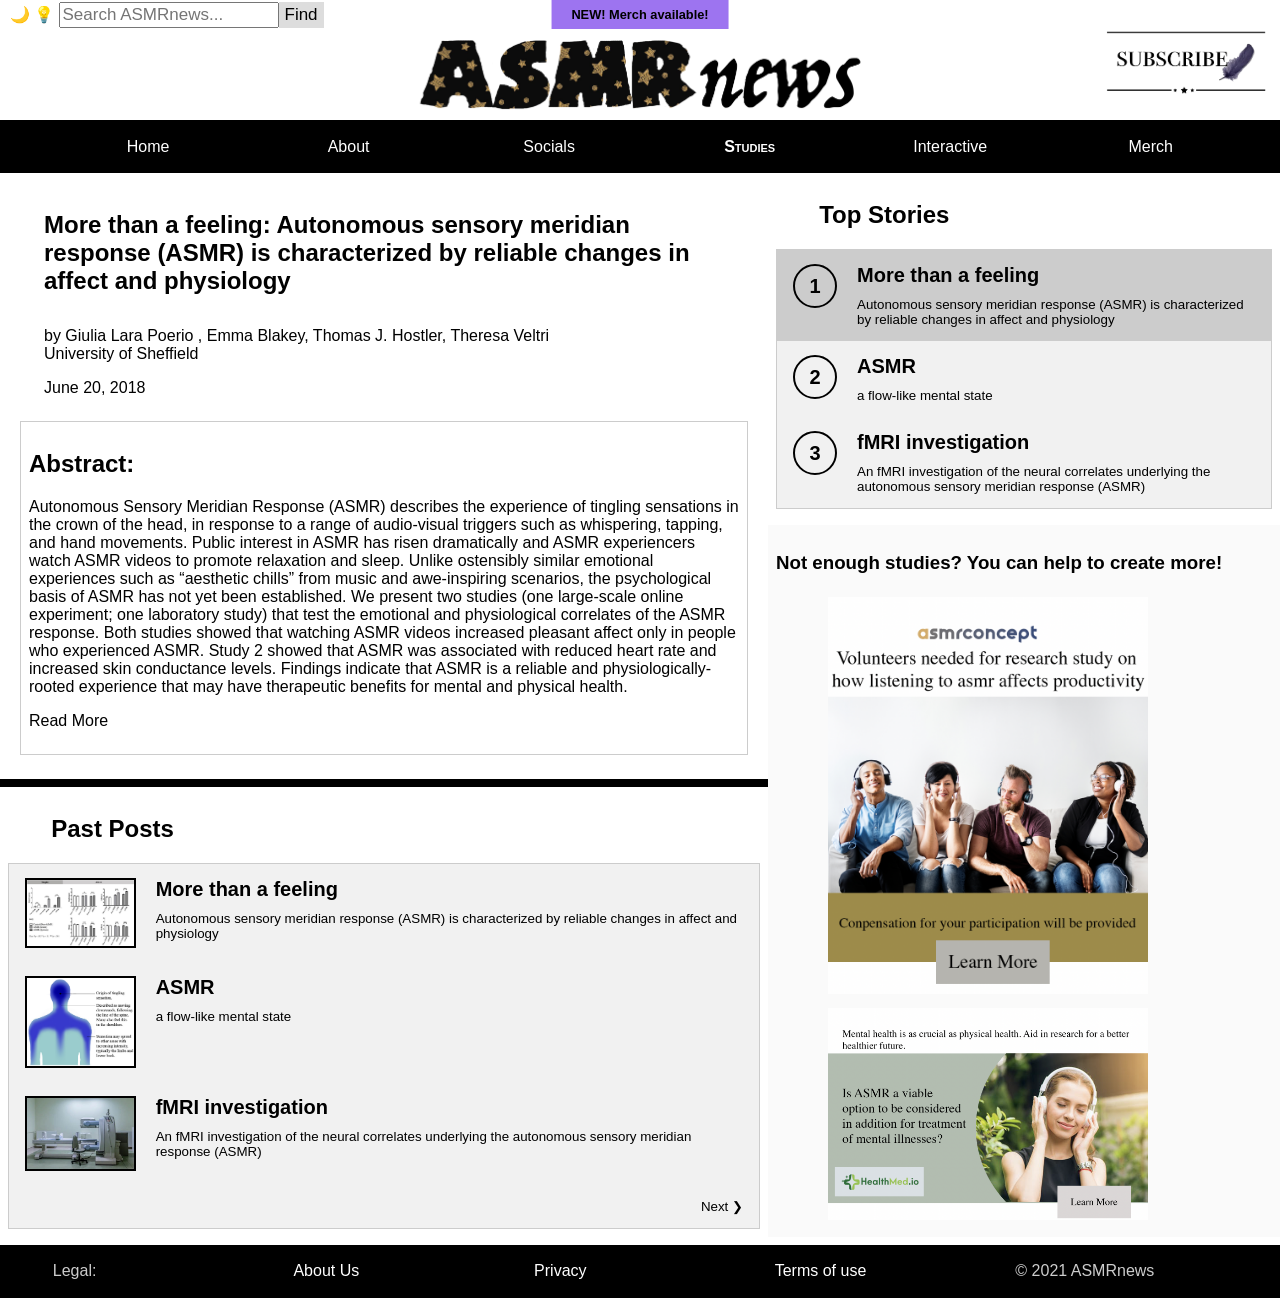
<file: interactive-website-prototype/studies.html>
﻿<!DOCTYPE html>
<!-- used resources:
https://www.w3schools.com/howto/howto_css_searchbar.asp
(search bar)

https://www.w3schools.com/howto/howto_js_tabs.asp
(the top stories and past studies navigations uses this concept)
-->
<html lang="en">
<head>
	<meta charset="utf-8">
	<meta name="viewport" content="width=device-width, initial-scale=1.0">
	<!-- load stylesheet and preload dark mode stylesheet for minimal switching time -->
	<link rel="stylesheet" href="./css/main.css" id="stylesheet">
	<link rel="alternate stylesheet" href="./css/dark.css" title="darkmode">
	<script src="js/interact.js"></script>
	<title>ASMRnews - Studies</title>
</head>

<!-- give the body a unique id so it can be referenced in the CSS,
also call the Javascript to apply the color scheme and preload a selected or the default study -->
<body id="anstudies" onload="applyStyle(); initStudies();">
	<header>
		<!-- the main logo, will be placed in true center -->
		<div id="headermain">
			<img id="headermainimg" src="img/maintitleimage.png" alt="ASMRnews Main logo">
		</div>
		<!-- the Merch available button above the logo -->
		<div id="headermerch">
			<a href="merch.html">NEW! Merch available!</a>
		</div>
		<!-- the search bar, including the color scheme switch -->
		<div id="headersearch">
			<form>
				<!-- place the color scheme switch in a prominent place and make it profit
				from the already responsive design without the need for any more header divs -->
				<span onclick="setDarkMode();return false;">&#x1F319;</span>
				<span onclick="setMainMode();return false;">&#x1F4A1;</span>
				<input type="text" placeholder="Search ASMRnews..." name="search">
				<button type="submit">Find</button>
			</form>
		</div>
		<!-- the subscribe button -->
		<div id="headersubscr">
			<a href="subscribe.html">
				<img id="headersubimg" src="img/subbutton.png" alt="Click here to subscribe to our newsletter.">
			</a>
		</div>
	</header>
	<!-- the top navigation menu -->
	<nav>
		<ul>	<!-- vertical by default, but styled to horizontal for wide screens (selector nav ul) -->
			<li><a href="index.html">Home</a></li>
			<li><a href="about.html">About</a></li>
			<li><a href="socials.html">Socials</a></li>    
			<li><a aria-current="page">Studies</a></li>	<!-- mark current page for screen readers + diff style -->
			<li><a href="interactive.html">Interactive</a></li>
			<li><a href="merch.html">Merch</a></li>
		</ul>
	</nav>

	<!-- this article will display the content of a selected study (tabbed content) -->
	<article id="studieslatest">
		<!-- only one of the .studiescontent containers will be visible at a time -->
		<div id="study101" class="studiescontent">
			<div class="studymaintitle">
				More than a feeling: Autonomous sensory meridian response (ASMR) is characterized by reliable changes in affect and physiology
			</div>
			<div class="studymainauthor">
				by Giulia Lara Poerio , Emma Blakey, Thomas J. Hostler, Theresa Veltri<br>
				University of Sheffield
			</div>
			<div class="studymaintimestamp">
				June 20, 2018
			</div>
			<div class="studymaincontent">
				<h2>Abstract:</h2>
				<p>Autonomous Sensory Meridian Response (ASMR) describes the experience of tingling sensations in the crown of the head, in response to a range of audio-visual triggers such as whispering, tapping, and hand movements. Public interest in ASMR has risen dramatically and ASMR experiencers watch ASMR videos to promote relaxation and sleep. Unlike ostensibly similar emotional experiences such as “aesthetic chills” from music and awe-inspiring scenarios, the psychological basis of ASMR has not yet been established. We present two studies (one large-scale online experiment; one laboratory study) that test the emotional and physiological correlates of the ASMR response. Both studies showed that watching ASMR videos increased pleasant affect only in people who experienced ASMR. Study 2 showed that ASMR was associated with reduced heart rate and increased skin conductance levels. Findings indicate that ASMR is a reliable and physiologically-rooted experience that may have therapeutic benefits for mental and physical health.</p>
				<p><a target="_blank" rel="noopener noreferrer" href="https://doi.org/10.1371/journal.pone.0196645">Read More</a></p>
			</div>
		</div>	<!-- end of study 1 (101) entry -->

		<div id="study102" class="studiescontent">
			<div class="studymaintitle">
				Autonomous Sensory Meridian Response (ASMR): a flow-like mental state
			</div>
			<div class="studymainauthor">
				by Emma L. Barratt, Nick J. Davis​
			</div>
			<div class="studymaintimestamp">
				March 26, 2015
			</div>
			<div class="studymaincontent">
				<h2>Abstract:</h2>
				<p>Autonomous Sensory Meridian Response (ASMR) is a previously unstudied sensory phenomenon, in which individuals experience a tingling, static-like sensation across the scalp, back of the neck and at times further areas in response to specific triggering audio and visual stimuli. This sensation is widely reported to be accompanied by feelings of relaxation and well-being. The current study identifies several common triggers used to achieve ASMR, including whispering, personal attention, crisp sounds and slow movements. Data obtained also illustrates temporary improvements in symptoms of depression and chronic pain in those who engage in ASMR. A high prevalence of synaesthesia (5.9%) within the sample suggests a possible link between ASMR and synaesthesia, similar to that of misophonia. Links between number of effective triggers and heightened flow state suggest that flow may be necessary to achieve sensations associated with ASMR.</p>
				<p><a target="_blank" rel="noopener noreferrer" href="https://peerj.com/articles/851/">Read More</a></p>
			</div>
		</div>	<!-- end of study 2 (102) entry -->

		<div id="study103" class="studiescontent">
			<div class="studymaintitle">
				An fMRI investigation of the neural correlates underlying the autonomous sensory meridian response (ASMR)
			</div>
			<div class="studymainauthor">
				by Bryson C. Lochte, Sean A Guillory, Craig A. H. Richard, William M. Kelley
			</div>
			<div class="studymaintimestamp">
				September 23, 2018
			</div>
			<div class="studymaincontent">
				<h2>Abstract:</h2>
				<p><b>Introduction:</b> The "autonomous sensory meridian response" (ASMR) is a neologism used to describe an internal sensation of deep relaxation and pleasant head tingling which is often stimulated by gentle sounds, light touch, and personal attention.<br>
				<b>Methods:</b> An fMRI-based methodology was employed to examine the brain activation of subjects prescreened for ASMR-receptivity (n=10) as they watched ASMR videos and identified specific moments of relaxation and tingling.<br>
				<b>Results:</b> Subjects who experienced ASMR showed significant activation in regions associated with both reward (NAcc) and emotional arousal (dACC and Insula/IFG). Brain activation during ASMR showed similarities to patterns previously observed in musical frisson as well as affiliative behaviors.<br>
				<b>Conclusion:</b> This is the first study to measure the activation of various brain regions during ASMR and these results may help to reveal the mechanistic underpinnings of this sensation.<br>
				<b>Keywords:</b> Autonomous sensory meridian response, ASMR, fMRI, Frisson, Whole brain imaging, ROI analysis</p>
				<p><a target="_blank" rel="noopener noreferrer" href="https://www.ncbi.nlm.nih.gov/pmc/articles/PMC6209833/">Read More</a></p>
			</div>
		</div>	<!-- end of study 3 (103) entry -->

		<div id="study201" class="studiescontent">
			<div class="studymaintitle">
				Two Studies of Autonomous Sensory Meridian Response (ASMR): The Relationship between ASMR and Music-Induced Frisson
			</div>
			<div class="studymainauthor">
				by Alexsandra Kovacevich, David Huron<br>
				Ohio State University
			</div>
			<div class="studymaintimestamp">
				Submitted August 11, 2017 ; accepted September 7, 2018 
			</div>
			<div class="studymaincontent">
				<h2>Abstract:</h2>
				<p>In recent years, a widely popular phenomenon has emerged as exemplified in thousands of videos available on the Internet. Referred to using the impressive sounding term "Autonomous Sensory Meridian Response" (abbreviated ASMR), followers claim that ASMR videos evoke a special "tingling" sensation that is regarded as highly pleasurable and relaxing. The popularity of this phenomenon is reflected in individual ASMR videos receiving more than 43 million views and a reddit ASMR forum with over 130,000 subscribers. Two exploratory studies are reported. In the first study, a content analysis was carried out on 30 popular ASMR videos, and compared with 30 videos employing two different control methods. In the second study, a content analysis was carried out on 3,600 comments on discussion forums and accompanying ASMR videos. The results indicate that ASMR videos typically employ a quiet, private scene, with a relaxed, friendly, and intimate actor ("ASMRtist"). Although ASMR is evoked by non-musical stimuli, the physiological responses to ASMR (skin-related tingling and goosebumps) strongly resemble the classic frisson experience—a phenomenon that has received considerable attention among music perception researchers. Careful consideration of ASMR stimuli and responses suggest that ASMR is consistent with Huron's (2006) theory of frisson.</p>
				<p><a target="_blank" rel="noopener noreferrer" href="https://emusicology.org/article/view/6012/5178">Read More</a></p>
			</div>
		</div>	<!-- end of study 4 (201) entry -->

		<div id="study202" class="studiescontent">
			<div class="studymaintitle">
				Origin Theory of ASMR
			</div>
			<div class="studymainauthor">
				by Dr Craig Richard<br>
				Shenandoah University, School of Pharmacy
			</div>
			<div class="studymaintimestamp">
				August 16, 2014
			</div>
			<div class="studymaincontent">
				<p><b>What is the Origin Theory of ASMR?</b><br>
				Technically this is not a &quot;theory&quot; but a bunch of hypotheses that could be tested with properly controlled experiments.<br>
				It is a framework I originally posted on Aug 16, 2014, for testing and trying to understand the purpose and biology of ASMR.  I propose specific molecules and reasons for how ASMR may initiate head tingles, relaxation, sleepiness, and elevated mood.</p>
				<p><a target="_blank" rel="noopener noreferrer" href="https://asmruniversity.com/origin-theory-of-asmr/">Read More</a></p>
			</div>
		</div>	<!-- end of study 5 (202) entry -->
	</article>

	<!-- the Top story selection is responsively placed to the right or underneath the actual study content -->
	<aside id="studiestopstories">
		<h2>Top Stories</h2>
		<div class="studiesselector">	<!-- a wrapper to style this selection -->
			<button class="studieslinks" id="study101button" onclick="openStudy(event, 'study101')">
				<div class="studtopstoryentry">	<!-- a wrapper to switch to horizontal alignment -->
					<div class="studtopstoryrank">
						1
					</div>
					<div class="studtopstorywrapper">	<!-- a wrapper to switch to vertical alignment -->
						<div class="studtopstoryheader">
							More than a feeling
						</div>
						<div class="studtopstorydesc">
							Autonomous sensory meridian response (ASMR) is characterized by reliable changes in affect and physiology
						</div>	<!-- end of story desc -->
					</div>	<!-- end of story wrapper -->
				</div>	<!-- end of story entry -->
			</button>	<!-- end of button for study 101 -->
			<button class="studieslinks" id="study102button" onclick="openStudy(event, 'study102')">
				<div class="studtopstoryentry">	<!-- a wrapper to switch to horizontal alignment -->
					<div class="studtopstoryrank">
						2
					</div>
					<div class="studtopstorywrapper">	<!-- a wrapper to switch to vertical alignment -->
						<div class="studtopstoryheader">
							ASMR
						</div>
						<div class="studtopstorydesc">
							a flow-like mental state
						</div>	<!-- end of story desc -->
					</div>	<!-- end of story wrapper -->
				</div>	<!-- end of story entry -->
			</button>	<!-- end of button for study 102 -->
			<button class="studieslinks" id="study103button" onclick="openStudy(event, 'study103')">
				<div class="studtopstoryentry">	<!-- a wrapper to switch to horizontal alignment -->
					<div class="studtopstoryrank">
						3
					</div>
					<div class="studtopstorywrapper">	<!-- a wrapper to switch to vertical alignment -->
						<div class="studtopstoryheader">
							fMRI investigation
						</div>
						<div class="studtopstorydesc">
							An fMRI investigation of the neural correlates underlying the autonomous sensory meridian response (ASMR)
						</div>	<!-- end of story desc -->
					</div>	<!-- end of story wrapper -->
				</div>	<!-- end of story entry -->
			</button>	<!-- end of button for study 103 -->
		</div>
	</aside>

	<!-- Selection of past study entries, the selection itself is tabbed (2-level navigation) -->
	<article id="studiesprevious">
		<h2>Past Posts</h2>
		<div class="studiesselector" id="studiespg1">	<!-- wrapper for page 1 of selection -->
			<button class="studieslinks" onclick="openStudy(event, 'study101')">
				<div class="studpaststoryentry">	<!-- a wrapper to switch to horizontal alignment -->
					<div class="studpaststoryimg">
						<img src="img/study101.png" alt="Charts from the study">
					</div>
					<div class="studpaststorywrapper">	<!-- a wrapper to switch to vertical alignment -->
						<div class="studpaststoryheader">
							More than a feeling
						</div>
						<div class="studpaststorydesc">
							Autonomous sensory meridian response (ASMR) is characterized by reliable changes in affect and physiology
						</div>	<!-- end of story desc -->
					</div>	<!-- end of story wrapper -->
				</div>	<!-- end of story entry -->
			</button>	<!-- end of buton for study 101 -->
			<button class="studieslinks" onclick="openStudy(event, 'study102')">
				<div class="studpaststoryentry">	<!-- a wrapper to switch to horizontal alignment -->
					<div class="studpaststoryimg">
						<img src="img/study102.jpg" alt="Image of a person, highlighting the areas that ASMR is commonly felt in">
					</div>
					<div class="studpaststorywrapper">	<!-- a wrapper to switch to vertical alignment -->
						<div class="studpaststoryheader">
							ASMR
						</div>
						<div class="studpaststorydesc">
							a flow-like mental state
						</div>	<!-- end of story desc -->
					</div>	<!-- end of story wrapper -->
				</div>	<!-- end of story entry -->
			</button>	<!-- end of buton for study 102 -->
			<button class="studieslinks" onclick="openStudy(event, 'study103')">
				<div class="studpaststoryentry">	<!-- a wrapper to switch to horizontal alignment -->
					<div class="studpaststoryimg">
						<img src="img/study103.jpg" alt="a fMRI machine">
					</div>
					<div class="studpaststorywrapper">	<!-- a wrapper to switch to vertical alignment -->
						<div class="studpaststoryheader">
							fMRI investigation
						</div>
						<div class="studpaststorydesc">
							An fMRI investigation of the neural correlates underlying the autonomous sensory meridian response (ASMR)
						</div>	<!-- end of story desc -->
					</div>	<!-- end of story wrapper -->
				</div>	<!-- end of story entry -->
			</button>	<!-- end of buton for study 103 -->
			<div>	<!-- at the bottom, add a button to switch to page 2 (CSS places this to the right) -->
				<button onclick="openStudiesPg2(event)">Next &#10095;</button>
			</div>
		</div>	<!-- end of selection page wrapper -->
		<div class="studiesselector" id="studiespg2">	<!-- wrapper for page 2 of selection -->
			<button class="studieslinks" onclick="openStudy(event, 'study201')">
				<div class="studpaststoryentry">	<!-- a wrapper to switch to horizontal alignment -->
					<div class="studpaststoryimg">
						<img src="img/study201.png" alt="Charts from the study">
					</div>
					<div class="studpaststorywrapper">	<!-- a wrapper to switch to vertical alignment -->
						<div class="studpaststoryheader">
							Two Studies of ASMR
						</div>
						<div class="studpaststorydesc">
							The Relationship between ASMR and Music-Induced Frisson
						</div>	<!-- end of story desc -->
					</div>	<!-- end of story wrapper -->
				</div>	<!-- end of story entry -->
			</button>	<!-- end of buton for study 201 -->
			<button class="studieslinks" onclick="openStudy(event, 'study202')">
				<div class="studpaststoryentry">	<!-- a wrapper to switch to horizontal alignment -->
					<div class="studpaststoryimg">
						<img src="img/study202.png" alt="A clipart of a person wearing headphones with, titled How might ASMR work?">
					</div>
					<div class="studpaststorywrapper">	<!-- a wrapper to switch to vertical alignment -->
						<div class="studpaststoryheader">
							Origin Theory of ASMR
						</div>
						<div class="studpaststorydesc">
							A framework of hypotheses that could be tested with properly controlled experiments
						</div>	<!-- end of story desc -->
					</div>	<!-- end of story wrapper -->
				</div>	<!-- end of story entry -->
			</button>	<!-- end of buton for study 202 -->
			<div>	<!-- at the bottom, add a button to switch to page 1 -->
				<button onclick="openStudiesPg1(event)">&#10094; Previous</button>
			</div>
		</div>	<!-- end of selection page wrapper -->
	</article>

	<!-- this aside with fake ads is responsively placed either to the right of the bottom half
	of the main study content and the past studies selection, or underneath the past studies -->
	<aside id="studiesads">
		<h3>Not enough studies? You can help to create more!</h3>
		<!-- return false; captures clicks, so the page won't reload -->
		<a href="#" onclick="return false;"><img src="img/studyad1.png"></a>
		<a href="#" onclick="return false;"><img src="img/studyad2.png"></a>
	</aside>

	<!-- the footer common to all pages -->
	<footer>
		<ul>	<!-- vertical by default, but styled horizontally if screen is wide enough -->
			<li><span id="footerintro">Legal:</span></li>
			<!-- employing Javascript to show the normally hidden legal divs -->
			<li><a href="#" onclick="showAboutUsDiv();return false;">About Us</a></li>
			<li><a href="#" onclick="showPrivacyDiv();return false;">Privacy</a></li>
			<li><a href="#" onclick="showTermsOfUseDiv();return false;">Terms of use</a></li>
			<li><span id="footeroutro">&copy; 2021 ASMRnews</span></li>
		</ul>
	</footer>

	<!-- anything beyond here is normally invisible -->
	<div id="modalshader" onclick="hideModalDivs()";>	<!-- the black semitransparent backdrop of legal overlays -->
		<p> </p>	<!-- place something invisible here to make sure the div will display -->
	</div>

	<!-- About us section -->
	<div id="modalaboutus">
		<p>About this site</p>
		<p>Our mission is to inspire, educate and entertain through the latest and most accurate news about the asmr community.</p>
		<ul>
			<li><a href="#" onclick="hideModalDivs();return false;">Close</a></li>
		</ul>
	</div>

	<!-- Privacy Policy section -->
	<div id="modalprivacy">
		<p>Last updated: March 3, 2020</p>
        <p>This Privacy Policy describes Our policies and procedures on the collection,
            use and disclosure of Your information when You use the Service and tells
            You about Your privacy rights and how the law protects You.</p>
        <p>We use Your Personal data to provide and improve the Service. By using the
            Service, You agree to the collection and use of information in accordance
            with this Privacy Policy. This Privacy Policy has been created with the help
            of the <a href="https://www.termsfeed.com/privacy-policy-generator/"
                target="_blank">Privacy Policy Generator</a>.</p>
        <h3>Interpretation and Definitions</h3>
        <h4>Interpretation</h4>
        <p>The words of which the initial letter is capitalized have meanings defined
            under the following conditions. The following definitions shall have the
            same meaning regardless of whether they appear in singular or in plural.</p>
        <h4>Definitions</h4>
        <p>For the purposes of this Privacy Policy:</p>
        <ul>
            <li>
                <p><strong>Account</strong> means a unique account created for You to
                    access our Service or parts of our Service.</p>
            </li>
            <li>
                <p><strong>Company</strong> (referred to as either &quot;the
                    Company&quot;, &quot;We&quot;, &quot;Us&quot; or &quot;Our&quot; in
                    this Agreement) refers to ASMRnews, 17 Sleep Street, S413370.</p>
            </li>
            <li>
                <p><strong>Cookies</strong> are small files that are placed on Your
                    computer, mobile device or any other device by a website, containing
                    the details of Your browsing history on that website among its many
                    uses.</p>
            </li>
            <li>
                <p><strong>Country</strong> refers to: Singapore</p>
            </li>
            <li>
                <p><strong>Device</strong> means any device that can access the Service
                    such as a computer, a cellphone or a digital tablet.</p>
            </li>
            <li>
                <p><strong>Personal Data</strong> is any information that relates to an
                    identified or identifiable individual.</p>
            </li>
            <li>
                <p><strong>Service</strong> refers to the Website.</p>
            </li>
            <li>
                <p><strong>Service Provider</strong> means any natural or legal person
                    who processes the data on behalf of the Company. It refers to
                    third-party companies or individuals employed by the Company to
                    facilitate the Service, to provide the Service on behalf of the
                    Company, to perform services related to the Service or to assist the
                    Company in analyzing how the Service is used.</p>
            </li>
            <li>
                <p><strong>Third-party Social Media Service</strong> refers to any
                    website or any social network website through which a User can log
                    in or create an account to use the Service.</p>
            </li>
            <li>
                <p><strong>Usage Data</strong> refers to data collected automatically,
                    either generated by the use of the Service or from the Service
                    infrastructure itself (for example, the duration of a page visit).
                </p>
            </li>
            <li>
                <p><strong>Website</strong> refers to ASMRnews.com, accessible from
                    <a href="https://www.asmrnews.com"
                        rel="external nofollow noopener"
                        target="_blank">https://www.asmrnews.com</a></p>
            </li>
            <li>
                <p><strong>You</strong> means the individual accessing or using the
                    Service, or the company, or other legal entity on behalf of which
                    such individual is accessing or using the Service, as applicable.
                </p>
            </li>
        </ul>
        <h3>Collecting and Using Your Personal Data</h3>
        <h4>Types of Data Collected</h4>
        <h5>Personal Data</h5>
        <p>While using Our Service, We may ask You to provide Us with certain personally
            identifiable information that can be used to contact or identify You.
            Personally identifiable information may include, but is not limited to:</p>
        <ul>
            <li>
                <p>Email address</p>
            </li>
            <li>
                <p>Usage Data</p>
            </li>
        </ul>
        <h3>Usage Data</h3>
        <p>Usage Data is collected automatically when using the Service.</p>
        <p>Usage Data may include information such as Your Device's Internet Protocol
            address (e.g. IP address), browser type, browser version, the pages of our
            Service that You visit, the time and date of Your visit, the time spent on
            those pages, unique device identifiers and other diagnostic data.</p>
        <p>When You access the Service by or through a mobile device, We may collect
            certain information automatically, including, but not limited to, the type
            of mobile device You use, Your mobile device unique ID, the IP address of
            Your mobile device, Your mobile operating system, the type of mobile
            Internet browser You use, unique device identifiers and other diagnostic
            data.</p>
        <p>We may also collect information that Your browser sends whenever You visit
            our Service or when You access the Service by or through a mobile device.
        </p>
        <h3>Tracking Technologies and Cookies</h3>
        <p>We use Cookies and similar tracking technologies to track the activity on Our
            Service and store certain information. Tracking technologies used are
            beacons, tags, and scripts to collect and track information and to improve
            and analyze Our Service. The technologies We use may include:</p>
        <ul>
            <li><strong>Cookies or Browser Cookies.</strong> A cookie is a small file
                placed on Your Device. You can instruct Your browser to refuse all
                Cookies or to indicate when a Cookie is being sent. However, if You do
                not accept Cookies, You may not be able to use some parts of our
                Service. Unless you have adjusted Your browser setting so that it will
                refuse Cookies, our Service may use Cookies.</li>
            <li><strong>Flash Cookies.</strong> Certain features of our Service may use
                local stored objects (or Flash Cookies) to collect and store information
                about Your preferences or Your activity on our Service. Flash Cookies
                are not managed by the same browser settings as those used for Browser
                Cookies. For more information on how You can delete Flash Cookies,
                please read &quot;Where can I change the settings for disabling, or
                deleting local shared objects?&quot; available at <a
                    href="https://helpx.adobe.com/flash-player/kb/disable-local-shared-objects-flash.html#main_Where_can_I_change_the_settings_for_disabling__or_deleting_local_shared_objects_"
                    rel="external nofollow noopener"
                    target="_blank">https://helpx.adobe.com/flash-player/kb/disable-local-shared-objects-flash.html#main_Where_can_I_change_the_settings_for_disabling__or_deleting_local_shared_objects_</a>
            </li>
            <li><strong>Web Beacons.</strong> Certain sections of our Service and our
                emails may contain small electronic files known as web beacons (also
                referred to as clear gifs, pixel tags, and single-pixel gifs) that
                permit the Company, for example, to count users who have visited those
                pages or opened an email and for other related website statistics (for
                example, recording the popularity of a certain section and verifying
                system and server integrity).</li>
        </ul>
        <p>Cookies can be &quot;Persistent&quot; or &quot;Session&quot; Cookies.
            Persistent Cookies remain on Your personal computer or mobile device when
            You go offline, while Session Cookies are deleted as soon as You close Your
            web browser. You can learn more about cookies here: <a
                href="https://www.termsfeed.com/blog/cookies/" target="_blank">All About
                Cookies by TermsFeed</a>.</p>
        <p>We use both Session and Persistent Cookies for the purposes set out below:
        </p>
        <ul>
            <li>
                <p><strong>Necessary / Essential Cookies</strong></p>
                <p>Type: Session Cookies</p>
                <p>Administered by: Us</p>
                <p>Purpose: These Cookies are essential to provide You with services
                    available through the Website and to enable You to use some of its
                    features. They help to authenticate users and prevent fraudulent use
                    of user accounts. Without these Cookies, the services that You have
                    asked for cannot be provided, and We only use these Cookies to
                    provide You with those services.</p>
            </li>
            <li>
                <p><strong>Cookies Policy / Notice Acceptance Cookies</strong></p>
                <p>Type: Persistent Cookies</p>
                <p>Administered by: Us</p>
                <p>Purpose: These Cookies identify if users have accepted the use of
                    cookies on the Website.</p>
            </li>
            <li>
                <p><strong>Functionality Cookies</strong></p>
                <p>Type: Persistent Cookies</p>
                <p>Administered by: Us</p>
                <p>Purpose: These Cookies allow us to remember choices You make when You
                    use the Website, such as remembering your login details or language
                    preference. The purpose of these Cookies is to provide You with a
                    more personal experience and to avoid You having to re-enter your
                    preferences every time You use the Website.</p>
            </li>
        </ul>
        <p>For more information about the cookies we use and your choices regarding
            cookies, please visit our Cookies Policy or the Cookies section of our
            Privacy Policy.</p>
        <h3>Use of Your Personal Data</h3>
        <p>The Company may use Personal Data for the following purposes:</p>
        <ul>
            <li>
                <p><strong>To provide and maintain our Service</strong>, including to
                    monitor the usage of our Service.</p>
            </li>
            <li>
                <p><strong>To manage Your Account:</strong> to manage Your registration
                    as a user of the Service. The Personal Data You provide can give You
                    access to different functionalities of the Service that are
                    available to You as a registered user.</p>
            </li>
            <li>
                <p><strong>For the performance of a contract:</strong> the development,
                    compliance and undertaking of the purchase contract for the
                    products, items or services You have purchased or of any other
                    contract with Us through the Service.</p>
            </li>
            <li>
                <p><strong>To contact You:</strong> To contact You by email, telephone
                    calls, SMS, or other equivalent forms of electronic communication,
                    such as a mobile application's push notifications regarding updates
                    or informative communications related to the functionalities,
                    products or contracted services, including the security updates,
                    when necessary or reasonable for their implementation.</p>
            </li>
            <li>
                <p><strong>To provide You</strong> with news, special offers and general
                    information about other goods, services and events which we offer
                    that are similar to those that you have already purchased or
                    enquired about unless You have opted not to receive such
                    information.</p>
            </li>
            <li>
                <p><strong>To manage Your requests:</strong> To attend and manage Your
                    requests to Us.</p>
            </li>
            <li>
                <p><strong>For business transfers:</strong> We may use Your information
                    to evaluate or conduct a merger, divestiture, restructuring,
                    reorganization, dissolution, or other sale or transfer of some or
                    all of Our assets, whether as a going concern or as part of
                    bankruptcy, liquidation, or similar proceeding, in which Personal
                    Data held by Us about our Service users is among the assets
                    transferred.</p>
            </li>
            <li>
                <p><strong>For other purposes</strong>: We may use Your information for
                    other purposes, such as data analysis, identifying usage trends,
                    determining the effectiveness of our promotional campaigns and to
                    evaluate and improve our Service, products, services, marketing and
                    your experience.</p>
            </li>
        </ul>
        <p>We may share Your personal information in the following situations:</p>
        <ul>
            <li><strong>With Service Providers:</strong> We may share Your personal
                information with Service Providers to monitor and analyze the use of our
                Service, to contact You.</li>
            <li><strong>For business transfers:</strong> We may share or transfer Your
                personal information in connection with, or during negotiations of, any
                merger, sale of Company assets, financing, or acquisition of all or a
                portion of Our business to another company.</li>
            <li><strong>With Affiliates:</strong> We may share Your information with Our
                affiliates, in which case we will require those affiliates to honor this
                Privacy Policy. Affiliates include Our parent company and any other
                subsidiaries, joint venture partners or other companies that We control
                or that are under common control with Us.</li>
            <li><strong>With business partners:</strong> We may share Your information
                with Our business partners to offer You certain products, services or
                promotions.</li>
            <li><strong>With other users:</strong> when You share personal information
                or otherwise interact in the public areas with other users, such
                information may be viewed by all users and may be publicly distributed
                outside. If You interact with other users or register through a
                Third-Party Social Media Service, Your contacts on the Third-Party
                Social Media Service may see Your name, profile, pictures and
                description of Your activity. Similarly, other users will be able to
                view descriptions of Your activity, communicate with You and view Your
                profile.</li>
            <li><strong>With Your consent</strong>: We may disclose Your personal
                information for any other purpose with Your consent.</li>
        </ul>
        <h3>Retention of Your Personal Data</h3>
        <p>The Company will retain Your Personal Data only for as long as is necessary
            for the purposes set out in this Privacy Policy. We will retain and use Your
            Personal Data to the extent necessary to comply with our legal obligations
            (for example, if we are required to retain your data to comply with
            applicable laws), resolve disputes, and enforce our legal agreements and
            policies.</p>
        <p>The Company will also retain Usage Data for internal analysis purposes. Usage
            Data is generally retained for a shorter period of time, except when this
            data is used to strengthen the security or to improve the functionality of
            Our Service, or We are legally obligated to retain this data for longer time
            periods.</p>
        <h3>Transfer of Your Personal Data</h3>
        <p>Your information, including Personal Data, is processed at the Company's
            operating offices and in any other places where the parties involved in the
            processing are located. It means that this information may be transferred to
            — and maintained on — computers located outside of Your state, province,
            country or other governmental jurisdiction where the data protection laws
            may differ than those from Your jurisdiction.</p>
        <p>Your consent to this Privacy Policy followed by Your submission of such
            information represents Your agreement to that transfer.</p>
        <p>The Company will take all steps reasonably necessary to ensure that Your data
            is treated securely and in accordance with this Privacy Policy and no
            transfer of Your Personal Data will take place to an organization or a
            country unless there are adequate controls in place including the security
            of Your data and other personal information.</p>
        <h3>Disclosure of Your Personal Data</h3>
        <h4>Business Transactions</h4>
        <p>If the Company is involved in a merger, acquisition or asset sale, Your
            Personal Data may be transferred. We will provide notice before Your
            Personal Data is transferred and becomes subject to a different Privacy
            Policy.</p>
        <h4>Law enforcement</h4>
        <p>Under certain circumstances, the Company may be required to disclose Your
            Personal Data if required to do so by law or in response to valid requests
            by public authorities (e.g. a court or a government agency).</p>
        <h4>Other legal requirements</h4>
        <p>The Company may disclose Your Personal Data in the good faith belief that
            such action is necessary to:</p>
        <ul>
            <li>Comply with a legal obligation</li>
            <li>Protect and defend the rights or property of the Company</li>
            <li>Prevent or investigate possible wrongdoing in connection with the
                Service</li>
            <li>Protect the personal safety of Users of the Service or the public</li>
            <li>Protect against legal liability</li>
        </ul>
        <h3>Security of Your Personal Data</h3>
        <p>The security of Your Personal Data is important to Us, but remember that no
            method of transmission over the Internet, or method of electronic storage is
            100% secure. While We strive to use commercially acceptable means to protect
            Your Personal Data, We cannot guarantee its absolute security.</p>
        <h3>Links to Other Websites</h3>
        <p>Our Service may contain links to other websites that are not operated by Us.
            If You click on a third party link, You will be directed to that third
            party's site. We strongly advise You to review the Privacy Policy of every
            site You visit.</p>
        <p>We have no control over and assume no responsibility for the content, privacy
            policies or practices of any third party sites or services.</p>
        <h3>Changes to this Privacy Policy</h3>
        <p>We may update Our Privacy Policy from time to time. We will notify You of any
            changes by posting the new Privacy Policy on this page.</p>
        <p>We will let You know via email and/or a prominent notice on Our Service,
            prior to the change becoming effective and update the &quot;Last
            updated&quot; date at the top of this Privacy Policy.</p>
        <p>You are advised to review this Privacy Policy periodically for any changes.
            Changes to this Privacy Policy are effective when they are posted on this
            page.</p>
        <h3>Contact Us</h3>
        <p>If you have any questions about this Privacy Policy, You can contact us:</p>
        <ul>
            <li>By email: legal@asmrnews.com</li>
		</ul>
		<ul>
			<li><a href="#" onclick="hideModalDivs();return false;">Close</a></li>
		</ul>
	</div>

	<!-- Terms of use section -->
    <div id="modaltermsofuse">
        <p>Terms of use</p>
        <p>Last updated: March 28, 2021</p>
        <p>Please read these terms and conditions carefully before using Our Service.</p>
        <h3>Interpretation and Definitions</h3>
        <h4>Interpretation</h4>
        <p>The words of which the initial letter is capitalized have meanings defined under the following conditions. The following definitions shall have the same meaning regardless of whether they appear in singular or in plural.</p>
        <h3>Definitions</h3>
        <p>For the purposes of these Terms and Conditions:</p>
        <ul>
			<li>
				<p><strong>Affiliate</strong> means an entity that controls, is controlled by or is under common control with a party, where &quot;control&quot; means ownership of 50% or more of the shares, equity interest or other securities entitled to vote for election of directors or other managing authority.</p>
			</li>
			<li>
				<p><strong>Country</strong> refers to: Singapore</p>
			</li>
			<li>
				<p><strong>Company</strong> (referred to as either &quot;the Company&quot;, &quot;We&quot;, &quot;Us&quot; or &quot;Our&quot; in this Agreement) refers to ASMRnews, 17 Sleep Street, S413370.</p>
			</li>
			<li>
				<p><strong>Device</strong> means any device that can access the Service such as a computer, a cellphone or a digital tablet.</p>
			</li>
			<li>
				<p><strong>Service</strong> refers to the Website.</p>
			</li>
			<li>
				<p><strong>Terms and Conditions</strong> (also referred as &quot;Terms&quot;) mean these Terms and Conditions that form the entire agreement between You and the Company regarding the use of the Service. This Terms and Conditions agreement has been created with the help of the <a href="https://www.termsfeed.com/terms-conditions-generator/" target="_blank">Terms and Conditions Generator</a>.</p>
			</li>
			<li>
				<p><strong>Third-party Social Media Service</strong> means any services or content (including data, information, products or services) provided by a third-party that may be displayed, included or made available by the Service.</p>
			</li>
			<li>
				<p><strong>Website</strong> refers to ASMRnews.com, accessible from <a href="https://www.asmrnews.com" rel="external nofollow noopener" target="_blank">https://www.asmrnews.com</a></p>
			</li>
			<li>
				<p><strong>You</strong> means the individual accessing or using the Service, or the company, or other legal entity on behalf of which such individual is accessing or using the Service, as applicable.</p>
			</li>
        </ul>
        <h3>Acknowledgment</h3>
        <p>These are the Terms and Conditions governing the use of this Service and the agreement that operates between You and the Company. These Terms and Conditions set out the rights and obligations of all users regarding the use of the Service.</p>
        <p>Your access to and use of the Service is conditioned on Your acceptance of and compliance with these Terms and Conditions. These Terms and Conditions apply to all visitors, users and others who access or use the Service.</p>
        <p>By accessing or using the Service You agree to be bound by these Terms and Conditions. If You disagree with any part of these Terms and Conditions then You may not access the Service.</p>
        <p>You represent that you are over the age of 18. The Company does not permit those under 18 to use the Service.</p>
        <p>Your access to and use of the Service is also conditioned on Your acceptance of and compliance with the Privacy Policy of the Company. Our Privacy Policy describes Our policies and procedures on the collection, use and disclosure of Your personal information when You use the Application or the Website and tells You about Your privacy rights and how the law protects You. Please read Our Privacy Policy carefully before using Our Service.</p>
        <h3>Links to Other Websites</h3>
        <p>Our Service may contain links to third-party web sites or services that are not owned or controlled by the Company.</p>
        <p>The Company has no control over, and assumes no responsibility for, the content, privacy policies, or practices of any third party web sites or services. You further acknowledge and agree that the Company shall not be responsible or liable, directly or indirectly, for any damage or loss caused or alleged to be caused by or in connection with the use of or reliance on any such content, goods or services available on or through any such web sites or services.</p>
        <p>We strongly advise You to read the terms and conditions and privacy policies of any third-party web sites or services that You visit.</p>
        <h3>Termination</h3>
        <p>We may terminate or suspend Your access immediately, without prior notice or liability, for any reason whatsoever, including without limitation if You breach these Terms and Conditions.</p>
        <p>Upon termination, Your right to use the Service will cease immediately.</p>
        <h3>Limitation of Liability</h3>
        <p>Notwithstanding any damages that You might incur, the entire liability of the Company and any of its suppliers under any provision of this Terms and Your exclusive remedy for all of the foregoing shall be limited to the amount actually paid by You through the Service or 100 USD if You haven't purchased anything through the Service.</p>
        <p>To the maximum extent permitted by applicable law, in no event shall the Company or its suppliers be liable for any special, incidental, indirect, or consequential damages whatsoever (including, but not limited to, damages for loss of profits, loss of data or other information, for business interruption, for personal injury, loss of privacy arising out of or in any way related to the use of or inability to use the Service, third-party software and/or third-party hardware used with the Service, or otherwise in connection with any provision of this Terms), even if the Company or any supplier has been advised of the possibility of such damages and even if the remedy fails of its essential purpose.</p>
        <p>Some states do not allow the exclusion of implied warranties or limitation of liability for incidental or consequential damages, which means that some of the above limitations may not apply. In these states, each party's liability will be limited to the greatest extent permitted by law.</p>
        <h3>&quot;AS IS&quot; and &quot;AS AVAILABLE&quot; Disclaimer</h3>
        <p>The Service is provided to You &quot;AS IS&quot; and &quot;AS AVAILABLE&quot; and with all faults and defects without warranty of any kind. To the maximum extent permitted under applicable law, the Company, on its own behalf and on behalf of its Affiliates and its and their respective licensors and service providers, expressly disclaims all warranties, whether express, implied, statutory or otherwise, with respect to the Service, including all implied warranties of merchantability, fitness for a particular purpose, title and non-infringement, and warranties that may arise out of course of dealing, course of performance, usage or trade practice. Without limitation to the foregoing, the Company provides no warranty or undertaking, and makes no representation of any kind that the Service will meet Your requirements, achieve any intended results, be compatible or work with any other software, applications, systems or services, operate without interruption, meet any performance or reliability standards or be error free or that any errors or defects can or will be corrected.</p>
        <p>Without limiting the foregoing, neither the Company nor any of the company's provider makes any representation or warranty of any kind, express or implied: (i) as to the operation or availability of the Service, or the information, content, and materials or products included thereon; (ii) that the Service will be uninterrupted or error-free; (iii) as to the accuracy, reliability, or currency of any information or content provided through the Service; or (iv) that the Service, its servers, the content, or e-mails sent from or on behalf of the Company are free of viruses, scripts, trojan horses, worms, malware, timebombs or other harmful components.</p>
        <p>Some jurisdictions do not allow the exclusion of certain types of warranties or limitations on applicable statutory rights of a consumer, so some or all of the above exclusions and limitations may not apply to You. But in such a case the exclusions and limitations set forth in this section shall be applied to the greatest extent enforceable under applicable law.</p>
        <h3>Governing Law</h3>
        <p>The laws of the Country, excluding its conflicts of law rules, shall govern this Terms and Your use of the Service. Your use of the Application may also be subject to other local, state, national, or international laws.</p>
        <h3>Disputes Resolution</h3>
        <p>If You have any concern or dispute about the Service, You agree to first try to resolve the dispute informally by contacting the Company.</p>
        <h3>For European Union (EU) Users</h3>
        <p>If You are a European Union consumer, you will benefit from any mandatory provisions of the law of the country in which you are resident in.</p>
        <h3>United States Legal Compliance</h3>
        <p>You represent and warrant that (i) You are not located in a country that is subject to the United States government embargo, or that has been designated by the United States government as a &quot;terrorist supporting&quot; country, and (ii) You are not listed on any United States government list of prohibited or restricted parties.</p>
        <h3>Severability and Waiver</h3>
        <h4>Severability</h4>
        <p>If any provision of these Terms is held to be unenforceable or invalid, such provision will be changed and interpreted to accomplish the objectives of such provision to the greatest extent possible under applicable law and the remaining provisions will continue in full force and effect.</p>
        <h4>Waiver</h4>
        <p>Except as provided herein, the failure to exercise a right or to require performance of an obligation under this Terms shall not effect a party's ability to exercise such right or require such performance at any time thereafter nor shall be the waiver of a breach constitute a waiver of any subsequent breach.</p>
        <h3>Translation Interpretation</h3>
        <p>These Terms and Conditions may have been translated if We have made them available to You on our Service.
        You agree that the original English text shall prevail in the case of a dispute.</p>
        <h3>Changes to These Terms and Conditions</h3>
        <p>We reserve the right, at Our sole discretion, to modify or replace these Terms at any time. If a revision is material We will make reasonable efforts to provide at least 30 days' notice prior to any new terms taking effect. What constitutes a material change will be determined at Our sole discretion.</p>
        <p>By continuing to access or use Our Service after those revisions become effective, You agree to be bound by the revised terms. If You do not agree to the new terms, in whole or in part, please stop using the website and the Service.</p>
        <h3>Contact Us</h3>
        <p>If you have any questions about these Terms and Conditions, You can contact us:</p>
        <ul>
			<li>By email: legal@asmrnews.com</li>
		</ul>
		<ul>
			<li><a href="#" onclick="hideModalDivs();return false;">Close</a></li>
		</ul>
	</div>
	
</body>
</html>
</file>
<file: interactive-website-prototype/css/main.css>
﻿@charset "utf-8";
/* used resources:
https://www.w3schools.com/howto/howto_css_searchbar.asp
(styles for search bar, #headersearch)

https://www.w3schools.com/howto/howto_css_center-vertical.asp
(also contains info on horizontal centering, used for main logo #headermain and merch teaser #headermerch)

https://www.w3schools.com/howto/howto_js_tabs.asp
(tabbed elements on Socials, Studies and Merch pages)

https://www.w3schools.com/howto/howto_js_slideshow.asp
(modified for the thumbnail slider on the Socials page)

https://stackoverflow.com/questions/4669771/images-side-by-side-without-any-space-between-them
https://stackoverflow.com/a/10818059
(applied to the thumbnail slider on the Socials page)
*/

/* CSS Document for normal view */

html
{
	background: rgb(255, 255, 255);	/* bright background */
	transition: background 1.0s;	/* go easy on the user's eyes, increase brightness gently */
}

body
{
	margin: 0;
	font-family: sans-serif;	/* no serifs for better legibility */
	color: #cccccc;
	/* mobile first, stack everything vertically */
	display: flex; flex-direction: column;
}

header
{
	border: 0;		/* no border around the header */
	padding: .5em;
	margin: 0;
	min-height: 11.5em;	/* this fits the main logo and the search + subscribe underneath */
	background: #ffffff;
	display: flex;
	transition: background 1.0s;	/* go easy on the user's eyes, increase brightness gently */
}

nav
{
	border: 0;		/* no border around the nav bar */
	padding: .5em;
	margin: 0;		/* also no margin around it (make it a stripe) */
	background: #000000;	/* dark background */
}

article
{
	border: 0;		/* no border around articles */
	padding: .5em;
	margin: 0 0 .5em 0;	/* a bit of margin below it */
	color: rgb(1, 1, 1);	/* dark text on */
	background: snow;	/* bright bg */
	transition: color 1.0s, background 1.0s;	/* go easy on the user's eyes, increase brightness gently */
}

aside
{
	border: 0;		/* no border around asides */
	padding: .5em;
	margin: 0 0 .5em 0;	/* the same margin below it as for the articles */
	background: #fefefe;	/* bright bg with */
	color: rgb(1, 1, 1);	/* dark text on it */
	transition: color 1.0s, background 1.0s;	/* go easy on the user's eyes, increase brightness gently */
}
		
footer
{
	border: 0;		/* no border around the footer */
	padding: .5em;
	margin: 0;		/* also no margin around it (make it a stripe) */
	background: #000000;	/* dark background */
}

h2
{
	margin-left: 1.8em;	/* keep headlines from sticking too far on the left side */
}

.extralarge
{
	font-size: 250%;	/* class to make super large headlines (used in conjunction with h2) */
	margin-left: 1.1em;	/* left-align with normal h2 (less em because of larger font size */
}

ul
{
	display: flex;		/* unnumbered lists are used as containers for the nav bar, footer and some menus */
	flex-direction: column;	/* by default (mobile view), place them underneath each other (vertical menu) */
	margin: 0;
	margin-right: 1.3em;
}

li
{
	list-style-type:none;	/* hide the bullet that normally comes with unnumbered list items */
	margin: .3em 0;
	flex: 1 1 100%;		/* make the items as wide as the list itself */
}

img
{
	transform: scale(1.00);	/* in normal mode, no change to image scaling by default */
	transition: transform 0.5s;
}
 
img:hover, img:focus
{
	transform: scale(1.05);	/* scale images up when they are hovered or focused for pop-out effect */
	transition: transform 0.5s;
}
 
#footerintro, #footeroutro
{
	display:inline-block;	/* align the footer caption 'Legal' and the copyright notice */
	width:95%;		/* with the button links in the footer */
	padding: .3em;
	text-decoration: none;
	text-align: left;
}

a
{
	display:inline-block;	/* most links are placed on buttons (exceptions below) */
	width:95%;		/* and should take the whole width of the button */
	color: #ffffff;		/* most links are on dark background (exceptions below) */
	background: transparent;
	padding: .3em;
	text-decoration: none;
	text-align: left;
}

.mainsocialpost a, #abouthistory a, .socialpostsummary a, .socialrankingname a, .studymaincontent a, #eventsviewmore a, #modalaboutus a, #modalprivacy a, #modaltermsofuse a
{
	display: initial;	/* these are not on a button, so undo display: inline-block */
	padding: initial;	/* also default padding */
}

a:hover, a:focus
{
	background: transparent;
	color: rgb(139, 171, 208);	/* most links should highlight in this colour (exceptions below) */
}

#mainnews a, #mainsocial a, #abouthistory a, #studiesads a, #eventsviewmore a, .studymaincontent a, .socialpostsummary a, .socialrankingname a
{
	color: #000000;			/* these are on light background, so make them dark */
}

#mainnews a:hover, #mainnews a:focus,
#mainsocial a:hover, #mainsocial a:focus,
#abouthistory a:hover, #abouthistory a:focus,
#studiesads a:hover, #studiesads a:focus,
#eventsviewmore a:hover, #eventsviewmore a:focus,
.studymaincontent a:hover, .studymaincontent a:focus,
.socialpostsummary a:hover, .socialpostsummary a:focus,
.socialrankingname a:hover, .socialrankingname a:focus
{
	background: transparent;
	color: rgb(139, 171, 208);	/* giving them a custom color undid the hover colour, so redo */
}

#mainconnect > a:hover, #mainconnect > a:focus, #mainnews > a:hover, #mainnews > a:focus
{
	background: transparent;
	color: rgb(174, 43, 60);	/* these have a different highlight colour */
}

nav a
{
	text-align: center;		/* Navigation links are centered on their buttons */
	background: transparent;
}

nav a[aria-current=page]
{
	font-variant: small-caps;	/* currently active page is styled differently */
	font-weight: bold;
}

figure
{
	position: relative;
	display: inline-block;
	top: 0;				/* figure element fills its parent completely */
	z-index: 1;			/* place it in the foreground */
	margin: 0;
	padding: 0;
}

figure img
{
	max-width: 100%;		/* the image inside takes the full width of the figure element */
}

figure figcaption
{
	position: absolute;		/* the caption is placed inside the picture area instead of below */
	font-size: 1em;
	font-weight: bold;
	padding: .2em 1em .2em 1em;
	bottom: 0.5em;			/* placing it near the bottom of the image */
	z-index: 2;			/* place the caption one z-index above the image so it's visible */
	background: #333333;
	color: #cccccc;
}

.figurecaptitle
{
	font-size: 1.6em;		/* main teaser image has a larger title inside the caption */
	font-weight: bold;
}

#headermain
{
	position: absolute;		/* taking full control of placement of the elements in the header */
	padding: .6em 3em .6em 3em;	/* so there can be some overlap of elements for optimal responsiveness */
	top: 1.8em;			/* leave some room above for the headermerch */
	z-index: 2;
	background: transparent;
	color: #000000;
	left: 50%;			/* this places the left edge of the element in the center of the container */
	transform: translate(-50%, 0);	/* then this shifts the element 50% of its own width to the left for true center */
}

#headermain img
{
	max-height: 4.5em;	/* the header is wide but limited height, so image height is constrained */
	transform: scale(1.00);	/* disable the global scaling on hover effect for this image */
}

#headermerch
{
	position: absolute;		/* taking full control of placement */
	font-size: 1em;
	font-weight: bold;
	padding: .2em 1em .2em 1em;
	top: 0;				/* place at the very top, so above the main logo */
	z-index: 2;
	background: rgb(157, 116, 240);	/* no color, that is assigned to the link in the next block */
	left: 50%;			/* this places the left edge of the element in the center of the container */
	transform: translate(-50%, 0);	/* then this shifts the element 50% of its own width to the left for true center */
}

#headermerch a	/* all links are colour-schemed and hover-sensitive, except this one */
{
	background: transparent;	/* overwrite schemed link bg color to let container bg show */
	color: #000000;				/* overwrite default link color with one that can be seen on the container bg */
	font-size: .8em;			/* and make it a little bit less obtrusive */
}

#headersearch
{
	position: absolute;		/* taking full control of placement */
	font-size: 1em;
	padding: .1em .1em .1em .1em;
	background: transparent;
	color: #000000;
	top: 8.5em;		/* in default (mobile) state it's below the headline */
	left: .5em;		/* and placed on the left */
}

#headersearch input[type=text]
{
	font-size: 17px;	/* size for the search text field */
}

#headersearch button
{
	float: right;		/* style the search button */
	padding: 3px 6px 3px 6px;
	margin-right: 16px;
	background: #ddd;
	font-size: 17px;
	border: none;
	cursor: pointer;
}

#headersearch span
{
	cursor: pointer;	/* show the dark mode switching symbols as clickable */
}

.topnav .search-container button:hover
{
  background: #ccc;		/* highlight color for hovering over search button */
}

#headersubscr
{
	position: absolute;		/* taking full control of placement */
	font-size: 1em;
	padding: .1em .1em .1em .1em;
	background: transparent;
	color: #000000;
	top: 7em;		/* in default (mobile) state it's below the headline */
	right: .5em;		/* and placed on the right */
}

#headersubscr img
{
	display: block;
	max-width: 10em;	/* make sure it doesn't clash with the main title */
	margin-left: auto;
	margin-right: auto;
	transform: scale(1.00);	/* disable the global scaling on hover effect for this image */
}

#mainconnect img
{
	height: 2em;
	vertical-align: middle;
	filter: invert(1);	/* the images are black+transparent, so make them white to show on the dark bg */
}

#emailus, #checkyourasmr
{
	font-size: 2em;		/* super large links for the important stuff */
	width: 96%;
	margin: 0;
}

#modalshader
{				/* the dark backdrop behind the modal info windows (footer links) */
	display: none;		/* normally hidden */
	position: fixed;	/* place it relative to the screen */
	overflow: auto;
	color: #000000;
	background: rgba( 0, 0, 0, 0.6);	/* a 60% opacity black for fading out the content below */
	bottom: 0;				/* align at the very bottom */
	border: 0;
	z-index:1002;				/* a high z-index to place it above any content */
	padding: 0;				/* make it truly full screen */
	margin: 0;
	width: 100%;
	height: 100%;
	animation: fadeEffect 0.5s ease-out;	/* fade it in when it is displayed */
}

#modalaboutus, #modalprivacy, #modaltermsofuse
{				/* the footer links content that goes on top of the dark backdrop */
	display: none;		/* normally hidden */
	position: fixed;	/* place it relative to the screen */
	overflow: auto;
	color: #cccccc;		/* light text */
	background: #333333;	/* on dark bg */
	bottom: 0;		/* align at the very bottom */
	border: .05em solid #cccccc;
	border-radius: 0 .5em .5em;
	z-index:1003;		/* z-index is one above the dark backdrop so it'll show on top of it */
	padding: 1%;		/* some padding so the text doesn't stick to the border */
	margin: 1%;		/* some margin so a bit of the dark backdrop remains visivble/clickable to dismiss this */
	width: 96%;		/* use full width (after margin and padding) */
	max-height: 95%;	/* height is not given directly (only as high as required), only limited to the screen size */
	animation: slideInFromBottom 0.5s ease-out;	/* slide it in from the bottom */
}

#mainteaser > figure
{
	cursor: pointer;	/* show the user that the whole figure works as a link */
}

#mainnews > a
{
	border: .1em solid black;	/* affects only links that are direct children */
	text-align: center;		/* of this aside = Check your ASMR box */
}

#mainsocialposts, #mainsocialheader, #maintrendingheader
{
	display: flex;		/* the social posts previews and the 'View All' next to the headlines */
	flex-direction: row;	/* shall be placed next to each other, so make these flex in rows */
}

#mainsocialheader a, #maintrendingheader a
{
  margin: 1.3em 0 0 1em;	/* align the 'View All' with the headline next to it */
}

.mainsocialpost
{
	border: .05em solid #383737;	/* Social post previews get a border around each one */
	padding: 0 1% 2% 2%;	/* no top padding (h3 has its own), more padding bottom and left */
	margin: 1%;			/* space them a bit apart */
	width: 45%;			/* with padding and margin, 2 posts take almost the entire width of container */
	cursor: pointer;	/* show the entire div as clickable */
}

.mainsocialpost img
{
	min-width: 3em;	/* just width doesn't work in all cases depending on the content next to it */
	max-width: 3em;	/* so force it by setting min-width and max-width equally */
	border-radius: 50%;	/* make it a circle */
}

.mainsocialpost h3
{
	display: flex;
	align-items: center;
}

#maintrending
{
	color: rgb(255, 255, 255);	/* the trending videos section is inverted, bright text */
	background: #000000;		/* on dark background */
}

/* Slideshow container */
.slideshow-container, .mainthumbcontainer
{
	max-width: 96%;			/* the thumbnails + margin take a total of 100% of the container width */
	position: relative;
	margin: 2%;
}

.mySlides
{
	display: none;	/* Hide the images by default */
	font-size: 0;	/* this allows each img tag to reside on a new code line */
}					/* without causing space inbetween in the rendered output */
					/* acknowledgement: user Yaari on StackExchange.com */
.maintrendingthumbs
{
	display: block;	/* on the main page, there is only 1 page of thumbs, so display it right away */
	font-size: 0;	/* same reason as for .mySlides above */
}

.mySlides img, .maintrendingthumbs img
{
	width: 33.33%;		/* 3 images of 33.33% width without any padding or margin */
	padding: 0;
	margin: 0;
	cursor: pointer;	/* let the user know the thumbs are clickable */
}

.prev, .next
{	/* Next & previous buttons for slideshow */
	cursor: pointer;	/* indicate them to the user as clickable */
	position: absolute;	/* manual alignment */
	top: 50%;		/* center vertically and style it */
	width: auto;
	margin-top: -28px;
	padding: 16px;
	color: white;
	font-weight: bold;
	font-size: 18px;
	transition: 0.6s ease;	/* fade the hover effect */
	border-radius: 0 3px 3px 0;	/* for left button, the both right corners are rounded */
	user-select: none;	/* prevent accidental highlighting by double clicking */
}

.next
{
	right: 0;	/* the next button is placed at the very right edge */
	border-radius: 3px 0 0 3px;	/* for right button, the both left corners are rounded */
}

.prev:hover, .next:hover
{
	background-color: rgba(0,0,0,0.8);	/* On hover, add an 80% opaque black background */
}

/* Thumbnail title texts */
.thumbtitle1, .thumbtitle2, .thumbtitle3
{
	color: #f2f2f2;	/* bright text */
	background: rgba(0, 0, 0, 0.5);		/* semi-transparent black background */
	font-size: 12px;	/* keep it small to not cover too much of the thumbnail */
	padding: 2px 6px;
	position: absolute;	/* position inside the slider area */
	top: 0;			/* and at the very top of it */
	left: 0;	/* default to left of container, will be overwritten below for thumbs 2 and 3 */
	max-width: 33.33%;	/* limit the title area to the underlying image's width */
	z-index: 2;	/* make sure it's on top of the image */
	cursor: pointer;	/* show the title as clickable, like the image below it */
}

.thumbtitle2
{
	left: 33.33%;	/* Thumbnail title text for middle thumb */
}

.thumbtitle3
{
	left: 66.67%;	/* Thumbnail title text for rightmost thumb */
}

/* The dots/bullets/indicators */
.dot
{
	cursor: pointer;	/* show them to the user as clickable */
	height: 15px;
	width: 15px;
	margin: 0 2px 1em 2px;
	background-color: #717171;	/* the background is the actual dot, inactive color */
	border-radius: 50%;		/* border-radius 50% is used to create a circle (4 corners of 50% width + height each) */
	display: inline-block;
	transition: background-color 0.6s ease;	/* fade the active color in and out */
}

.active, .dot:hover
{
	background-color: #ccc;	/* highlight the currently active and any hovered dot */
}

#mainconnect
{
	color: rgb(255, 255, 255);	/* this aside has bright text */
	background: rgb(1, 1, 1);	/* on dark background */
}

#mainconnect > a
{
	border-top: .1em solid white;	/* affects only links that are direct children */
	text-align: center;		/* = a white separator line above 'Let us know' */
}

#aboutwhat, #aboutwhy, #abouthistory
{
	color: rgb(1, 1, 1);		/* the articles on the About page have dark text */
	background: rgb(255, 255, 255);	/* on bright background */
}

#aboutwhat > p, #aboutwhy > p, #abouthistory > p, #aboutwhat > ul, #aboutwhy > ul, #abouthistory > ul, #aboutwhat h3, #aboutwhy h3, #abouthistory h3
{
	margin-left: 2.7em;		/* align with the headline */
}

#socialvideoplayer
{
	padding: .8em 4% 0 4%;	/* save height, but do not let the player protrude too far on the sides */
}

.videotitle
{
	font-size: 150%;		/* video title gets a larger font */
	padding-bottom: .5em;	/* leave a bit of space towards the description */
}

.videotimestamp
{
	cursor: pointer;	/* show timecodes in the video description as clickable */
}

#socialvideonav
{
	color: rgb(255, 255, 255);	/* video navigation (thumb slider) has bright text */
	background: #000000;		/* on dark background */
}

.socialpostentry, .socialrankingentry
{
	display: flex;			/* posts entries have text next to an image, */
	flex-direction: row;	/* ranking entries have the name next to the rank */
	width: 100%;			/* so allow their children to stack horizontally over the full width */
}

.socialpostimage
{
	min-width: 50%;	/* just width doesn't work in all cases depending on the content next to it */
	max-width: 50%;	/* so force it by setting min-width and max-width equally */
	display: flex;			/* required for the following 2 lines to work */
	justify-content: center;	/* center horizontally in div */
	align-items: center;		/* center vertically in div */
}

.socialpostimage img
{
	width: 96%;	/* use up 100% of width (2% padding + 96% img + 2% padding) */
	padding: 2%;
}

.socialposttitle
{
	font-size: 1.5em;	/* title is larger and bold */
	font-weight: bold;
	padding: .5em 0 .5em 1em; /* top right bottom left, left 1em on a 1.5em font-size = actually 1.5em! */
	text-align: left;
}

.socialpostsummary
{
	padding: 0 0 0 1.5em;	/* 1.5em left padding for the summary text */
	text-align: left;		/* to match the actual padding of the title */
}

.socialpostsnav
{
	text-align: center;	/* the post nav bar is centered */
	margin: 2em 0 1em 0;	/* a bit of space above and below the nav bar */
	user-select: none;	/* prevent accidental highlighting by double clicking */
}

.socialpagenavl, .socialpagenavr, .socialpagenavldisa, .socialpagenavrdisa
{
	color: black;		/* left and right button, default for active or disabled = black text */
	background-color: #ccc;	/* on light grey background */
	border-radius: 50%;	/* make it a circle (4 corners of 50% width+height each) */
	padding: 12px 16px 12px 16px;	/* The text is higher than wide, so for an actual circle more padding is required on left+right */
	cursor: pointer;	/* show the buttons as clickable */
}

.socialpagenavldisa, .socialpagenavrdisa
{
	color: #777;	/* overwrite for disabled buttons: grey them out */
	cursor: text;	/* cursor: not-allowed; looks too harsh */
}

.socialpagenum
{
	margin: 0 .3em 0 .3em;	/* space the numbers a bit apart horizontally */
	padding: .2em;		/* some padding, so the border around the active number will not look squeezed */
	cursor: pointer;	/* and show them to the user as clickable */
}

.currpage
{
	font-weight: bold;	/* current page number is bold */
	border: 1px solid black;	/* and gets a black rectangle around it */
	cursor: text;	/* cursor: not-allowed; looks too harsh */
}

.socialrankingrank
{
	min-width: 1.5em;	/* just width doesn't work in all cases depending on the content next to it */
	max-width: 1.5em;	/* so force it by setting min-width and max-width equally */
	height: 1.5em;		/* make it a perfect square, so the rounded border becomes a perfect circle */
	border: .1em solid black;
	border-radius: 50%;		/* 50% border radius = a circle */
	margin: .2em;
	font-size: 1.2em;
	font-weight: bold;
	display: flex;			/* required for the following 2 lines to work */
	justify-content: center;	/* center horizontally in div */
	align-items: center;		/* center vertically in div */
}

.socialrankingname
{
	font-size: 1.2em;		/* same font size as the rank next to it */
	font-weight: bold;
	padding: .4em 0 .6em 1em;	/* place it in line with the ranking */
	text-align: left;
}

#studieslatest, #studiestopstories
{
	color: rgb(1, 1, 1);		/* dark text */
	background: rgb(255, 255, 255);	/* on bright bg */
}

#studiesprevious
{
	color: rgb(1, 1, 1);		/* also dark text */
	background: rgb(255, 255, 255);	/* on bright bg */
	border-top: .5em solid black;	/* and a dark line above the previous studies selector */
}

#studiesads
{
	background: rgb(250, 250, 250);	/* bright background */
}

#studiesads img
{
	width: 80%;
	max-width: 20em;
	padding-left: 10%;
}

/* Style the div containing the buttons for both studies and merch categories selections */
.studiesselector, .merchcatselector
{
	overflow: hidden;
	border: 1px solid #ccc;
	background-color: #f1f1f1;
	display: flex; flex-direction: column;
	animation: fadeEffect 1s; /* Fading effect takes 1 second */
}

/* Style the buttons themselves */
.studiesselector button, .merchcatselector button
{
	background-color: inherit;	/* same as the container */
	color: #000000;
	float: left;
	border: none;
	outline: none;
	cursor: pointer;		/* show them to the user as clickable */
	padding: 14px 16px;
	transition: 0.3s;	/* color changes for hover/active highlight happen within 0.3s */
}

/* Change background color of buttons on hover */
.studiesselector button:hover, .merchcatselector button:hover
{
	background-color: #ddd;
}

/* currently active (last clicked) entry gets extra highlight */
.studiesselector button.active, .merchcatselector button.active
{
	background-color: #ccc;
}

/* Style the dynamic post content areas, all content is hidden initially */
.videoinfocontainer, .socialpostscontainer, .studiescontent, .merchcontent
{
	display: none;
	padding: 6px 12px;
	border: 0;
	animation: fadeEffect 1s; /* Fading effect takes 1 second */
}

#studiespg2
{
	display: none;	/* page 1 of studies is visible initially, hide page 2 */
}

#studiespg1 button
{
	float: right;	/* the Next button on page 1 is on the right */
}

.studymaintitle
{
	font-size: 1.5em;	/* the title of the study is printed large */
	font-weight: bold;	/* and bold */
	padding:1em;		/* and has some space all around it */
}

.studymainauthor, .studymaintimestamp
{
	padding: .5em .5em .5em 1.5em;	/* author and date/time are smaller with less space around */
}

.studymaincontent
{
	border: 1px solid #ccc;	/* frame the main text */
	padding: .5em;			/* don't let the frame stick to the text */
	margin-top: 1em;		/* and leave some extra space above (between date/time and the border) */
}

.studymaincontent h2
{
  margin-left: 0;
}

.studtopstoryentry, .studpaststoryentry
{
	display: flex;			/* the entries have a ranking or a thumbnail image next to */
	flex-direction: row;	/* the summary text, so align these in a row instead of a column */
	width: 100%;			/* make them full width, even if the content is short */
}

.studtopstoryrank
{
	min-width: 2em;	/* just width doesn't work in all cases depending on the content next to it */
	max-width: 2em;	/* so force it by setting min-width and max-width equally */
	height: 2em;
	border: .1em solid black;
	border-radius: 50%;		/* 50% border radius = a circle */
	font-size: 1.5em;
	font-weight: bold;
	display: flex;			/* required for the following 2 lines to work */
	justify-content: center;	/* center horizontally in div */
	align-items: center;		/* center vertically in div */
}

.studpaststoryimg
{
	min-width: 8em;	/* just width doesn't work in all cases depending on the content next to it */
	max-width: 8em;	/* so force it by setting min-width and max-width equally */
	border: .2em solid black;
	display: flex;			/* required for the following 2 lines to work */
	justify-content: center;	/* center horizontally in div */
	align-items: center;		/* center vertically in div */
}

.studpaststoryimg img
{
	width: 100%;	/* posts are listed underneath each other, so all img should have same (full) width */
}

.studtopstoryheader, .studpaststoryheader
{
	font-size: 1.5em;	/* the titles of the available studies are printed in large */
	font-weight: bold;	/* and bold */
	padding: 0 0 .5em 1em; /* top right bottom left, left 1em on a 1.5em font-size = actually 1.5em! */
	text-align: left;
}

.studtopstorydesc, .studpaststorydesc
{
	padding: 0em 0 0 1.5em;	/* left alignment of 1.5em, since the header has the same value effectively */
	text-align: left;
}

.eventcontainer
{
	display: flex;	/* events on the Interactive page are shown inside a flex box */
	flex-direction: row;	/* align them next to each other if possible */
	flex-wrap: wrap;	/* with automatic wrapping between them */
	justify-content: space-between; /* and use the full width, extending space inbetween if required */
}

.eventitem
{
	padding: 0;	/* no padding between the image and a (possible, not actual) border */
	margin: 1%;	/* 1% margin on all sides */
	width: 48%;	/* together with 1% left and right margin, this places 2 items per row (on mobile) */
}

.eventitem img
{
	margin: 0;
	padding: 0;
	width: 100%;
}

.eventitem figcaption
{
	left: 0;	/* width: 100% extends beyond the image, breaking the center alignment */
	right: 0;	/* left: 0 and right: 0 combined is a workaround to get the desired result */
	text-align: center;
	background: transparent;
}

.upcomingevt .eventreservation span
{
	padding: .2em .8em .2em .8em;	/* upcoming events */
	background: rgb(145, 50, 50);	/* have a colored bg */
	color: rgb(0, 0, 0);					/* and black text */
	cursor: pointer;				/* show them to the user as clickable */
}

.pastevt .eventreservation span
{
	padding: .2em .8em .2em .8em;	/* past events */
	background: rgb(43, 40, 40);				/* have light grey bg */
	color: #777;					/* and greyed out text */
	cursor: text;					/* default cursor for non-clickable text */
}

.pastevt
{
	display: none;	/* initially, hide past events to collapse the container */
}

#eventsviewmore
{
	text-align: center;		/* horizontally center the View More element */
	margin: .5em 0 1em 0;	/* and add a bit of space above and below */
}

.audiosampleitem
{
	display: flex;			/* audio samples have the polls next to them */
	flex-direction: row;	/* so switch to rows instead of columns */
	flex-wrap: wrap;		/* still, if the screen is too small, place the poll underneath */
	border: .05em solid #333;	/* a border around each item to make it clearer which poll belongs to which audio in mobile view */
	border-radius: 1em;		/* round the corners a bit */
	margin: .2em 0 .2em 0;		/* just a little bit of space above and below so the borders don't stick together */
}

.audioclip
{
	width: 100%;			/* for mobile view, use full width for the container of the audio player */
}

audio
{
	display: block;
	padding: 0 5% 0 5%;		/* pad the player with 5% of space on the left and right */
	margin: 1em 0 1em 0;	/* and keep a distance above and below */
	width: 90%;				/* use the remaining 90% after subtracting both l+r padding */
}

.audiovotewrapper
{
	padding: .5em 0 .5em 0;	/* a bit of space between top border and first line as well as between last line and bottom border */
	width: 100%;	/* in mobile view, the vote gets the full width, so it's placed underneath the audio player */
}

.audiovoteintro, .audiovotebuttons, .audiovoteresult
{
	text-align: center;	/* center anything vote-related */
}

.audiovotebuttons
{
	margin: .5em 0 .5em 0;		/* keep some space between the vote buttons and the lines above and below */
}

#merchcatsel, #merchproducts, #merchcart, #merchcheckout
{
	color: rgb(1, 1, 1);	/* basically everything on the merch page has dark text */
	background: rgb(255, 255, 255);		/* on bright background */
}

.merchcontent > h3
{
	margin-left: .5em;	/* the headline shouldn't stick directly to the left border */
}

.merchitems
{
	display: flex;			/* merch items are shown inside a flex box */
	flex-direction: row;	/* align them next to each other if possible */
	flex-wrap: wrap;		/* with automatic wrapping between them */
	justify-content: space-between; /* and use the full width, extending space inbetween if required */
}

.merchitem
{
	border: .05em solid #383737;	/* a thin border around each item */
	border-radius: .2em;			/* with just barely rounded corners */
	padding: 0;						/* allow the content to fill the border entirely */
	margin: 1%;						/* but keep a bit of space around the border */
	width: 20em;	/* for alignment, set a fixed width, the height depends on the content */
}

.merchimage
{
	margin-bottom: .5em;	/* keep a bit of distance between image and the text below it */
}

.merchimage img
{
	margin: 0;		/* no space outside */
	padding: 0;		/* nor inside any possible image border */
	width: 100%;	/* use the full available width for the image */
	border-bottom: 1px solid #383737;	/* a thin separator line towards the text below */
}

.merchfacts
{
	display: flex;	/* in order to place the item name and price in one line */
	flex-direction: row;	/* make this a flex box with row alignment instead of column */
	width: 100%;	/* use the full container width */
}

.merchname
{
	margin-left: .5em;	/* the name of the item has just a little space from the left border */
}

.merchprice
{
	text-align: right;	/* the price is aligned to the right */
	flex: 1;			/* in a flexbox that fills everything next to the item name */
	margin-right: .5em;	/* just keep a small space from the right border */
	font-weight: bold;	/* and print the price in bold */
}

.merchdesc
{
	font-size: .9em;	/* the description gets a bit smaller font */
	margin: .6em;	/* this is roughly the same as .5em on the default font size, so it aligns */
}

.merchsize
{
	margin: 0 .5em .5em .5em;	/* a bit of space around except the top (element above has bottom margin) */
}

.merchaddcart
{
	width: 100%;	/* Add to cart button uses full width */
	padding: 10px;	/* a bit of space all around the text on the button */
	border: none;
	background-color: #8babd0;
	color: white;
	font-size: 20px;	/* the text is a bit larger than normal */
	letter-spacing: 0.4px;	/* the larger font looks slighty squeezed, so add tiny space between letters */
	cursor: pointer;	/* indicate to the user that it's clickable */
}

.merchaddcart:hover, .merchaddcart:active
{
	color: black;	/* button text turns black upon hovering or clicking the button */
}

.merchpagenav
{
	text-align: center;		/* horizontally center the page navigation */
	margin: 2em 0 1em 0;	/* add a bit of space above and below */
}

.merchnavl, .merchnavr, .merchnavldisa, .merchnavrdisa
{
	color: black;			/* defaults for page select buttons = black text */
	background-color: #ccc;	/* on bright grey background */
	border-radius: 50%;		/* buttons are a circle (each corner rounded 50% of both width and height) */
	padding: 12px 16px 12px 16px;	/* The text is higher than wide, so for an actual circle more padding is required on left+right */
	cursor: pointer;		/* show it to the user as clickable */
}

.merchnavldisa, .merchnavrdisa
{
	color: #777;	/* disabled buttons are greyed out */
	cursor: text;	/* cursor: not-allowed; looks too harsh */
}

.merchcurrpagenum
{
	font-weight: bold;	/* current page number is bold */
	margin: 0 1em 0 1em;	/* with a bit of space around the border */
	padding: .2em;		/* and some space inside the border */
	border: 1px solid black;	/* and has a thin square around it */
}

.cartitem
{
	display: flex;	/* item name, quantity and price all go on the same line */
	flex-direction: row;	/* so use a flex box with elements aligned in a row */
	width: 100%;	/* and use the full width of the container */
}

.cartslot
{
	display: none;	/* empty slots for cart items are invisible */
}

.cartitemname
{
	margin: .5em;	/* name and quantity have a bit of space all around */
}

.cartitemprice
{
	margin: .5em;	/* as has the price */
	text-align: right;	/* but it's aligned towards the right */
	flex: 1;	/* of a flex element that uses all of the remaining width after name+quantity */
}

.cartsum
{
	border-top: 2px solid black;	/* a line above the sum */
	display: flex;	/* 'Total' and the amount shall go to the same line */
	flex-direction: row;	/* so use a flex box with elements aligned in a row */
	width: 100%;	/* and use the full width of the container */
}

.cartsumtext
{
	margin-left: .5em;	/* same margin on the left as the separate items above */
	padding-top: .5em;	/* and a bit of padding towards the top border that acts as a line above the sum */
}

.cartsumamt
{
	text-align: right;	/* aligned towards the right */
	flex: 1;	/* of a flex element that uses all of the remaining width after the 'Total' text */
	font-weight: bold;	/* sum is printed in bold */
	margin-right: .5em;	/* same margin on the right as the separate items above */
	padding-top: .5em;	/* and the same padding towards the line on top as the 'Total' text */
}

.merchcheckout
{
	width: 100%;	/* the checkout button uses the full width of the container */
	padding: 20px;	/* with a good amount of space around the button text */
	border: none;
	background-color: #8babd0;
	color: white;
	font-size: 20px;	/* the text is a bit larger than normal */
	letter-spacing: 0.4px;	/* the larger font looks slighty squeezed, so add tiny space between letters */
	cursor: pointer;	/* indicate to the user that it's clickable */
}

.merchcheckout:hover, .merchcheckout:active
{
	color: black;	/* button text turns black upon hovering or clicking the button */
}

.audiosample
{	/* the path is relative to the folder that this css file resides in */
	cursor: url(../img/mic.png), pointer;	/* replace mouse pointer by custom image, with fallback */
}

/* Animation for fade-in: zero to full opacity */
@keyframes fadeEffect
{
	from {opacity: 0;}
	to {opacity: 1;}
}

/* Animation for moving in from bottom:
   translate the object downwards by 100% of its height,
   then move it back up (if the browser does not support 2D transforms,
   it won't break anything, it'll just display directly without the animation) */

@keyframes slideInFromBottom
{
	from {transform: translateY(100%);}
	to {transform: translateY(0);}
}

/* if there's enough display width, create a 10 column grid layout */
/* for 10% steps of width adjustment of the (good layout control while keeping responsiveness) */
@media (min-width: 50em)
{ 
	#anmain, #ansocials, #anstudies, #anmerch
	{
		display: grid;	/* switch to grid mode */
		grid-template-columns: repeat(10, 1fr);	/* create 10 equal width columns */
	}
	
	header
	{
		grid-column: 1 / -1;	/* header occupies all columns ('first from left' to 'first from right') */
		grid-row: 1 / 1;		/* header is on row 1 */
		min-height: 6.5em;		/* shrink height vs mobile layout, as Search/Subscribe move next to logo */
	}

	#headersearch
	{
		top: 0;				/* moves up to beside the logo instead of below it */
	}

	#headersubscr
	{
		top: 1.2em;				/* moves up to beside the logo instead of below it */
	}
	
	nav
	{
		grid-column: 1 / -1;	/* nav occupies all columns ('first from left' to 'first from right') */
		grid-row: 2 / 2;		/* nav is on row 2 */
	}

	/* main page grid definition */
	#mainteaser
	{
		grid-column: 1 / 6;		/* the attention catcher uses columns 1 to (excluding) 6 */
		grid-row: 3 / 3;		/* effectively the left half of row 3 = below the nav */
	}

	#mainnews
	{
		grid-column: 6 / -1;	/* news start on column 6 until all the way to the right */
		grid-row: 3 / 3;		/* still on row 3, next to attention catcher */
	}
		
	#maintrending
	{
		grid-column: 1 / -1;	/* trending videos occupy all columns, full width */
		grid-row: 4 / 4;		/* on row 4 */
	}

	#mainsocial
	{
		grid-column: 1 / 7;		/* social post previews take columns 1 to (excluding) 7 */
		grid-row: 5 / 5;		/* so the left 60% of row 5 */
	}

	#mainconnect
	{
		grid-column: 7 / -1;	/* Connect with us starts on column 7 and uses the remaining width */
		grid-row: 5 / 5;		/* of row 5 */
	}

	/* socials page grid definition */
	#socialvideoplayer
	{
		grid-column: 1 / 7;		/* columns 1 to (excluding) 7 */
		grid-row: 3 / 3;		/* effectively the left 60% of row 3, below the nav */
	}

	#socialvideodesc
	{
		grid-column: 7 / -1;	/* columns 7 to end */
		grid-row: 3 / 3;		/* on row 3, next to the video player */
	}

	#socialvideonav
	{
		grid-column: 1 / -1;	/* thumbnail slider uses full width */
		grid-row: 4 / 4;		/* of row 4 */
	}

	#socialgossipheader
	{
		grid-column: 1 / -1;	/* the Gossip teaser uses full width */
		grid-row: 5 / 5;		/* of row 5 */
	}

	#socialposts
	{
		grid-column: 1 / 7;		/* columns 1 to (excluding) 7 */
		grid-row: 6 / 6;		/* left 60% of row 6 */
	}

	#socialranking
	{
		grid-column: 7 / -1;	/* starting from column 7 to end */
		grid-row: 6 / 6;		/* so next to the posts on row 6 */
	}

	/* studies page grid definition */
	#studieslatest
	{
		grid-column: 1 / 7;		/* columns 1 to (excluding) 7 */
		grid-row: 3 / 5;		/* effectively the left 60% of rows 3 and 4, below the nav */
	}

	#studiestopstories
	{
		grid-column: 7 / -1;	/* columns 7 to end */
		grid-row: 3 / 3;		/* on row 3, next to the top half of the study content */
	}
		
	#studiesprevious
	{
		grid-column: 1 / 7;		/* columns 1 to (excluding) 7 */
		grid-row: 5 / 5;		/* effectively the left 60% of row 5 */
	}

	#studiesads
	{
		grid-column: 7 / -1;	/* columns 7 to end */
		grid-row: 4 / 6;		/* on rows 4 and 5, next to bottom half of latest + past studies selection */
	}
	
	/* merch page grid definition */
	#merchcatsel
	{
		grid-column: 1 / 4;		/* columns 1 to (excluding) 4 */
		grid-row: 3 / 3;		/* effectively the left 30% of row 3, below the nav */
	}
	
	#merchproducts
	{
		grid-column: 4 / -1;	/* columns from 4 to end */
		grid-row: 3 / 98;		/* spanning rows 3 to just above the footer */
	}
	
	#merchcart
	{
		grid-column: 1 / 4;		/* columns 1 to (excluding) 4 */
		grid-row: 4 / 4;		/* effectively the left 30% of row 4, below the category selection */
	}
	
	#merchcheckout
	{
		grid-column: 1 / 4;		/* columns 1 to (excluding) 4 */
		grid-row: 5 / 5;		/* effectively the left 30% of row 5, below the shopping cart */
	}

	footer
	{
		grid-column: 1 / -1;	/* footer takes full width */
		grid-row: 99 / 99;		/* and is the last row */
		display: flex;			/* content of footer is aligned in flex container */
	}

	footer *
	{
		flex-flow: row wrap;	/* all in one line, wrap option just to make sure (shouldn't happen) */
		flex: 1 1 0%;			/* all elements get equal width */
	}

	nav ul
	{
		flex-direction: row;	/* switch from vertical menu (mobile) to horizontal menu */
	}

	.eventitem
	{
		width: 30%;				/* on Interactive page, show 3 events per line (instead of 2 on mobile) */
	}

	.audioclip, .audiovotewrapper
	{
		width: 50%;				/* on Interactive page, place the audio polls next to the audios */
	}
}
</file>
<file: interactive-website-prototype/css/dark.css>
﻿@charset "utf-8";
/* used resources:
https://www.w3schools.com/howto/howto_css_searchbar.asp
(styles for search bar, #headersearch)

https://www.w3schools.com/howto/howto_css_center-vertical.asp
(also contains info on horizontal centering, used for main logo #headermain and merch teaser #headermerch)

https://www.w3schools.com/howto/howto_js_tabs.asp
(tabbed elements on Socials, Studies and Merch pages)

https://www.w3schools.com/howto/howto_js_slideshow.asp
(modified for the thumbnail slider on the Socials page)

https://stackoverflow.com/questions/4669771/images-side-by-side-without-any-space-between-them
https://stackoverflow.com/a/10818059
(applied to the thumbnail slider on the Socials page)
*/

/* CSS Document for dark mode */

html
{
	background: black;	/* dark background */
/*	transition: background 1.0s; causes bright flashes when navigating between pages in dark mode */
}

body
{
	margin: 0;
	font-family: sans-serif;	/* no serifs for better legibility */
	color: #cccccc;
	/* mobile first, stack everything vertically */
	display: flex; flex-direction: column;
}

header
{
	border: 0;		/* no border around the header */
	padding: .5em;
	margin: 0;
	min-height: 11.5em;	/* this fits the main logo and the search + subscribe underneath */
	background: #000000;
	display: flex;
/*	transition: background 1.0s; causes bright flashes when navigating between pages in dark mode */
}

nav
{
	border: 0;		/* no border around the nav bar */
	padding: .5em;
	margin: 0;		/* also no margin around it (make it a stripe) */
	background: #000000;	/* dark background */
}

article
{
	border: 0;		/* no border around articles */
	padding: .5em;
	margin: 0 0 .5em 0;	/* a bit of margin below it */
	color: #ccc;	/* bright text on */
	background: black;	/* dark bg */
	transition: color 1.0s;	/* only fade text color in, no fade-out of bg, causes bright flashes */
}

aside
{
	border: 0;		/* no border around asides */
	padding: .5em;
	margin: 0 0 .5em 0;	/* the same margin below it as for the articles */
	color: #ccc;	/* bright text on */
	background: black;	/* dark bg */
	transition: color 1.0s;	/* only fade text color in, no fade-out of bg, causes bright flashes */
}
		
footer
{
	border: 0;		/* no border around the footer */
	padding: .5em;
	margin: 0;		/* also no margin around it (make it a stripe) */
	background: #000000;	/* dark background */
}

h2
{
	margin-left: 1.8em;	/* keep headlines from sticking too far on the left side */
}

.extralarge
{
	font-size: 250%;	/* class to make super large headlines (used in conjunction with h2) */
	margin-left: 1.1em;	/* left-align with normal h2 (less em because of larger font size */
}

ul
{
	display: flex;		/* unnumbered lists are used as containers for the nav bar, footer and some menus */
	flex-direction: column;	/* by default (mobile view), place them underneath each other (vertical menu) */
	margin: 0;
	margin-right: 1.3em;
}

li
{
	list-style-type:none;	/* hide the bullet that normally comes with unnumbered list items */
	margin: .3em 0;
	flex: 1 1 100%;		/* make the items as wide as the list itself */
}

img
{
	filter: grayscale(60%);	/* in dark mode, show images desaturated by default */
	transition: filter 1s;
}
 
img:hover, img:focus
{
	filter: grayscale(0%);	/* only bring them to full color when they are hovered or focused */
	transition: filter 1s;
}
 
#footerintro, #footeroutro
{
	display:inline-block;	/* align the footer caption 'Legal' and the copyright notice */
	width:95%;		/* with the button links in the footer */
	padding: .3em;
	text-decoration: none;
	text-align: left;
}

a
{
	display:inline-block;	/* most links are placed on buttons (exceptions below) */
	width:95%;		/* and should take the whole width of the button */
	color: #cccccc;		/* most links are on dark background (exceptions below) */
	background: transparent;
	padding: .3em;
	text-decoration: none;
	text-align: left;
}

.mainsocialpost a, #abouthistory a, .socialpostsummary a, .socialrankingname a, .studymaincontent a, #eventsviewmore a, #modalaboutus a, #modalprivacy a, #modaltermsofuse a
{
	display: initial;	/* these are not on a button, so undo display: inline-block */
	padding: initial;	/* also default padding */
}

a:hover, a:focus
{
	background: transparent;
	color: rgb(89, 112, 155);	/* most links should highlight in this colour (exceptions below) */
}

#mainnews a, #mainsocial a, #abouthistory a, #studiesads a, #eventsviewmore a, .studymaincontent a, .socialpostsummary a, .socialrankingname a
{
	color: #cccccc;			/* these are on light background, so make them dark */
}

#mainnews a:hover, #mainnews a:focus,
#mainsocial a:hover, #mainsocial a:focus,
#abouthistory a:hover, #abouthistory a:focus,
#studiesads a:hover, #studiesads a:focus,
#eventsviewmore a:hover, #eventsviewmore a:focus,
.studymaincontent a:hover, .studymaincontent a:focus,
.socialpostsummary a:hover, .socialpostsummary a:focus,
.socialrankingname a:hover, .socialrankingname a:focus
{
	background: transparent;
	color: rgb(125, 82, 150);	/* giving them a custom color undid the hover colour, so redo */
}

#mainconnect > a:hover, #mainconnect > a:focus, #mainnews > a:hover, #mainnews > a:focus
{
	background: transparent;
	color: rgb(133, 52, 72);	/* these have a different highlight colour */
}

nav a
{
	text-align: center;		/* Navigation links are centered on their buttons */
	background: transparent;
}

nav a[aria-current=page]
{
	font-variant: small-caps;	/* currently active page is styled differently */
	font-weight: bold;
}

figure
{
	position: relative;
	display: inline-block;
	top: 0;				/* figure element fills its parent completely */
	z-index: 1;			/* place it in the foreground */
	margin: 0;
	padding: 0;
}

figure img
{
	max-width: 100%;		/* the image inside takes the full width of the figure element */
}

figure figcaption
{
	position: absolute;		/* the caption is placed inside the picture area instead of below */
	font-size: 1em;
	font-weight: bold;
	padding: .2em 1em .2em 1em;
	bottom: 0.5em;			/* placing it near the bottom of the image */
	z-index: 2;			/* place the caption one z-index above the image so it's visible */
	background: #4a4055;
	color: #cccccc;
}

.figurecaptitle
{
	font-size: 1.6em;		/* main teaser image has a larger title inside the caption */
	font-weight: bold;
}

#headermain
{
	position: absolute;		/* taking full control of placement of the elements in the header */
	padding: .6em 3em .6em 3em;	/* so there can be some overlap of elements for optimal responsiveness */
	top: 1.8em;			/* leave some room above for the headermerch */
	z-index: 2;
	background: transparent;
	color: #000000;
	left: 50%;			/* this places the left edge of the element in the center of the container */
	transform: translate(-50%, 0);	/* then this shifts the element 50% of its own width to the left for true center */
}

#headermain img
{
	max-height: 4.5em;	/* the header is wide but limited height, so image height is constrained */
	filter: grayscale(0%);	/* disable the global grayscale effect for this image */
}

#headermerch
{
	position: absolute;		/* taking full control of placement */
	font-size: 1em;
	font-weight: bold;
	padding: .2em 1em .2em 1em;
	top: 0;				/* place at the very top, so above the main logo */
	z-index: 2;
	background: rgb(157, 116, 240);	/* no color, that is assigned to the link in the next block */
	left: 50%;			/* this places the left edge of the element in the center of the container */
	transform: translate(-50%, 0);	/* then this shifts the element 50% of its own width to the left for true center */
}

#headermerch a	/* all links are colour-schemed and hover-sensitive, except this one */
{
	background: transparent;	/* overwrite schemed link bg color to let container bg show */
	color: #000000;				/* overwrite default link color with one that can be seen on the container bg */
	font-size: .8em;			/* and make it a little bit less obtrusive */
}

#headersearch
{
	position: absolute;		/* taking full control of placement */
	font-size: 1em;
	padding: .1em .1em .1em .1em;
	background: transparent;
	color: #000000;
	top: 8.5em;		/* in default (mobile) state it's below the headline */
	left: .5em;		/* and placed on the left */
}

#headersearch input[type=text]
{
	font-size: 17px;	/* size for the search text field */
}

#headersearch button
{
	float: right;		/* style the search button */
	padding: 3px 6px 3px 6px;
	margin-right: 16px;
	background: #ddd;
	font-size: 17px;
	border: none;
	cursor: pointer;
}

#headersearch span
{
	cursor: pointer;	/* show the dark mode switching symbols as clickable */
}

.topnav .search-container button:hover
{
  background: #ccc;		/* highlight color for hovering over search button */
}

#headersubscr
{
	position: absolute;		/* taking full control of placement */
	font-size: 1em;
	padding: .1em .1em .1em .1em;
	background: transparent;
	color: #000000;
	top: 7em;		/* in default (mobile) state it's below the headline */
	right: .5em;		/* and placed on the right */
}

#headersubscr img
{
	display: block;
	max-width: 10em;	/* make sure it doesn't clash with the main title */
	margin-left: auto;
	margin-right: auto;
	filter: grayscale(0%);	/* disable the global grayscale effect for this image */
}

#mainconnect img
{
	height: 2em;
	vertical-align: middle;
	filter: invert(1);	/* the images are black+transparent, so make them white to show on the dark bg */
}

#emailus, #checkyourasmr
{
	font-size: 2em;		/* super large links for the important stuff */
	width: 96%;
	margin: 0;
}

#modalshader
{				/* the dark backdrop behind the modal info windows (footer links) */
	display: none;		/* normally hidden */
	position: fixed;	/* place it relative to the screen */
	overflow: auto;
	color: #000000;
	background: rgba( 0, 0, 0, 0.6);	/* a 60% opacity black for fading out the content below */
	bottom: 0;				/* align at the very bottom */
	border: 0;
	z-index:1002;				/* a high z-index to place it above any content */
	padding: 0;				/* make it truly full screen */
	margin: 0;
	width: 100%;
	height: 100%;
	animation: fadeEffect 0.5s ease-out;	/* fade it in when it is displayed */
}

#modalaboutus, #modalprivacy, #modaltermsofuse
{				/* the footer links content that goes on top of the dark backdrop */
	display: none;		/* normally hidden */
	position: fixed;	/* place it relative to the screen */
	overflow: auto;
	color: #cccccc;		/* light text */
	background: #333333;	/* on dark bg */
	bottom: 0;		/* align at the very bottom */
	border: .05em solid #cccccc;
	border-radius: 0 .5em .5em;
	z-index:1003;		/* z-index is one above the dark backdrop so it'll show on top of it */
	padding: 1%;		/* some padding so the text doesn't stick to the border */
	margin: 1%;		/* some margin so a bit of the dark backdrop remains visivble/clickable to dismiss this */
	width: 96%;		/* use full width (after margin and padding) */
	max-height: 95%;	/* height is not given directly (only as high as required), only limited to the screen size */
	animation: slideInFromBottom 0.5s ease-out;	/* slide it in from the bottom */
}

#mainteaser > figure
{
	cursor: pointer;	/* show the user that the whole figure works as a link */
}

#mainnews > a
{
	border: .1em solid #cccccc;	/* affects only links that are direct children */
	text-align: center;		/* of this aside = Check your ASMR box */
}

#mainsocialposts, #mainsocialheader, #maintrendingheader
{
	display: flex;		/* the social posts previews and the 'View All' next to the headlines */
	flex-direction: row;	/* shall be placed next to each other, so make these flex in rows */
}

#mainsocialheader a, #maintrendingheader a
{
  margin: 1.3em 0 0 1em;	/* align the 'View All' with the headline next to it */
}

.mainsocialpost
{
	border: .05em solid #383737;	/* Social post previews get a border around each one */
	padding: 0 1% 2% 2%;	/* no top padding (h3 has its own), more padding bottom and left */
	margin: 1%;			/* space them a bit apart */
	width: 45%;			/* with padding and margin, 2 posts take almost the entire width of container */
	cursor: pointer;	/* show the entire div as clickable */
}

.mainsocialpost img
{
	min-width: 3em;	/* just width doesn't work in all cases depending on the content next to it */
	max-width: 3em;	/* so force it by setting min-width and max-width equally */
	border-radius: 50%;	/* make it a circle */
}

.mainsocialpost h3
{
	display: flex;
	align-items: center;
}

#maintrending
{
	color: rgb(255, 255, 255);	/* the trending videos section is inverted, bright text */
	background: #000000;		/* on dark background */
}

/* Slideshow container */
.slideshow-container, .mainthumbcontainer
{
	max-width: 96%;			/* the thumbnails + margin take a total of 100% of the container width */
	position: relative;
	margin: 2%;
}

.mySlides
{
	display: none;	/* Hide the images by default */
	font-size: 0;	/* this allows each img tag to reside on a new code line */
}					/* without causing space inbetween in the rendered output */
					/* acknowledgement: user Yaari on StackExchange.com */
.maintrendingthumbs
{
	display: block;	/* on the main page, there is only 1 page of thumbs, so display it right away */
	font-size: 0;	/* same reason as for .mySlides above */
}

.mySlides img, .maintrendingthumbs img
{
	width: 33.33%;		/* 3 images of 33.33% width without any padding or margin */
	padding: 0;
	margin: 0;
	cursor: pointer;	/* let the user know the thumbs are clickable */
}

.prev, .next
{	/* Next & previous buttons for slideshow */
	cursor: pointer;	/* indicate them to the user as clickable */
	position: absolute;	/* manual alignment */
	top: 50%;		/* center vertically and style it */
	width: auto;
	margin-top: -28px;
	padding: 16px;
	color: white;
	font-weight: bold;
	font-size: 18px;
	transition: 0.6s ease;	/* fade the hover effect */
	border-radius: 0 3px 3px 0;	/* for left button, the both right corners are rounded */
	user-select: none;	/* prevent accidental highlighting by double clicking */
}

.next
{
	right: 0;	/* the next button is placed at the very right edge */
	border-radius: 3px 0 0 3px;	/* for right button, the both left corners are rounded */
}

.prev:hover, .next:hover
{
	background-color: rgba(0,0,0,0.8);	/* On hover, add an 80% opaque black background */
}

/* Thumbnail title texts */
.thumbtitle1, .thumbtitle2, .thumbtitle3
{
	color: #f2f2f2;	/* bright text */
	background: rgba(0, 0, 0, 0.5);		/* semi-transparent black background */
	font-size: 12px;	/* keep it small to not cover too much of the thumbnail */
	padding: 2px 6px;
	position: absolute;	/* position inside the slider area */
	top: 0;			/* and at the very top of it */
	left: 0;	/* default to left of container, will be overwritten below for thumbs 2 and 3 */
	max-width: 33.33%;	/* limit the title area to the underlying image's width */
	z-index: 2;	/* make sure it's on top of the image */
	cursor: pointer;	/* show the title as clickable, like the image below it */
}

.thumbtitle2
{
	left: 33.33%;	/* Thumbnail title text for middle thumb */
}

.thumbtitle3
{
	left: 66.67%;	/* Thumbnail title text for rightmost thumb */
}

/* The dots/bullets/indicators */
.dot
{
	cursor: pointer;	/* show them to the user as clickable */
	height: 15px;
	width: 15px;
	margin: 0 2px 1em 2px;
	background-color: #717171;	/* the background is the actual dot, inactive color */
	border-radius: 50%;		/* border-radius 50% is used to create a circle (4 corners of 50% width + height each) */
	display: inline-block;
	transition: background-color 0.6s ease;	/* fade the active color in and out */
}

.active, .dot:hover
{
	background-color: #ccc;	/* highlight the currently active and any hovered dot */
}

#mainconnect
{
	color: #cccccc;	/* this aside has bright text */
	background: black;	/* on dark background */
}

#mainconnect > a
{
	border-top: .1em solid #cccccc;	/* affects only links that are direct children */
	text-align: center;		/* = a white separator line above 'Let us know' */
}

#aboutwhat, #aboutwhy, #abouthistory
{
	color: #cccccc;		/* the articles on the About page have grey text */
	background: #4b4352;	/* on dark background */
}

#aboutwhat > p, #aboutwhy > p, #abouthistory > p, #aboutwhat > ul, #aboutwhy > ul, #abouthistory > ul, #aboutwhat h3, #aboutwhy h3, #abouthistory h3
{
	margin-left: 2.7em;		/* align with the headline */
}

#socialvideoplayer
{
	padding: .8em 4% 0 4%;	/* save height, but do not let the player protrude too far on the sides */
}

.videotitle
{
	font-size: 150%;		/* video title gets a larger font */
	padding-bottom: .5em;	/* leave a bit of space towards the description */
}

.videotimestamp
{
	cursor: pointer;	/* show timecodes in the video description as clickable */
}

#socialvideonav
{
	color: #cccccc;	/* video navigation (thumb slider) has bright text */
	background: #000000;		/* on dark background */
}

.socialpostentry, .socialrankingentry
{
	display: flex;			/* posts entries have text next to an image, */
	flex-direction: row;	/* ranking entries have the name next to the rank */
	width: 100%;			/* so allow their children to stack horizontally over the full width */
}

.socialpostimage
{
	min-width: 50%;	/* just width doesn't work in all cases depending on the content next to it */
	max-width: 50%;	/* so force it by setting min-width and max-width equally */
	display: flex;			/* required for the following 2 lines to work */
	justify-content: center;	/* center horizontally in div */
	align-items: center;		/* center vertically in div */
}

.socialpostimage img
{
	width: 96%;	/* use up 100% of width (2% padding + 96% img + 2% padding) */
	padding: 2%;
}

.socialposttitle
{
	font-size: 1.5em;	/* title is larger and bold */
	font-weight: bold;
	padding: .5em 0 .5em 1em; /* top right bottom left, left 1em on a 1.5em font-size = actually 1.5em! */
	text-align: left;
}

.socialpostsummary
{
	padding: 0 0 0 1.5em;	/* 1.5em left padding for the summary text */
	text-align: left;		/* to match the actual padding of the title */
}

.socialpostsnav
{
	text-align: center;	/* the post nav bar is centered */
	margin: 2em 0 1em 0;	/* a bit of space above and below the nav bar */
	user-select: none;	/* prevent accidental highlighting by double clicking */
}

.socialpagenavl, .socialpagenavr, .socialpagenavldisa, .socialpagenavrdisa
{
	color: black;		/* left and right button, default for active or disabled = black text */
	background-color: #ccc;	/* on light grey background */
	border-radius: 50%;	/* make it a circle (4 corners of 50% width+height each) */
	padding: 12px 16px 12px 16px;	/* The text is higher than wide, so for an actual circle more padding is required on left+right */
	cursor: pointer;	/* show the buttons as clickable */
}

.socialpagenavldisa, .socialpagenavrdisa
{
	color: #777;	/* overwrite for disabled buttons: grey them out */
	cursor: text;	/* cursor: not-allowed; looks too harsh */
}

.socialpagenum
{
	margin: 0 .3em 0 .3em;	/* space the numbers a bit apart horizontally */
	padding: .2em;		/* some padding, so the border around the active number will not look squeezed */
	cursor: pointer;	/* and show them to the user as clickable */
}

.currpage
{
	font-weight: bold;	/* current page number is bold */
	border: 1px solid #cccccc;	/* and gets a rectangle around it */
	cursor: text;	/* cursor: not-allowed; looks too harsh */
}

.socialrankingrank
{
	min-width: 1.5em;	/* just width doesn't work in all cases depending on the content next to it */
	max-width: 1.5em;	/* so force it by setting min-width and max-width equally */
	height: 1.5em;		/* make it a perfect square, so the rounded border becomes a perfect circle */
	border: .1em solid #cccccc;
	border-radius: 50%;		/* 50% border radius = a circle */
	margin: .2em;
	font-size: 1.2em;
	font-weight: bold;
	display: flex;			/* required for the following 2 lines to work */
	justify-content: center;	/* center horizontally in div */
	align-items: center;		/* center vertically in div */
}

.socialrankingname
{
	font-size: 1.2em;		/* same font size as the rank next to it */
	font-weight: bold;
	padding: .4em 0 .6em 1em;	/* place it in line with the ranking */
	text-align: left;
}

#studieslatest, #studiestopstories
{
	color: #cccccc;		/* bright text */
	background: black;	/* on dark bg */
}

#studiesprevious
{
	color: #cccccc;		/* bright text */
	background: black;	/* on dark bg */
	border-top: .5em solid #333333;	/* and a dark line above the previous studies selector */
}

#studiesads
{
	background: #3d3542;	/* dark background, but accented */
}

#studiesads img
{
	width: 80%;
	max-width: 20em;
	padding-left: 10%;
}

/* Style the div containing the buttons for both studies and merch categories selections */
.studiesselector, .merchcatselector
{
	overflow: hidden;
	border: 1px solid #ccc;
	background-color: #0f0f0f;
	display: flex; flex-direction: column;
	animation: fadeEffect 1s; /* Fading effect takes 1 second */
}

/* Style the buttons themselves */
.studiesselector button, .merchcatselector button
{
	background-color: inherit;	/* same as the container */
	color: #cccccc;
	float: left;
	border: none;
	outline: none;
	cursor: pointer;		/* show them to the user as clickable */
	padding: 14px 16px;
	transition: 0.3s;	/* color changes for hover/active highlight happen within 0.3s */
}

/* Change background color of buttons on hover */
.studiesselector button:hover, .merchcatselector button:hover
{
	background-color: #333;
}

/* currently active (last clicked) entry gets extra highlight */
.studiesselector button.active, .merchcatselector button.active
{
	background-color: #444;
}

/* Style the dynamic post content areas, all content is hidden initially */
.videoinfocontainer, .socialpostscontainer, .studiescontent, .merchcontent
{
	display: none;
	padding: 6px 12px;
	border: 0;
	animation: fadeEffect 1s; /* Fading effect takes 1 second */
}

#studiespg2
{
	display: none;	/* page 1 of studies is visible initially, hide page 2 */
}

#studiespg1 button
{
	float: right;	/* the Next button on page 1 is on the right */
}

.studymaintitle
{
	font-size: 1.5em;	/* the title of the study is printed large */
	font-weight: bold;	/* and bold */
	padding:1em;		/* and has some space all around it */
}

.studymainauthor, .studymaintimestamp
{
	padding: .5em .5em .5em 1.5em;	/* author and date/time are smaller with less space around */
}

.studymaincontent 
{
	border: 1px solid #ccc;	/* frame the main text */
	padding: .5em;			/* don't let the frame stick to the text */
	margin-top: 1em;		/* and leave some extra space above (between date/time and the border) */
}

.studymaincontent h2
{
  margin-left: 0;
}

.studtopstoryentry, .studpaststoryentry
{
	display: flex;			/* the entries have a ranking or a thumbnail image next to */
	flex-direction: row;	/* the summary text, so align these in a row instead of a column */
	width: 100%;			/* make them full width, even if the content is short */
}

.studtopstoryrank
{
	min-width: 2em;	/* just width doesn't work in all cases depending on the content next to it */
	max-width: 2em;	/* so force it by setting min-width and max-width equally */
	height: 2em;
	border: .1em solid #cccccc;
	border-radius: 50%;		/* 50% border radius = a circle */
	font-size: 1.5em;
	font-weight: bold;
	display: flex;			/* required for the following 2 lines to work */
	justify-content: center;	/* center horizontally in div */
	align-items: center;		/* center vertically in div */
}

.studpaststoryimg
{
	min-width: 8em;	/* just width doesn't work in all cases depending on the content next to it */
	max-width: 8em;	/* so force it by setting min-width and max-width equally */
	border: .2em solid #cccccc;
	display: flex;			/* required for the following 2 lines to work */
	justify-content: center;	/* center horizontally in div */
	align-items: center;		/* center vertically in div */
}

.studpaststoryimg img
{
	width: 100%;	/* posts are listed underneath each other, so all img should have same (full) width */
}

.studtopstoryheader, .studpaststoryheader
{
	font-size: 1.5em;	/* the titles of the available studies are printed in large */
	font-weight: bold;	/* and bold */
	padding: 0 0 .5em 1em; /* top right bottom left, left 1em on a 1.5em font-size = actually 1.5em! */
	text-align: left;
}

.studtopstorydesc, .studpaststorydesc
{
	padding: 0em 0 0 1.5em;	/* left alignment of 1.5em, since the header has the same value effectively */
	text-align: left;
}

.eventcontainer
{
	display: flex;	/* events on the Interactive page are shown inside a flex box */
	flex-direction: row;	/* align them next to each other if possible */
	flex-wrap: wrap;	/* with automatic wrapping between them */
	justify-content: space-between; /* and use the full width, extending space inbetween if required */
}

.eventitem
{
	padding: 0;	/* no padding between the image and a (possible, not actual) border */
	margin: 1%;	/* 1% margin on all sides */
	width: 48%;	/* together with 1% left and right margin, this places 2 items per row (on mobile) */
}

.eventitem img
{
	margin: 0;
	padding: 0;
	width: 100%;
}

.eventitem figcaption
{
	left: 0;	/* width: 100% extends beyond the image, breaking the center alignment */
	right: 0;	/* left: 0 and right: 0 combined is a workaround to get the desired result */
	text-align: center;
	background: transparent;
}

.upcomingevt .eventreservation span
{
	padding: .2em .8em .2em .8em;	/* upcoming events */
	background: rgb(116, 42, 42);	/* have a colored bg */
	color: black;					/* and black text */
	cursor: pointer;				/* show them to the user as clickable */
}

.pastevt .eventreservation span
{
	padding: .2em .8em .2em .8em;	/* past events */
	background: rgb(59, 56, 56);				/* have light grey bg */
	color: rgb(134, 130, 130);					/* and greyed out text */
	cursor: text;					/* default cursor for non-clickable text */
}

.pastevt
{
	display: none;	/* initially, hide past events to collapse the container */
}

#eventsviewmore
{
	text-align: center;		/* horizontally center the View More element */
	margin: .5em 0 1em 0;	/* and add a bit of space above and below */
}

.audiosampleitem
{
	display: flex;			/* audio samples have the polls next to them */
	flex-direction: row;	/* so switch to rows instead of columns */
	flex-wrap: wrap;		/* still, if the screen is too small, place the poll underneath */
	border: .05em solid #ccc;	/* a border around each item to make it clearer which poll belongs to which audio in mobile view */
	border-radius: 1em;		/* round the corners a bit */
	margin: .2em 0 .2em 0;		/* just a little bit of space above and below so the borders don't stick together */
}

.audioclip
{
	width: 100%;			/* for mobile view, use full width for the container of the audio player */
}

audio
{
	display: block;
	padding: 0 5% 0 5%;		/* pad the player with 5% of space on the left and right */
	margin: 1em 0 1em 0;	/* and keep a distance above and below */
	width: 90%;				/* use the remaining 90% after subtracting both l+r padding */
}

.audiovotewrapper
{
	padding: .5em 0 .5em 0;	/* a bit of space between top border and first line as well as between last line and bottom border */
	width: 100%;	/* in mobile view, the vote gets the full width, so it's placed underneath the audio player */
}

.audiovoteintro, .audiovotebuttons, .audiovoteresult
{
	text-align: center;	/* center anything vote-related */
}

.audiovotebuttons
{
	margin: .5em 0 .5em 0;		/* keep some space between the vote buttons and the lines above and below */
}

#merchcatsel, #merchproducts, #merchcart, #merchcheckout
{
	color: #ccc;	/* basically everything on the merch page has bright text */
	background: black;		/* on dark background */
}

.merchcontent > h3
{
	margin-left: .5em;	/* the headline shouldn't stick directly to the left border */
}

.merchitems
{
	display: flex;			/* merch items are shown inside a flex box */
	flex-direction: row;	/* align them next to each other if possible */
	flex-wrap: wrap;		/* with automatic wrapping between them */
	justify-content: space-between; /* and use the full width, extending space inbetween if required */
}

.merchitem
{
	border: .05em solid #aaaaaa;	/* a thin border around each item */
	border-radius: .2em;			/* with just barely rounded corners */
	padding: 0;						/* allow the content to fill the border entirely */
	margin: 1%;						/* but keep a bit of space around the border */
	width: 20em;	/* for alignment, set a fixed width, the height depends on the content */
}

.merchimage
{
	margin-bottom: .5em;	/* keep a bit of distance between image and the text below it */
}

.merchimage img
{
	margin: 0;		/* no space outside */
	padding: 0;		/* nor inside any possible image border */
	width: 100%;	/* use the full available width for the image */
	border-bottom: 1px solid #aaaaaa;	/* a thin separator line towards the text below */
}

.merchfacts
{
	display: flex;	/* in order to place the item name and price in one line */
	flex-direction: row;	/* make this a flex box with row alignment instead of column */
	width: 100%;	/* use the full container width */
}

.merchname
{
	margin-left: .5em;	/* the name of the item has just a little space from the left border */
}

.merchprice
{
	text-align: right;	/* the price is aligned to the right */
	flex: 1;			/* in a flexbox that fills everything next to the item name */
	margin-right: .5em;	/* just keep a small space from the right border */
	font-weight: bold;	/* and print the price in bold */
}

.merchdesc
{
	font-size: .9em;	/* the description gets a bit smaller font */
	margin: .6em;	/* this is roughly the same as .5em on the default font size, so it aligns */
}

.merchsize
{
	margin: 0 .5em .5em .5em;	/* a bit of space around except the top (element above has bottom margin) */
}

.merchaddcart
{
	width: 100%;	/* Add to cart button uses full width */
	padding: 10px;	/* a bit of space all around the text on the button */
	border: none;
	background-color: #7080c0;
	color: black;
	font-size: 20px;	/* the text is a bit larger than normal */
	letter-spacing: 0.4px;	/* the larger font looks slighty squeezed, so add tiny space between letters */
	cursor: pointer;	/* indicate to the user that it's clickable */
}

.merchaddcart:hover, .merchaddcart:active
{
	color: white;	/* button text turns white upon hovering or clicking the button */
}

.merchpagenav
{
	text-align: center;		/* horizontally center the page navigation */
	margin: 2em 0 1em 0;	/* add a bit of space above and below */
}

.merchnavl, .merchnavr, .merchnavldisa, .merchnavrdisa
{
	color: black;			/* defaults for page select buttons = black text */
	background-color: #ccc;	/* on bright grey background */
	border-radius: 50%;		/* buttons are a circle (each corner rounded 50% of both width and height) */
	padding: 12px 16px 12px 16px;	/* The text is higher than wide, so for an actual circle more padding is required on left+right */
	cursor: pointer;		/* show it to the user as clickable */
}

.merchnavldisa, .merchnavrdisa
{
	color: #777;	/* disabled buttons are greyed out */
	cursor: text;	/* cursor: not-allowed; looks too harsh */
}

.merchcurrpagenum
{
	font-weight: bold;	/* current page number is bold */
	margin: 0 1em 0 1em;	/* with a bit of space around the border */
	padding: .2em;		/* and some space inside the border */
	border: 1px solid #cccccc;	/* and has a thin square around it */
}

.cartitem
{
	display: flex;	/* item name, quantity and price all go on the same line */
	flex-direction: row;	/* so use a flex box with elements aligned in a row */
	width: 100%;	/* and use the full width of the container */
}

.cartslot
{
	display: none;	/* empty slots for cart items are invisible */
}

.cartitemname
{
	margin: .5em;	/* name and quantity have a bit of space all around */
}

.cartitemprice
{
	margin: .5em;	/* as has the price */
	text-align: right;	/* but it's aligned towards the right */
	flex: 1;	/* of a flex element that uses all of the remaining width after name+quantity */
}

.cartsum
{
	border-top: 2px solid #cccccc;	/* a line above the sum */
	display: flex;	/* 'Total' and the amount shall go to the same line */
	flex-direction: row;	/* so use a flex box with elements aligned in a row */
	width: 100%;	/* and use the full width of the container */
}

.cartsumtext
{
	margin-left: .5em;	/* same margin on the left as the separate items above */
	padding-top: .5em;	/* and a bit of padding towards the top border that acts as a line above the sum */
}

.cartsumamt
{
	text-align: right;	/* aligned towards the right */
	flex: 1;	/* of a flex element that uses all of the remaining width after the 'Total' text */
	font-weight: bold;	/* sum is printed in bold */
	margin-right: .5em;	/* same margin on the right as the separate items above */
	padding-top: .5em;	/* and the same padding towards the line on top as the 'Total' text */
}

.merchcheckout
{
	width: 100%;	/* the checkout button uses the full width of the container */
	padding: 20px;	/* with a good amount of space around the button text */
	border: none;
	background-color: #7080c0;
	color: black;
	font-size: 20px;	/* the text is a bit larger than normal */
	letter-spacing: 0.4px;	/* the larger font looks slighty squeezed, so add tiny space between letters */
	cursor: pointer;	/* indicate to the user that it's clickable */
}

.merchcheckout:hover, .merchcheckout:active
{
	color: white;	/* button text turns white upon hovering or clicking the button */
}

.audiosample
{	/* the path is relative to the folder that this css file resides in */
	cursor: url(../img/mic_dark.png), pointer;	/* replace mouse pointer by custom image, with fallback */
}

/* Animation for fade-in: zero to full opacity */
@keyframes fadeEffect
{
	from {opacity: 0;}
	to {opacity: 1;}
}

/* Animation for moving in from bottom:
   translate the object downwards by 100% of its height,
   then move it back up (if the browser does not support 2D transforms,
   it won't break anything, it'll just display directly without the animation) */

@keyframes slideInFromBottom
{
	from {transform: translateY(100%);}
	to {transform: translateY(0);}
}

/* if there's enough display width, create a 10 column grid layout */
/* for 10% steps of width adjustment of the (good layout control while keeping responsiveness) */
@media (min-width: 50em)
{ 
	#anmain, #ansocials, #anstudies, #anmerch
	{
		display: grid;	/* switch to grid mode */
		grid-template-columns: repeat(10, 1fr);	/* create 10 equal width columns */
	}
	
	header
	{
		grid-column: 1 / -1;	/* header occupies all columns ('first from left' to 'first from right') */
		grid-row: 1 / 1;		/* header is on row 1 */
		min-height: 6.5em;		/* shrink height vs mobile layout, as Search/Subscribe move next to logo */
	}

	#headersearch
	{
		top: 0;				/* moves up to beside the logo instead of below it */
	}

	#headersubscr
	{
		top: 1.2em;				/* moves up to beside the logo instead of below it */
	}
	
	nav
	{
		grid-column: 1 / -1;	/* nav occupies all columns ('first from left' to 'first from right') */
		grid-row: 2 / 2;		/* nav is on row 2 */
	}

	/* main page grid definition */
	#mainteaser
	{
		grid-column: 1 / 6;		/* the attention catcher uses columns 1 to (excluding) 6 */
		grid-row: 3 / 3;		/* effectively the left half of row 3 = below the nav */
	}

	#mainnews
	{
		grid-column: 6 / -1;	/* news start on column 6 until all the way to the right */
		grid-row: 3 / 3;		/* still on row 3, next to attention catcher */
	}
		
	#maintrending
	{
		grid-column: 1 / -1;	/* trending videos occupy all columns, full width */
		grid-row: 4 / 4;		/* on row 4 */
	}

	#mainsocial
	{
		grid-column: 1 / 7;		/* social post previews take columns 1 to (excluding) 7 */
		grid-row: 5 / 5;		/* so the left 60% of row 5 */
	}

	#mainconnect
	{
		grid-column: 7 / -1;	/* Connect with us starts on column 7 and uses the remaining width */
		grid-row: 5 / 5;		/* of row 5 */
	}

	/* socials page grid definition */
	#socialvideoplayer
	{
		grid-column: 1 / 7;		/* columns 1 to (excluding) 7 */
		grid-row: 3 / 3;		/* effectively the left 60% of row 3, below the nav */
	}

	#socialvideodesc
	{
		grid-column: 7 / -1;	/* columns 7 to end */
		grid-row: 3 / 3;		/* on row 3, next to the video player */
	}

	#socialvideonav
	{
		grid-column: 1 / -1;	/* thumbnail slider uses full width */
		grid-row: 4 / 4;		/* of row 4 */
	}

	#socialgossipheader
	{
		grid-column: 1 / -1;	/* the Gossip teaser uses full width */
		grid-row: 5 / 5;		/* of row 5 */
	}

	#socialposts
	{
		grid-column: 1 / 7;		/* columns 1 to (excluding) 7 */
		grid-row: 6 / 6;		/* left 60% of row 6 */
	}

	#socialranking
	{
		grid-column: 7 / -1;	/* starting from column 7 to end */
		grid-row: 6 / 6;		/* so next to the posts on row 6 */
	}

	/* studies page grid definition */
	#studieslatest
	{
		grid-column: 1 / 7;		/* columns 1 to (excluding) 7 */
		grid-row: 3 / 5;		/* effectively the left 60% of rows 3 and 4, below the nav */
	}

	#studiestopstories
	{
		grid-column: 7 / -1;	/* columns 7 to end */
		grid-row: 3 / 3;		/* on row 3, next to the top half of the study content */
	}
		
	#studiesprevious
	{
		grid-column: 1 / 7;		/* columns 1 to (excluding) 7 */
		grid-row: 5 / 5;		/* effectively the left 60% of row 5 */
	}

	#studiesads
	{
		grid-column: 7 / -1;	/* columns 7 to end */
		grid-row: 4 / 6;		/* on rows 4 and 5, next to bottom half of latest + past studies selection */
	}
	
	/* merch page grid definition */
	#merchcatsel
	{
		grid-column: 1 / 4;		/* columns 1 to (excluding) 4 */
		grid-row: 3 / 3;		/* effectively the left 30% of row 3, below the nav */
	}
	
	#merchproducts
	{
		grid-column: 4 / -1;	/* columns from 4 to end */
		grid-row: 3 / 98;		/* spanning rows 3 to just above the footer */
	}
	
	#merchcart
	{
		grid-column: 1 / 4;		/* columns 1 to (excluding) 4 */
		grid-row: 4 / 4;		/* effectively the left 30% of row 4, below the category selection */
	}
	
	#merchcheckout
	{
		grid-column: 1 / 4;		/* columns 1 to (excluding) 4 */
		grid-row: 5 / 5;		/* effectively the left 30% of row 5, below the shopping cart */
	}

	footer
	{
		grid-column: 1 / -1;	/* footer takes full width */
		grid-row: 99 / 99;		/* and is the last row */
		display: flex;			/* content of footer is aligned in flex container */
	}

	footer *
	{
		flex-flow: row wrap;	/* all in one line, wrap option just to make sure (shouldn't happen) */
		flex: 1 1 0%;			/* all elements get equal width */
	}

	nav ul
	{
		flex-direction: row;	/* switch from vertical menu (mobile) to horizontal menu */
	}

	.eventitem
	{
		width: 30%;				/* on Interactive page, show 3 events per line (instead of 2 on mobile) */
	}

	.audioclip, .audiovotewrapper
	{
		width: 50%;				/* on Interactive page, place the audio polls next to the audios */
	}
}
</file>
